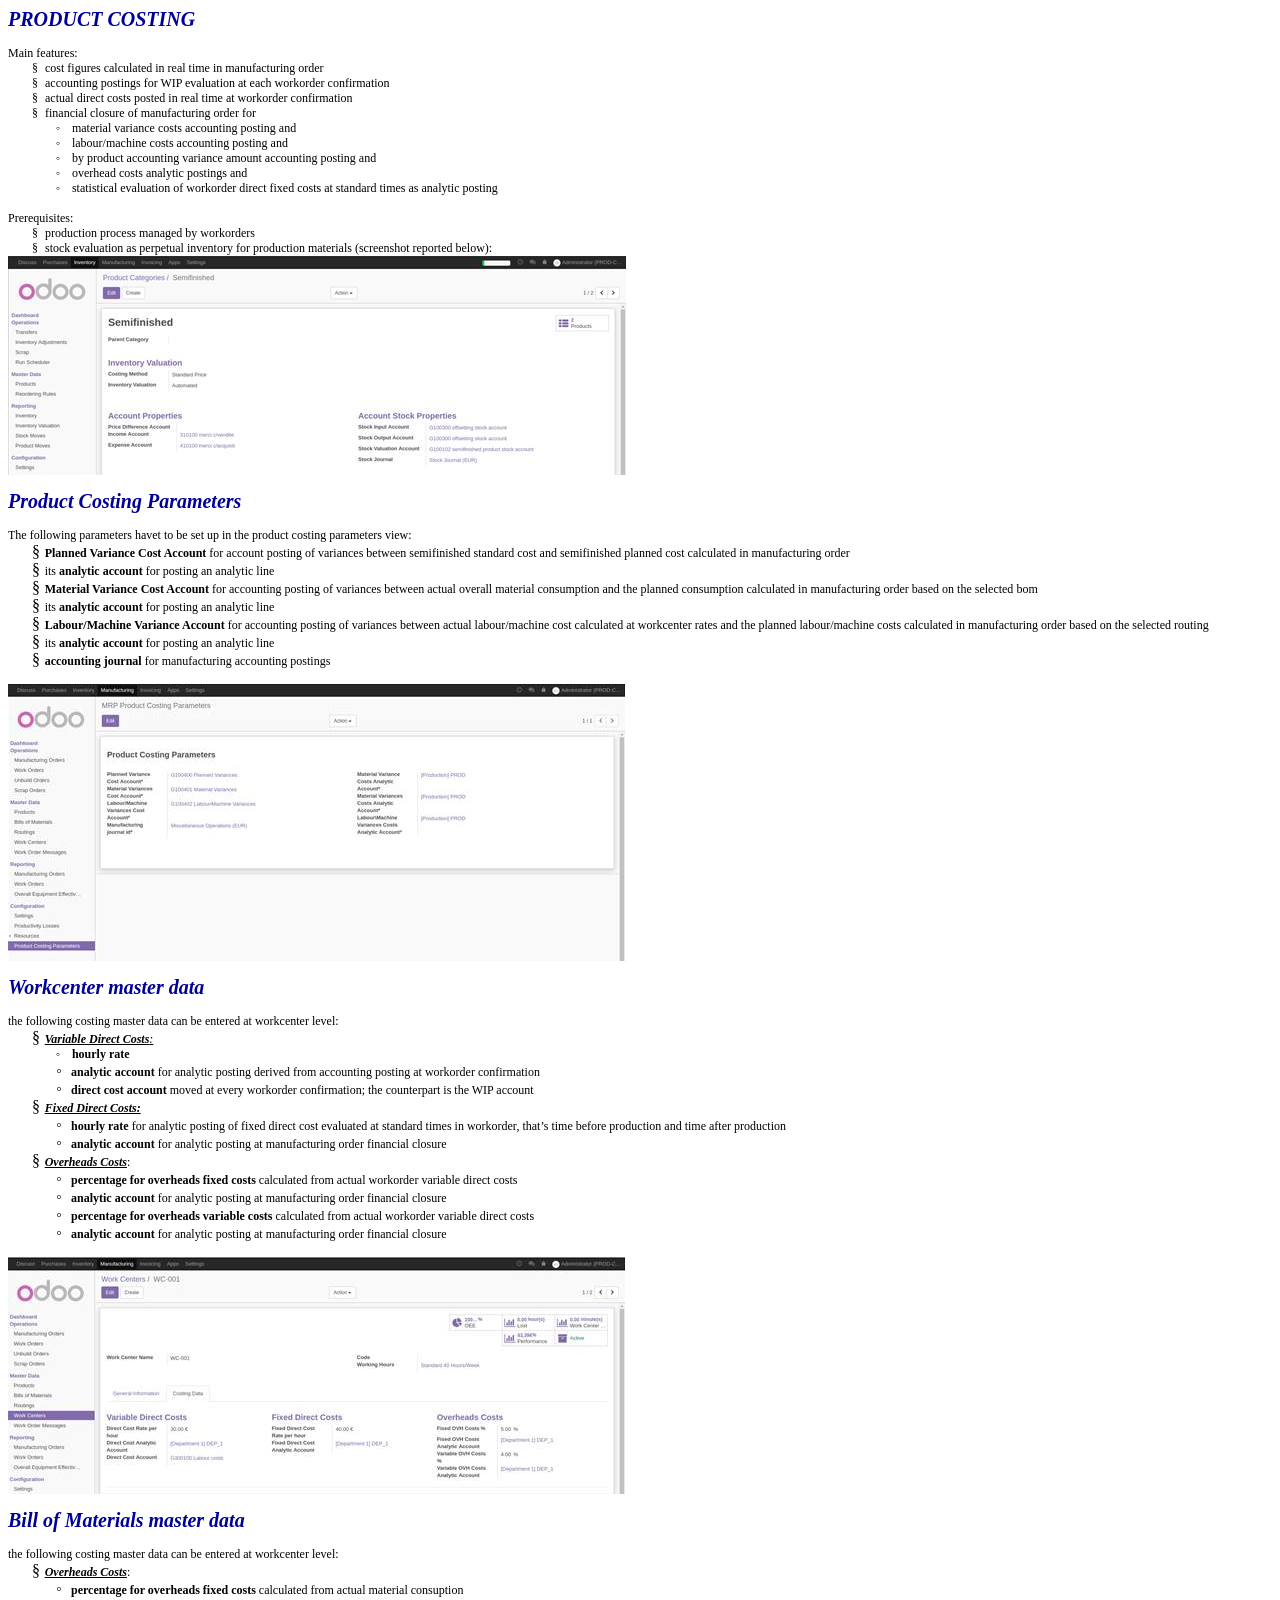
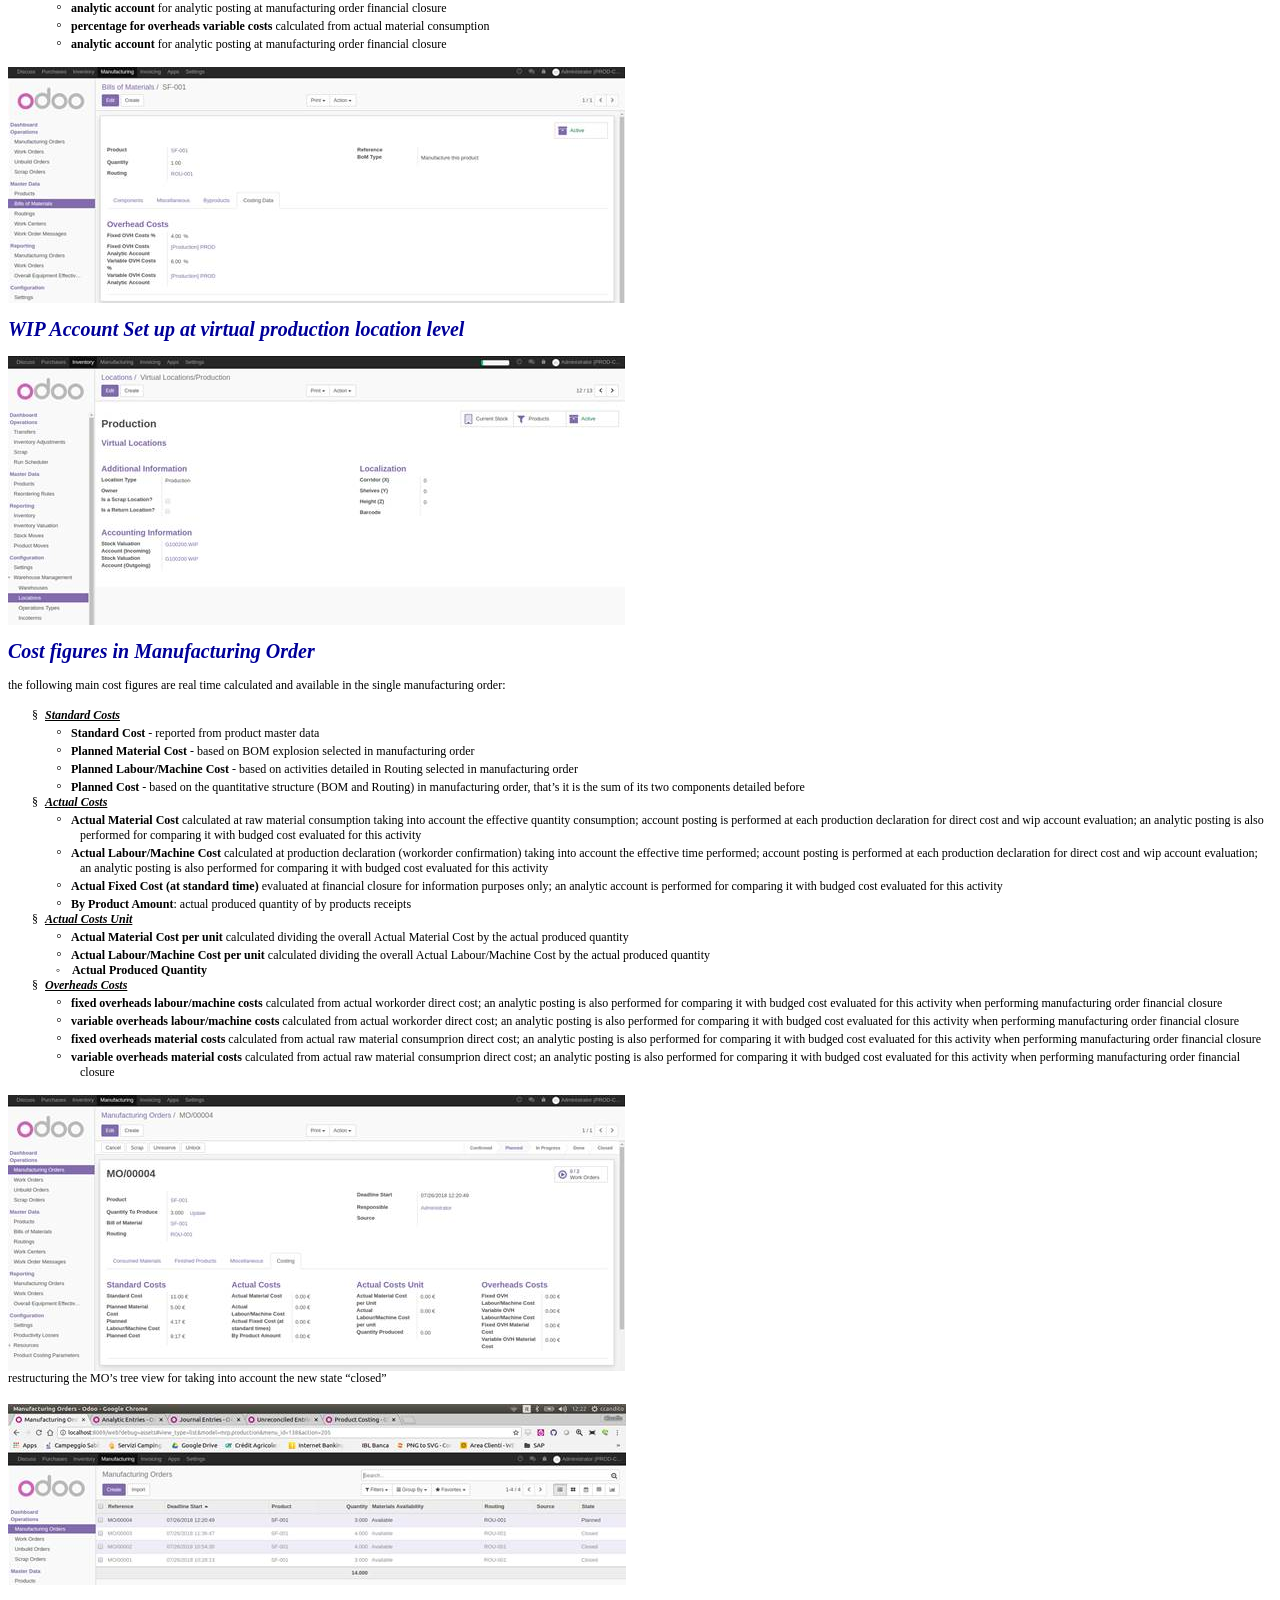
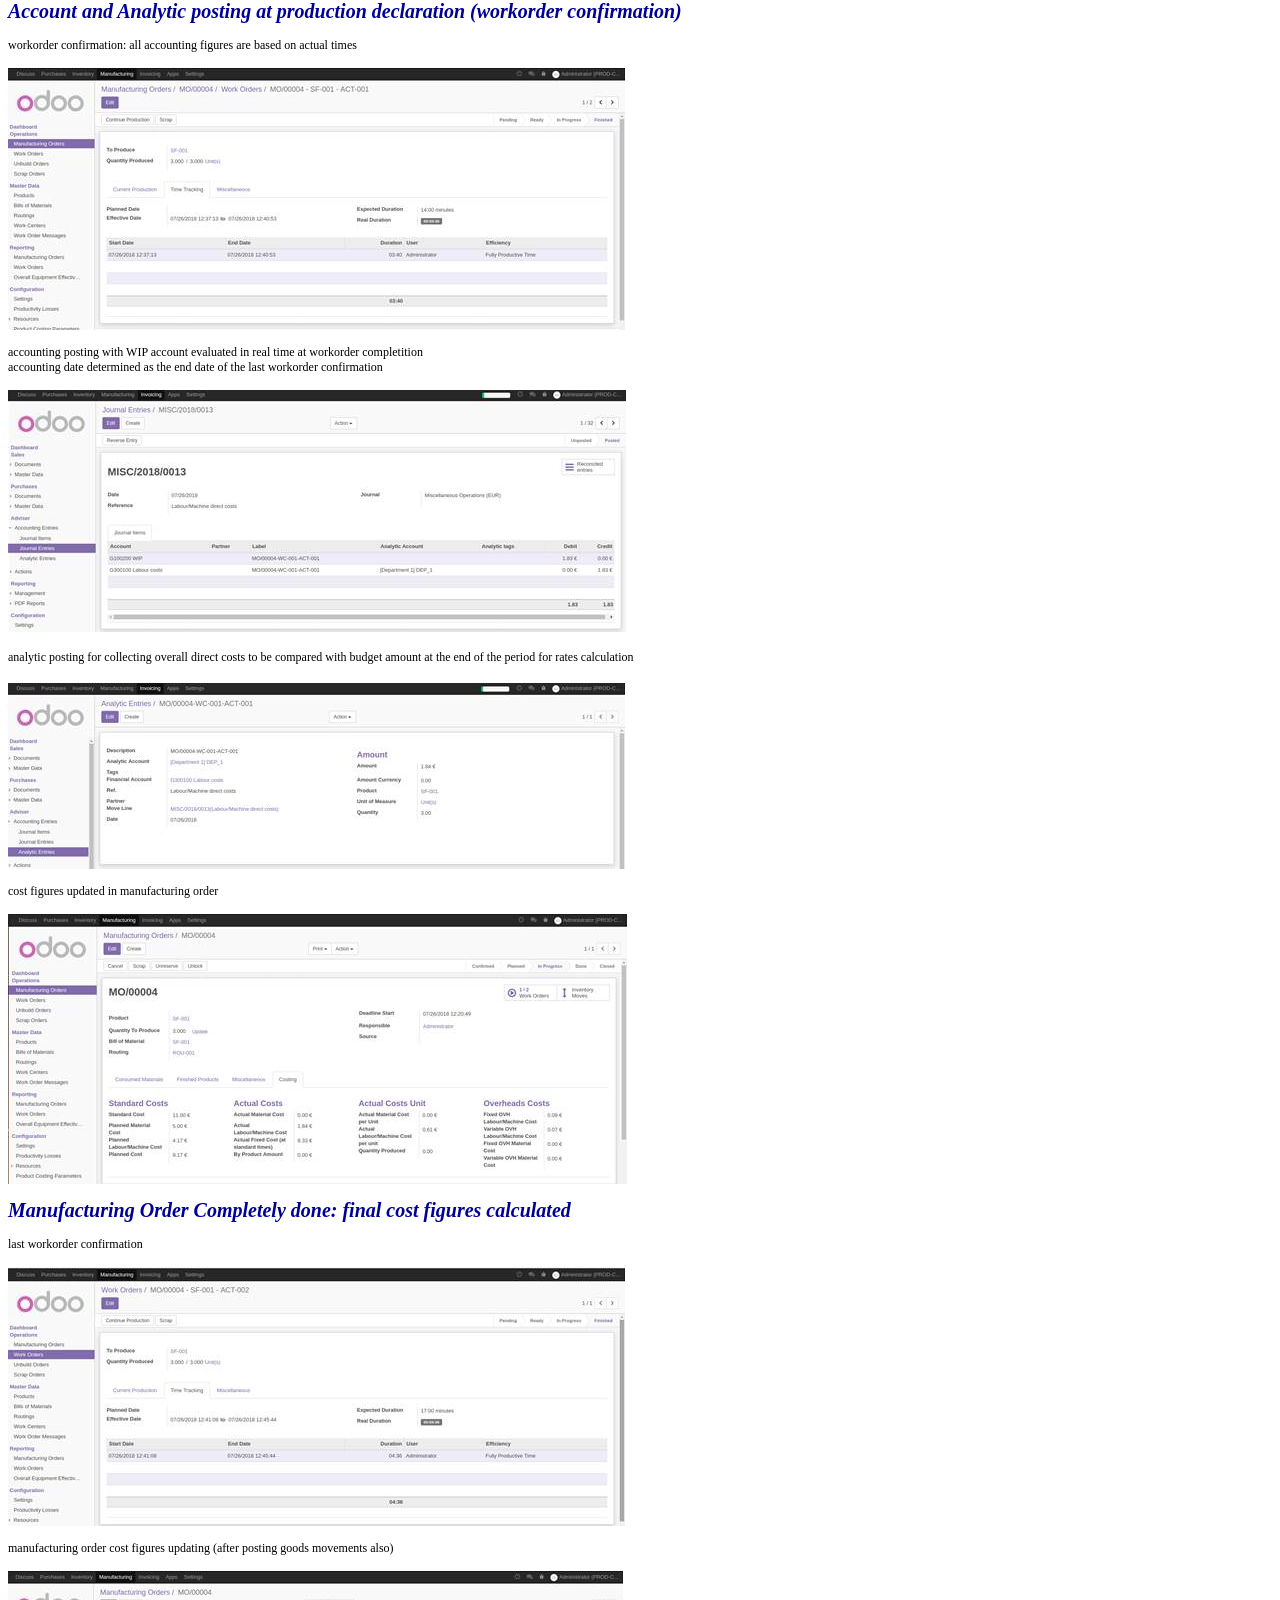
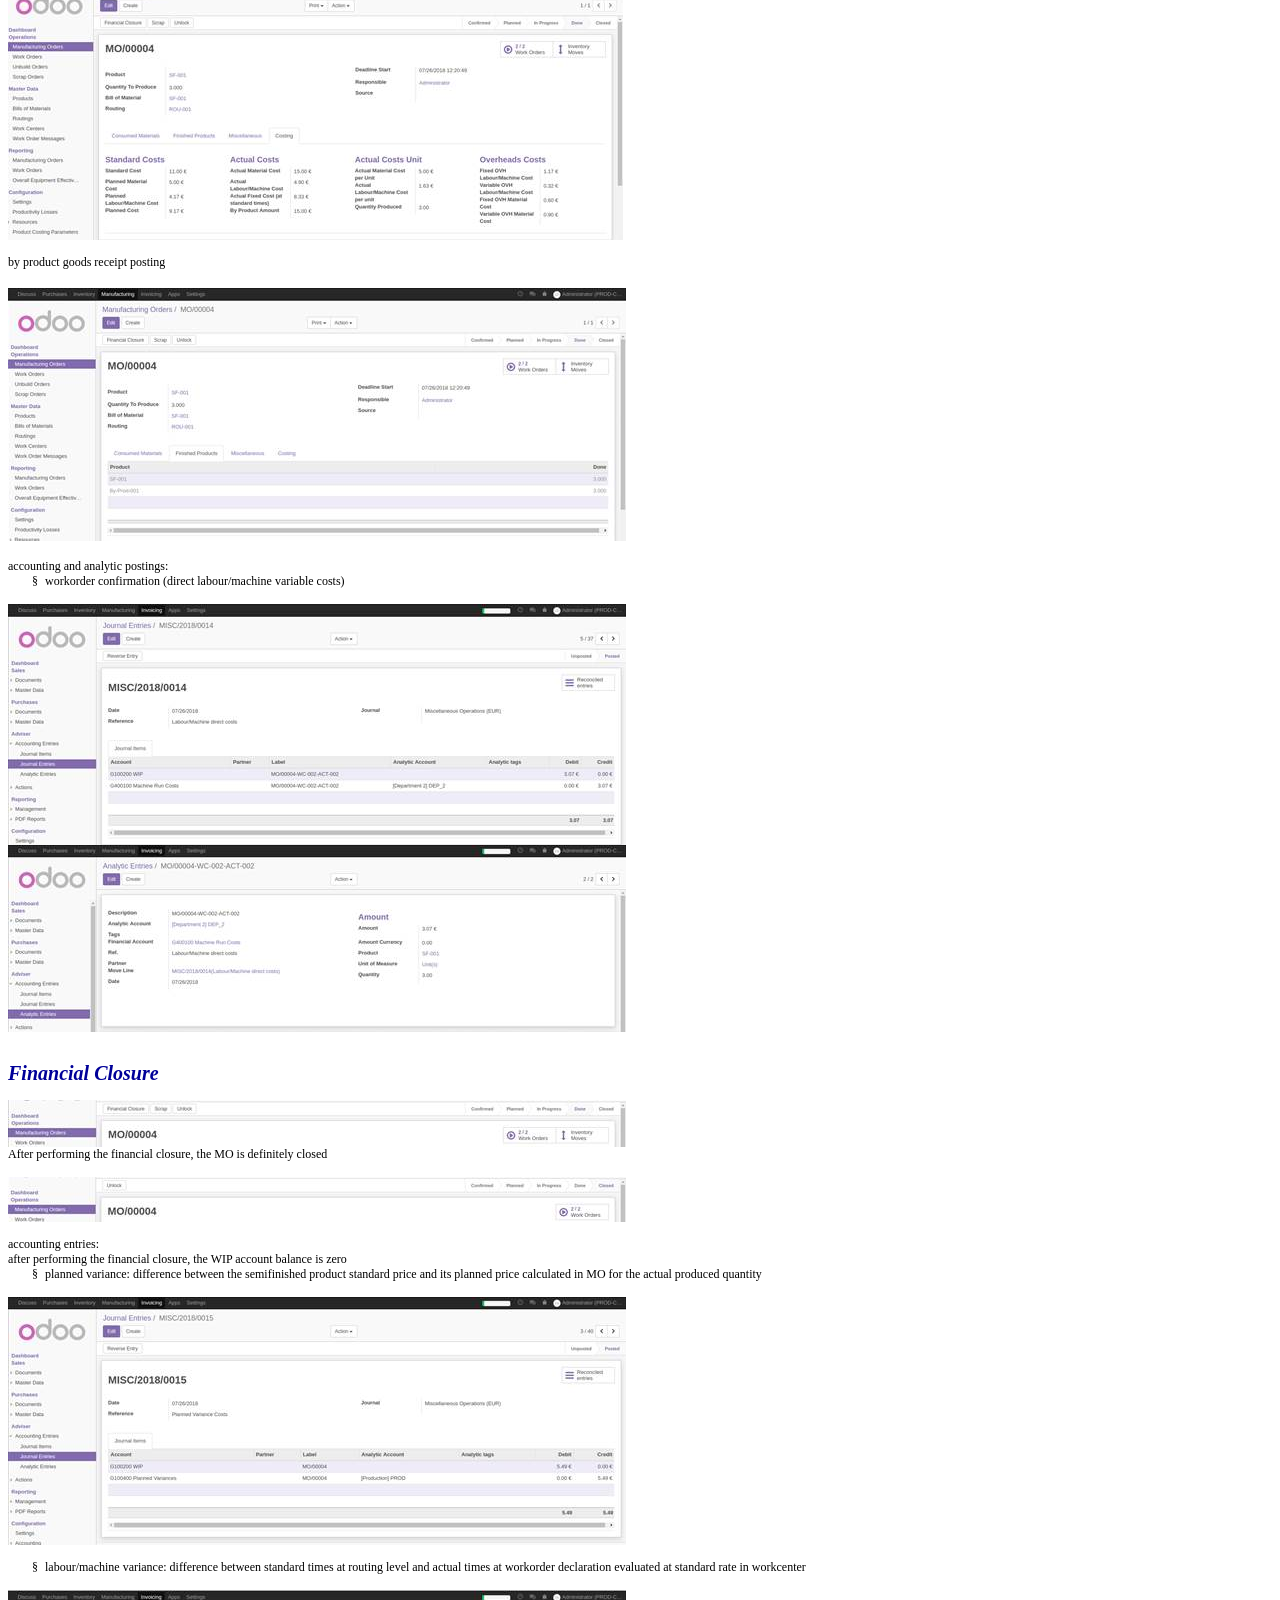
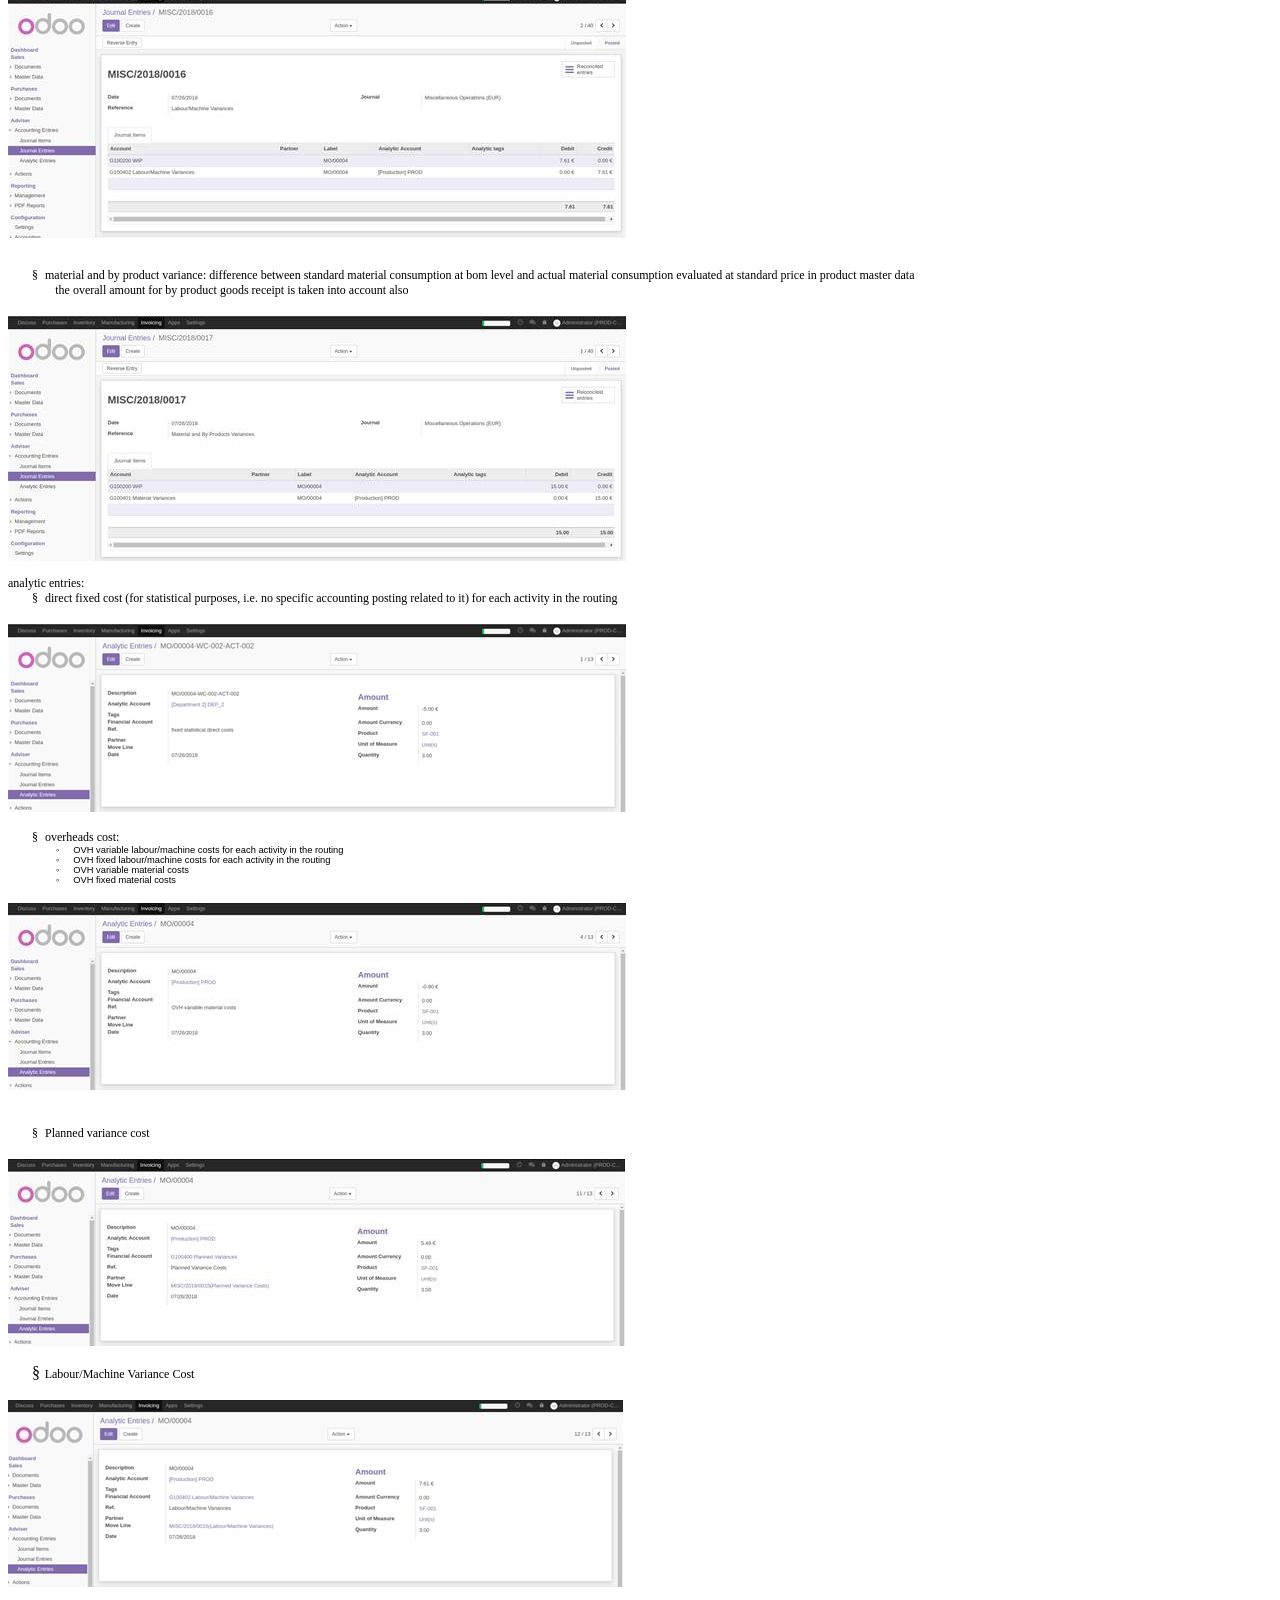
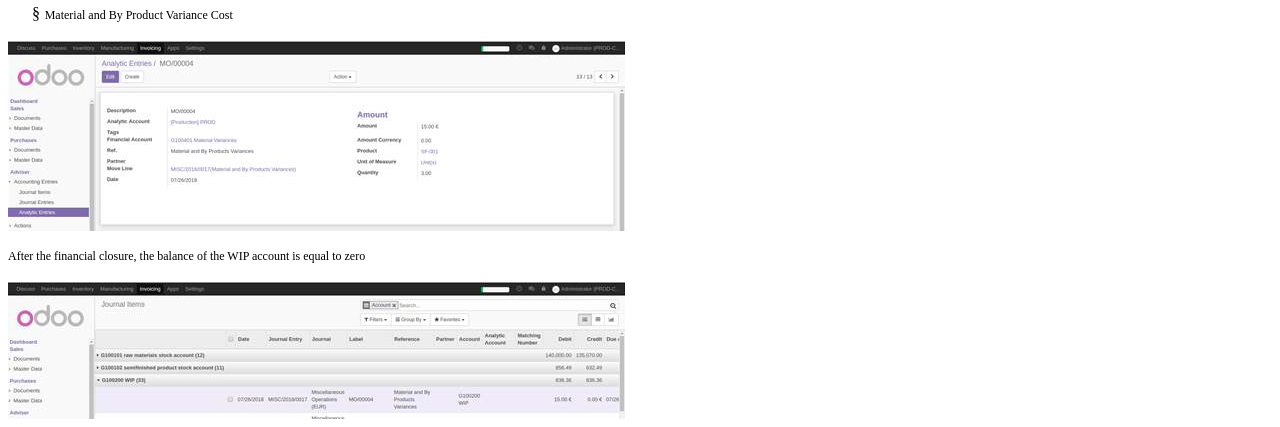
<file: mrp_product_costing/static/description/index.html>
<html xmlns:v="urn:schemas-microsoft-com:vml"
xmlns:o="urn:schemas-microsoft-com:office:office"
xmlns:w="urn:schemas-microsoft-com:office:word"
xmlns:m="http://schemas.microsoft.com/office/2004/12/omml"
xmlns="http://www.w3.org/TR/REC-html40">

<head>
<meta http-equiv=Content-Type content="text/html; charset=windows-1252">
<meta name=ProgId content=Word.Document>
<meta name=Generator content="Microsoft Word 15">
<meta name=Originator content="Microsoft Word 15">
<link rel=File-List href="filelist.xml">
<link rel=Preview href="preview.wmf">
<link rel=Edit-Time-Data href="editdata.mso">
<!--[if !mso]>
<style>
v\:* {behavior:url(#default#VML);}
o\:* {behavior:url(#default#VML);}
w\:* {behavior:url(#default#VML);}
.shape {behavior:url(#default#VML);}
</style>
<![endif]--><!--[if gte mso 9]><xml>
 <o:DocumentProperties>
  <o:LastAuthor>Claudio Candito</o:LastAuthor>
  <o:Revision>2</o:Revision>
  <o:TotalTime>1419</o:TotalTime>
  <o:Created>2018-07-26T11:12:00Z</o:Created>
  <o:LastSaved>2018-07-26T11:12:00Z</o:LastSaved>
  <o:Pages>1</o:Pages>
  <o:Words>1199</o:Words>
  <o:Characters>6840</o:Characters>
  <o:Lines>57</o:Lines>
  <o:Paragraphs>16</o:Paragraphs>
  <o:CharactersWithSpaces>8023</o:CharactersWithSpaces>
  <o:Version>16.00</o:Version>
 </o:DocumentProperties>
</xml><![endif]-->
<link rel=themeData href="themedata.thmx">
<link rel=colorSchemeMapping href="colorschememapping.xml">
<!--[if gte mso 9]><xml>
 <w:WordDocument>
  <w:SpellingState>Clean</w:SpellingState>
  <w:GrammarState>Clean</w:GrammarState>
  <w:TrackMoves>false</w:TrackMoves>
  <w:TrackFormatting/>
  <w:AutoHyphenation/>
  <w:HyphenationZone>14</w:HyphenationZone>
  <w:PunctuationKerning/>
  <w:ValidateAgainstSchemas/>
  <w:SaveIfXMLInvalid>false</w:SaveIfXMLInvalid>
  <w:IgnoreMixedContent>false</w:IgnoreMixedContent>
  <w:AlwaysShowPlaceholderText>false</w:AlwaysShowPlaceholderText>
  <w:DoNotPromoteQF/>
  <w:LidThemeOther>IT</w:LidThemeOther>
  <w:LidThemeAsian>X-NONE</w:LidThemeAsian>
  <w:LidThemeComplexScript>X-NONE</w:LidThemeComplexScript>
  <w:Compatibility>
   <w:BreakWrappedTables/>
   <w:SnapToGridInCell/>
   <w:WrapTextWithPunct/>
   <w:UseAsianBreakRules/>
   <w:UseWord2010TableStyleRules/>
   <w:DontGrowAutofit/>
   <w:SplitPgBreakAndParaMark/>
  </w:Compatibility>
  <w:DoNotOptimizeForBrowser/>
  <m:mathPr>
   <m:mathFont m:val="Cambria Math"/>
   <m:brkBin m:val="before"/>
   <m:brkBinSub m:val="&#45;-"/>
   <m:smallFrac m:val="off"/>
   <m:dispDef/>
   <m:lMargin m:val="0"/>
   <m:rMargin m:val="0"/>
   <m:defJc m:val="centerGroup"/>
   <m:wrapIndent m:val="1440"/>
   <m:intLim m:val="subSup"/>
   <m:naryLim m:val="undOvr"/>
  </m:mathPr></w:WordDocument>
</xml><![endif]--><!--[if gte mso 9]><xml>
 <w:LatentStyles DefLockedState="false" DefUnhideWhenUsed="false"
  DefSemiHidden="false" DefQFormat="false" DefPriority="99"
  LatentStyleCount="375">
  <w:LsdException Locked="false" Priority="0" QFormat="true" Name="Normal"/>
  <w:LsdException Locked="false" Priority="9" QFormat="true" Name="heading 1"/>
  <w:LsdException Locked="false" Priority="9" SemiHidden="true"
   UnhideWhenUsed="true" QFormat="true" Name="heading 2"/>
  <w:LsdException Locked="false" Priority="9" SemiHidden="true"
   UnhideWhenUsed="true" QFormat="true" Name="heading 3"/>
  <w:LsdException Locked="false" Priority="9" SemiHidden="true"
   UnhideWhenUsed="true" QFormat="true" Name="heading 4"/>
  <w:LsdException Locked="false" Priority="9" SemiHidden="true"
   UnhideWhenUsed="true" QFormat="true" Name="heading 5"/>
  <w:LsdException Locked="false" Priority="9" SemiHidden="true"
   UnhideWhenUsed="true" QFormat="true" Name="heading 6"/>
  <w:LsdException Locked="false" Priority="9" SemiHidden="true"
   UnhideWhenUsed="true" QFormat="true" Name="heading 7"/>
  <w:LsdException Locked="false" Priority="9" SemiHidden="true"
   UnhideWhenUsed="true" QFormat="true" Name="heading 8"/>
  <w:LsdException Locked="false" Priority="9" SemiHidden="true"
   UnhideWhenUsed="true" QFormat="true" Name="heading 9"/>
  <w:LsdException Locked="false" SemiHidden="true" UnhideWhenUsed="true"
   Name="index 1"/>
  <w:LsdException Locked="false" SemiHidden="true" UnhideWhenUsed="true"
   Name="index 2"/>
  <w:LsdException Locked="false" SemiHidden="true" UnhideWhenUsed="true"
   Name="index 3"/>
  <w:LsdException Locked="false" SemiHidden="true" UnhideWhenUsed="true"
   Name="index 4"/>
  <w:LsdException Locked="false" SemiHidden="true" UnhideWhenUsed="true"
   Name="index 5"/>
  <w:LsdException Locked="false" SemiHidden="true" UnhideWhenUsed="true"
   Name="index 6"/>
  <w:LsdException Locked="false" SemiHidden="true" UnhideWhenUsed="true"
   Name="index 7"/>
  <w:LsdException Locked="false" SemiHidden="true" UnhideWhenUsed="true"
   Name="index 8"/>
  <w:LsdException Locked="false" SemiHidden="true" UnhideWhenUsed="true"
   Name="index 9"/>
  <w:LsdException Locked="false" Priority="39" SemiHidden="true"
   UnhideWhenUsed="true" Name="toc 1"/>
  <w:LsdException Locked="false" Priority="39" SemiHidden="true"
   UnhideWhenUsed="true" Name="toc 2"/>
  <w:LsdException Locked="false" Priority="39" SemiHidden="true"
   UnhideWhenUsed="true" Name="toc 3"/>
  <w:LsdException Locked="false" Priority="39" SemiHidden="true"
   UnhideWhenUsed="true" Name="toc 4"/>
  <w:LsdException Locked="false" Priority="39" SemiHidden="true"
   UnhideWhenUsed="true" Name="toc 5"/>
  <w:LsdException Locked="false" Priority="39" SemiHidden="true"
   UnhideWhenUsed="true" Name="toc 6"/>
  <w:LsdException Locked="false" Priority="39" SemiHidden="true"
   UnhideWhenUsed="true" Name="toc 7"/>
  <w:LsdException Locked="false" Priority="39" SemiHidden="true"
   UnhideWhenUsed="true" Name="toc 8"/>
  <w:LsdException Locked="false" Priority="39" SemiHidden="true"
   UnhideWhenUsed="true" Name="toc 9"/>
  <w:LsdException Locked="false" SemiHidden="true" UnhideWhenUsed="true"
   Name="Normal Indent"/>
  <w:LsdException Locked="false" SemiHidden="true" UnhideWhenUsed="true"
   Name="footnote text"/>
  <w:LsdException Locked="false" SemiHidden="true" UnhideWhenUsed="true"
   Name="annotation text"/>
  <w:LsdException Locked="false" SemiHidden="true" UnhideWhenUsed="true"
   Name="header"/>
  <w:LsdException Locked="false" SemiHidden="true" UnhideWhenUsed="true"
   Name="footer"/>
  <w:LsdException Locked="false" SemiHidden="true" UnhideWhenUsed="true"
   Name="index heading"/>
  <w:LsdException Locked="false" Priority="35" SemiHidden="true"
   UnhideWhenUsed="true" QFormat="true" Name="caption"/>
  <w:LsdException Locked="false" SemiHidden="true" UnhideWhenUsed="true"
   Name="table of figures"/>
  <w:LsdException Locked="false" SemiHidden="true" UnhideWhenUsed="true"
   Name="envelope address"/>
  <w:LsdException Locked="false" SemiHidden="true" UnhideWhenUsed="true"
   Name="envelope return"/>
  <w:LsdException Locked="false" SemiHidden="true" UnhideWhenUsed="true"
   Name="footnote reference"/>
  <w:LsdException Locked="false" SemiHidden="true" UnhideWhenUsed="true"
   Name="annotation reference"/>
  <w:LsdException Locked="false" SemiHidden="true" UnhideWhenUsed="true"
   Name="line number"/>
  <w:LsdException Locked="false" SemiHidden="true" UnhideWhenUsed="true"
   Name="page number"/>
  <w:LsdException Locked="false" SemiHidden="true" UnhideWhenUsed="true"
   Name="endnote reference"/>
  <w:LsdException Locked="false" SemiHidden="true" UnhideWhenUsed="true"
   Name="endnote text"/>
  <w:LsdException Locked="false" SemiHidden="true" UnhideWhenUsed="true"
   Name="table of authorities"/>
  <w:LsdException Locked="false" SemiHidden="true" UnhideWhenUsed="true"
   Name="macro"/>
  <w:LsdException Locked="false" SemiHidden="true" UnhideWhenUsed="true"
   Name="toa heading"/>
  <w:LsdException Locked="false" SemiHidden="true" UnhideWhenUsed="true"
   Name="List"/>
  <w:LsdException Locked="false" SemiHidden="true" UnhideWhenUsed="true"
   Name="List Bullet"/>
  <w:LsdException Locked="false" SemiHidden="true" UnhideWhenUsed="true"
   Name="List Number"/>
  <w:LsdException Locked="false" SemiHidden="true" UnhideWhenUsed="true"
   Name="List 2"/>
  <w:LsdException Locked="false" SemiHidden="true" UnhideWhenUsed="true"
   Name="List 3"/>
  <w:LsdException Locked="false" SemiHidden="true" UnhideWhenUsed="true"
   Name="List 4"/>
  <w:LsdException Locked="false" SemiHidden="true" UnhideWhenUsed="true"
   Name="List 5"/>
  <w:LsdException Locked="false" SemiHidden="true" UnhideWhenUsed="true"
   Name="List Bullet 2"/>
  <w:LsdException Locked="false" SemiHidden="true" UnhideWhenUsed="true"
   Name="List Bullet 3"/>
  <w:LsdException Locked="false" SemiHidden="true" UnhideWhenUsed="true"
   Name="List Bullet 4"/>
  <w:LsdException Locked="false" SemiHidden="true" UnhideWhenUsed="true"
   Name="List Bullet 5"/>
  <w:LsdException Locked="false" SemiHidden="true" UnhideWhenUsed="true"
   Name="List Number 2"/>
  <w:LsdException Locked="false" SemiHidden="true" UnhideWhenUsed="true"
   Name="List Number 3"/>
  <w:LsdException Locked="false" SemiHidden="true" UnhideWhenUsed="true"
   Name="List Number 4"/>
  <w:LsdException Locked="false" SemiHidden="true" UnhideWhenUsed="true"
   Name="List Number 5"/>
  <w:LsdException Locked="false" Priority="10" QFormat="true" Name="Title"/>
  <w:LsdException Locked="false" SemiHidden="true" UnhideWhenUsed="true"
   Name="Closing"/>
  <w:LsdException Locked="false" SemiHidden="true" UnhideWhenUsed="true"
   Name="Signature"/>
  <w:LsdException Locked="false" Priority="1" SemiHidden="true"
   UnhideWhenUsed="true" Name="Default Paragraph Font"/>
  <w:LsdException Locked="false" SemiHidden="true" UnhideWhenUsed="true"
   Name="Body Text"/>
  <w:LsdException Locked="false" SemiHidden="true" UnhideWhenUsed="true"
   Name="Body Text Indent"/>
  <w:LsdException Locked="false" SemiHidden="true" UnhideWhenUsed="true"
   Name="List Continue"/>
  <w:LsdException Locked="false" SemiHidden="true" UnhideWhenUsed="true"
   Name="List Continue 2"/>
  <w:LsdException Locked="false" SemiHidden="true" UnhideWhenUsed="true"
   Name="List Continue 3"/>
  <w:LsdException Locked="false" SemiHidden="true" UnhideWhenUsed="true"
   Name="List Continue 4"/>
  <w:LsdException Locked="false" SemiHidden="true" UnhideWhenUsed="true"
   Name="List Continue 5"/>
  <w:LsdException Locked="false" SemiHidden="true" UnhideWhenUsed="true"
   Name="Message Header"/>
  <w:LsdException Locked="false" Priority="11" QFormat="true" Name="Subtitle"/>
  <w:LsdException Locked="false" SemiHidden="true" UnhideWhenUsed="true"
   Name="Salutation"/>
  <w:LsdException Locked="false" SemiHidden="true" UnhideWhenUsed="true"
   Name="Date"/>
  <w:LsdException Locked="false" SemiHidden="true" UnhideWhenUsed="true"
   Name="Body Text First Indent"/>
  <w:LsdException Locked="false" SemiHidden="true" UnhideWhenUsed="true"
   Name="Body Text First Indent 2"/>
  <w:LsdException Locked="false" SemiHidden="true" UnhideWhenUsed="true"
   Name="Note Heading"/>
  <w:LsdException Locked="false" SemiHidden="true" UnhideWhenUsed="true"
   Name="Body Text 2"/>
  <w:LsdException Locked="false" SemiHidden="true" UnhideWhenUsed="true"
   Name="Body Text 3"/>
  <w:LsdException Locked="false" SemiHidden="true" UnhideWhenUsed="true"
   Name="Body Text Indent 2"/>
  <w:LsdException Locked="false" SemiHidden="true" UnhideWhenUsed="true"
   Name="Body Text Indent 3"/>
  <w:LsdException Locked="false" SemiHidden="true" UnhideWhenUsed="true"
   Name="Block Text"/>
  <w:LsdException Locked="false" SemiHidden="true" UnhideWhenUsed="true"
   Name="Hyperlink"/>
  <w:LsdException Locked="false" SemiHidden="true" UnhideWhenUsed="true"
   Name="FollowedHyperlink"/>
  <w:LsdException Locked="false" Priority="22" QFormat="true" Name="Strong"/>
  <w:LsdException Locked="false" Priority="20" QFormat="true" Name="Emphasis"/>
  <w:LsdException Locked="false" SemiHidden="true" UnhideWhenUsed="true"
   Name="Document Map"/>
  <w:LsdException Locked="false" SemiHidden="true" UnhideWhenUsed="true"
   Name="Plain Text"/>
  <w:LsdException Locked="false" SemiHidden="true" UnhideWhenUsed="true"
   Name="E-mail Signature"/>
  <w:LsdException Locked="false" SemiHidden="true" UnhideWhenUsed="true"
   Name="HTML Top of Form"/>
  <w:LsdException Locked="false" SemiHidden="true" UnhideWhenUsed="true"
   Name="HTML Bottom of Form"/>
  <w:LsdException Locked="false" SemiHidden="true" UnhideWhenUsed="true"
   Name="Normal (Web)"/>
  <w:LsdException Locked="false" SemiHidden="true" UnhideWhenUsed="true"
   Name="HTML Acronym"/>
  <w:LsdException Locked="false" SemiHidden="true" UnhideWhenUsed="true"
   Name="HTML Address"/>
  <w:LsdException Locked="false" SemiHidden="true" UnhideWhenUsed="true"
   Name="HTML Cite"/>
  <w:LsdException Locked="false" SemiHidden="true" UnhideWhenUsed="true"
   Name="HTML Code"/>
  <w:LsdException Locked="false" SemiHidden="true" UnhideWhenUsed="true"
   Name="HTML Definition"/>
  <w:LsdException Locked="false" SemiHidden="true" UnhideWhenUsed="true"
   Name="HTML Keyboard"/>
  <w:LsdException Locked="false" SemiHidden="true" UnhideWhenUsed="true"
   Name="HTML Preformatted"/>
  <w:LsdException Locked="false" SemiHidden="true" UnhideWhenUsed="true"
   Name="HTML Sample"/>
  <w:LsdException Locked="false" SemiHidden="true" UnhideWhenUsed="true"
   Name="HTML Typewriter"/>
  <w:LsdException Locked="false" SemiHidden="true" UnhideWhenUsed="true"
   Name="HTML Variable"/>
  <w:LsdException Locked="false" SemiHidden="true" UnhideWhenUsed="true"
   Name="Normal Table"/>
  <w:LsdException Locked="false" SemiHidden="true" UnhideWhenUsed="true"
   Name="annotation subject"/>
  <w:LsdException Locked="false" SemiHidden="true" UnhideWhenUsed="true"
   Name="No List"/>
  <w:LsdException Locked="false" SemiHidden="true" UnhideWhenUsed="true"
   Name="Outline List 1"/>
  <w:LsdException Locked="false" SemiHidden="true" UnhideWhenUsed="true"
   Name="Outline List 2"/>
  <w:LsdException Locked="false" SemiHidden="true" UnhideWhenUsed="true"
   Name="Outline List 3"/>
  <w:LsdException Locked="false" SemiHidden="true" UnhideWhenUsed="true"
   Name="Table Simple 1"/>
  <w:LsdException Locked="false" SemiHidden="true" UnhideWhenUsed="true"
   Name="Table Simple 2"/>
  <w:LsdException Locked="false" SemiHidden="true" UnhideWhenUsed="true"
   Name="Table Simple 3"/>
  <w:LsdException Locked="false" SemiHidden="true" UnhideWhenUsed="true"
   Name="Table Classic 1"/>
  <w:LsdException Locked="false" SemiHidden="true" UnhideWhenUsed="true"
   Name="Table Classic 2"/>
  <w:LsdException Locked="false" SemiHidden="true" UnhideWhenUsed="true"
   Name="Table Classic 3"/>
  <w:LsdException Locked="false" SemiHidden="true" UnhideWhenUsed="true"
   Name="Table Classic 4"/>
  <w:LsdException Locked="false" SemiHidden="true" UnhideWhenUsed="true"
   Name="Table Colorful 1"/>
  <w:LsdException Locked="false" SemiHidden="true" UnhideWhenUsed="true"
   Name="Table Colorful 2"/>
  <w:LsdException Locked="false" SemiHidden="true" UnhideWhenUsed="true"
   Name="Table Colorful 3"/>
  <w:LsdException Locked="false" SemiHidden="true" UnhideWhenUsed="true"
   Name="Table Columns 1"/>
  <w:LsdException Locked="false" SemiHidden="true" UnhideWhenUsed="true"
   Name="Table Columns 2"/>
  <w:LsdException Locked="false" SemiHidden="true" UnhideWhenUsed="true"
   Name="Table Columns 3"/>
  <w:LsdException Locked="false" SemiHidden="true" UnhideWhenUsed="true"
   Name="Table Columns 4"/>
  <w:LsdException Locked="false" SemiHidden="true" UnhideWhenUsed="true"
   Name="Table Columns 5"/>
  <w:LsdException Locked="false" SemiHidden="true" UnhideWhenUsed="true"
   Name="Table Grid 1"/>
  <w:LsdException Locked="false" SemiHidden="true" UnhideWhenUsed="true"
   Name="Table Grid 2"/>
  <w:LsdException Locked="false" SemiHidden="true" UnhideWhenUsed="true"
   Name="Table Grid 3"/>
  <w:LsdException Locked="false" SemiHidden="true" UnhideWhenUsed="true"
   Name="Table Grid 4"/>
  <w:LsdException Locked="false" SemiHidden="true" UnhideWhenUsed="true"
   Name="Table Grid 5"/>
  <w:LsdException Locked="false" SemiHidden="true" UnhideWhenUsed="true"
   Name="Table Grid 6"/>
  <w:LsdException Locked="false" SemiHidden="true" UnhideWhenUsed="true"
   Name="Table Grid 7"/>
  <w:LsdException Locked="false" SemiHidden="true" UnhideWhenUsed="true"
   Name="Table Grid 8"/>
  <w:LsdException Locked="false" SemiHidden="true" UnhideWhenUsed="true"
   Name="Table List 1"/>
  <w:LsdException Locked="false" SemiHidden="true" UnhideWhenUsed="true"
   Name="Table List 2"/>
  <w:LsdException Locked="false" SemiHidden="true" UnhideWhenUsed="true"
   Name="Table List 3"/>
  <w:LsdException Locked="false" SemiHidden="true" UnhideWhenUsed="true"
   Name="Table List 4"/>
  <w:LsdException Locked="false" SemiHidden="true" UnhideWhenUsed="true"
   Name="Table List 5"/>
  <w:LsdException Locked="false" SemiHidden="true" UnhideWhenUsed="true"
   Name="Table List 6"/>
  <w:LsdException Locked="false" SemiHidden="true" UnhideWhenUsed="true"
   Name="Table List 7"/>
  <w:LsdException Locked="false" SemiHidden="true" UnhideWhenUsed="true"
   Name="Table List 8"/>
  <w:LsdException Locked="false" SemiHidden="true" UnhideWhenUsed="true"
   Name="Table 3D effects 1"/>
  <w:LsdException Locked="false" SemiHidden="true" UnhideWhenUsed="true"
   Name="Table 3D effects 2"/>
  <w:LsdException Locked="false" SemiHidden="true" UnhideWhenUsed="true"
   Name="Table 3D effects 3"/>
  <w:LsdException Locked="false" SemiHidden="true" UnhideWhenUsed="true"
   Name="Table Contemporary"/>
  <w:LsdException Locked="false" SemiHidden="true" UnhideWhenUsed="true"
   Name="Table Elegant"/>
  <w:LsdException Locked="false" SemiHidden="true" UnhideWhenUsed="true"
   Name="Table Professional"/>
  <w:LsdException Locked="false" SemiHidden="true" UnhideWhenUsed="true"
   Name="Table Subtle 1"/>
  <w:LsdException Locked="false" SemiHidden="true" UnhideWhenUsed="true"
   Name="Table Subtle 2"/>
  <w:LsdException Locked="false" SemiHidden="true" UnhideWhenUsed="true"
   Name="Table Web 1"/>
  <w:LsdException Locked="false" SemiHidden="true" UnhideWhenUsed="true"
   Name="Table Web 2"/>
  <w:LsdException Locked="false" SemiHidden="true" UnhideWhenUsed="true"
   Name="Table Web 3"/>
  <w:LsdException Locked="false" SemiHidden="true" UnhideWhenUsed="true"
   Name="Balloon Text"/>
  <w:LsdException Locked="false" Priority="39" Name="Table Grid"/>
  <w:LsdException Locked="false" SemiHidden="true" UnhideWhenUsed="true"
   Name="Table Theme"/>
  <w:LsdException Locked="false" SemiHidden="true" Name="Placeholder Text"/>
  <w:LsdException Locked="false" Priority="1" QFormat="true" Name="No Spacing"/>
  <w:LsdException Locked="false" Priority="60" Name="Light Shading"/>
  <w:LsdException Locked="false" Priority="61" Name="Light List"/>
  <w:LsdException Locked="false" Priority="62" Name="Light Grid"/>
  <w:LsdException Locked="false" Priority="63" Name="Medium Shading 1"/>
  <w:LsdException Locked="false" Priority="64" Name="Medium Shading 2"/>
  <w:LsdException Locked="false" Priority="65" Name="Medium List 1"/>
  <w:LsdException Locked="false" Priority="66" Name="Medium List 2"/>
  <w:LsdException Locked="false" Priority="67" Name="Medium Grid 1"/>
  <w:LsdException Locked="false" Priority="68" Name="Medium Grid 2"/>
  <w:LsdException Locked="false" Priority="69" Name="Medium Grid 3"/>
  <w:LsdException Locked="false" Priority="70" Name="Dark List"/>
  <w:LsdException Locked="false" Priority="71" Name="Colorful Shading"/>
  <w:LsdException Locked="false" Priority="72" Name="Colorful List"/>
  <w:LsdException Locked="false" Priority="73" Name="Colorful Grid"/>
  <w:LsdException Locked="false" Priority="60" Name="Light Shading Accent 1"/>
  <w:LsdException Locked="false" Priority="61" Name="Light List Accent 1"/>
  <w:LsdException Locked="false" Priority="62" Name="Light Grid Accent 1"/>
  <w:LsdException Locked="false" Priority="63" Name="Medium Shading 1 Accent 1"/>
  <w:LsdException Locked="false" Priority="64" Name="Medium Shading 2 Accent 1"/>
  <w:LsdException Locked="false" Priority="65" Name="Medium List 1 Accent 1"/>
  <w:LsdException Locked="false" SemiHidden="true" Name="Revision"/>
  <w:LsdException Locked="false" Priority="34" QFormat="true"
   Name="List Paragraph"/>
  <w:LsdException Locked="false" Priority="29" QFormat="true" Name="Quote"/>
  <w:LsdException Locked="false" Priority="30" QFormat="true"
   Name="Intense Quote"/>
  <w:LsdException Locked="false" Priority="66" Name="Medium List 2 Accent 1"/>
  <w:LsdException Locked="false" Priority="67" Name="Medium Grid 1 Accent 1"/>
  <w:LsdException Locked="false" Priority="68" Name="Medium Grid 2 Accent 1"/>
  <w:LsdException Locked="false" Priority="69" Name="Medium Grid 3 Accent 1"/>
  <w:LsdException Locked="false" Priority="70" Name="Dark List Accent 1"/>
  <w:LsdException Locked="false" Priority="71" Name="Colorful Shading Accent 1"/>
  <w:LsdException Locked="false" Priority="72" Name="Colorful List Accent 1"/>
  <w:LsdException Locked="false" Priority="73" Name="Colorful Grid Accent 1"/>
  <w:LsdException Locked="false" Priority="60" Name="Light Shading Accent 2"/>
  <w:LsdException Locked="false" Priority="61" Name="Light List Accent 2"/>
  <w:LsdException Locked="false" Priority="62" Name="Light Grid Accent 2"/>
  <w:LsdException Locked="false" Priority="63" Name="Medium Shading 1 Accent 2"/>
  <w:LsdException Locked="false" Priority="64" Name="Medium Shading 2 Accent 2"/>
  <w:LsdException Locked="false" Priority="65" Name="Medium List 1 Accent 2"/>
  <w:LsdException Locked="false" Priority="66" Name="Medium List 2 Accent 2"/>
  <w:LsdException Locked="false" Priority="67" Name="Medium Grid 1 Accent 2"/>
  <w:LsdException Locked="false" Priority="68" Name="Medium Grid 2 Accent 2"/>
  <w:LsdException Locked="false" Priority="69" Name="Medium Grid 3 Accent 2"/>
  <w:LsdException Locked="false" Priority="70" Name="Dark List Accent 2"/>
  <w:LsdException Locked="false" Priority="71" Name="Colorful Shading Accent 2"/>
  <w:LsdException Locked="false" Priority="72" Name="Colorful List Accent 2"/>
  <w:LsdException Locked="false" Priority="73" Name="Colorful Grid Accent 2"/>
  <w:LsdException Locked="false" Priority="60" Name="Light Shading Accent 3"/>
  <w:LsdException Locked="false" Priority="61" Name="Light List Accent 3"/>
  <w:LsdException Locked="false" Priority="62" Name="Light Grid Accent 3"/>
  <w:LsdException Locked="false" Priority="63" Name="Medium Shading 1 Accent 3"/>
  <w:LsdException Locked="false" Priority="64" Name="Medium Shading 2 Accent 3"/>
  <w:LsdException Locked="false" Priority="65" Name="Medium List 1 Accent 3"/>
  <w:LsdException Locked="false" Priority="66" Name="Medium List 2 Accent 3"/>
  <w:LsdException Locked="false" Priority="67" Name="Medium Grid 1 Accent 3"/>
  <w:LsdException Locked="false" Priority="68" Name="Medium Grid 2 Accent 3"/>
  <w:LsdException Locked="false" Priority="69" Name="Medium Grid 3 Accent 3"/>
  <w:LsdException Locked="false" Priority="70" Name="Dark List Accent 3"/>
  <w:LsdException Locked="false" Priority="71" Name="Colorful Shading Accent 3"/>
  <w:LsdException Locked="false" Priority="72" Name="Colorful List Accent 3"/>
  <w:LsdException Locked="false" Priority="73" Name="Colorful Grid Accent 3"/>
  <w:LsdException Locked="false" Priority="60" Name="Light Shading Accent 4"/>
  <w:LsdException Locked="false" Priority="61" Name="Light List Accent 4"/>
  <w:LsdException Locked="false" Priority="62" Name="Light Grid Accent 4"/>
  <w:LsdException Locked="false" Priority="63" Name="Medium Shading 1 Accent 4"/>
  <w:LsdException Locked="false" Priority="64" Name="Medium Shading 2 Accent 4"/>
  <w:LsdException Locked="false" Priority="65" Name="Medium List 1 Accent 4"/>
  <w:LsdException Locked="false" Priority="66" Name="Medium List 2 Accent 4"/>
  <w:LsdException Locked="false" Priority="67" Name="Medium Grid 1 Accent 4"/>
  <w:LsdException Locked="false" Priority="68" Name="Medium Grid 2 Accent 4"/>
  <w:LsdException Locked="false" Priority="69" Name="Medium Grid 3 Accent 4"/>
  <w:LsdException Locked="false" Priority="70" Name="Dark List Accent 4"/>
  <w:LsdException Locked="false" Priority="71" Name="Colorful Shading Accent 4"/>
  <w:LsdException Locked="false" Priority="72" Name="Colorful List Accent 4"/>
  <w:LsdException Locked="false" Priority="73" Name="Colorful Grid Accent 4"/>
  <w:LsdException Locked="false" Priority="60" Name="Light Shading Accent 5"/>
  <w:LsdException Locked="false" Priority="61" Name="Light List Accent 5"/>
  <w:LsdException Locked="false" Priority="62" Name="Light Grid Accent 5"/>
  <w:LsdException Locked="false" Priority="63" Name="Medium Shading 1 Accent 5"/>
  <w:LsdException Locked="false" Priority="64" Name="Medium Shading 2 Accent 5"/>
  <w:LsdException Locked="false" Priority="65" Name="Medium List 1 Accent 5"/>
  <w:LsdException Locked="false" Priority="66" Name="Medium List 2 Accent 5"/>
  <w:LsdException Locked="false" Priority="67" Name="Medium Grid 1 Accent 5"/>
  <w:LsdException Locked="false" Priority="68" Name="Medium Grid 2 Accent 5"/>
  <w:LsdException Locked="false" Priority="69" Name="Medium Grid 3 Accent 5"/>
  <w:LsdException Locked="false" Priority="70" Name="Dark List Accent 5"/>
  <w:LsdException Locked="false" Priority="71" Name="Colorful Shading Accent 5"/>
  <w:LsdException Locked="false" Priority="72" Name="Colorful List Accent 5"/>
  <w:LsdException Locked="false" Priority="73" Name="Colorful Grid Accent 5"/>
  <w:LsdException Locked="false" Priority="60" Name="Light Shading Accent 6"/>
  <w:LsdException Locked="false" Priority="61" Name="Light List Accent 6"/>
  <w:LsdException Locked="false" Priority="62" Name="Light Grid Accent 6"/>
  <w:LsdException Locked="false" Priority="63" Name="Medium Shading 1 Accent 6"/>
  <w:LsdException Locked="false" Priority="64" Name="Medium Shading 2 Accent 6"/>
  <w:LsdException Locked="false" Priority="65" Name="Medium List 1 Accent 6"/>
  <w:LsdException Locked="false" Priority="66" Name="Medium List 2 Accent 6"/>
  <w:LsdException Locked="false" Priority="67" Name="Medium Grid 1 Accent 6"/>
  <w:LsdException Locked="false" Priority="68" Name="Medium Grid 2 Accent 6"/>
  <w:LsdException Locked="false" Priority="69" Name="Medium Grid 3 Accent 6"/>
  <w:LsdException Locked="false" Priority="70" Name="Dark List Accent 6"/>
  <w:LsdException Locked="false" Priority="71" Name="Colorful Shading Accent 6"/>
  <w:LsdException Locked="false" Priority="72" Name="Colorful List Accent 6"/>
  <w:LsdException Locked="false" Priority="73" Name="Colorful Grid Accent 6"/>
  <w:LsdException Locked="false" Priority="19" QFormat="true"
   Name="Subtle Emphasis"/>
  <w:LsdException Locked="false" Priority="21" QFormat="true"
   Name="Intense Emphasis"/>
  <w:LsdException Locked="false" Priority="31" QFormat="true"
   Name="Subtle Reference"/>
  <w:LsdException Locked="false" Priority="32" QFormat="true"
   Name="Intense Reference"/>
  <w:LsdException Locked="false" Priority="33" QFormat="true" Name="Book Title"/>
  <w:LsdException Locked="false" Priority="37" SemiHidden="true"
   UnhideWhenUsed="true" Name="Bibliography"/>
  <w:LsdException Locked="false" Priority="39" SemiHidden="true"
   UnhideWhenUsed="true" QFormat="true" Name="TOC Heading"/>
  <w:LsdException Locked="false" Priority="41" Name="Plain Table 1"/>
  <w:LsdException Locked="false" Priority="42" Name="Plain Table 2"/>
  <w:LsdException Locked="false" Priority="43" Name="Plain Table 3"/>
  <w:LsdException Locked="false" Priority="44" Name="Plain Table 4"/>
  <w:LsdException Locked="false" Priority="45" Name="Plain Table 5"/>
  <w:LsdException Locked="false" Priority="40" Name="Grid Table Light"/>
  <w:LsdException Locked="false" Priority="46" Name="Grid Table 1 Light"/>
  <w:LsdException Locked="false" Priority="47" Name="Grid Table 2"/>
  <w:LsdException Locked="false" Priority="48" Name="Grid Table 3"/>
  <w:LsdException Locked="false" Priority="49" Name="Grid Table 4"/>
  <w:LsdException Locked="false" Priority="50" Name="Grid Table 5 Dark"/>
  <w:LsdException Locked="false" Priority="51" Name="Grid Table 6 Colorful"/>
  <w:LsdException Locked="false" Priority="52" Name="Grid Table 7 Colorful"/>
  <w:LsdException Locked="false" Priority="46"
   Name="Grid Table 1 Light Accent 1"/>
  <w:LsdException Locked="false" Priority="47" Name="Grid Table 2 Accent 1"/>
  <w:LsdException Locked="false" Priority="48" Name="Grid Table 3 Accent 1"/>
  <w:LsdException Locked="false" Priority="49" Name="Grid Table 4 Accent 1"/>
  <w:LsdException Locked="false" Priority="50" Name="Grid Table 5 Dark Accent 1"/>
  <w:LsdException Locked="false" Priority="51"
   Name="Grid Table 6 Colorful Accent 1"/>
  <w:LsdException Locked="false" Priority="52"
   Name="Grid Table 7 Colorful Accent 1"/>
  <w:LsdException Locked="false" Priority="46"
   Name="Grid Table 1 Light Accent 2"/>
  <w:LsdException Locked="false" Priority="47" Name="Grid Table 2 Accent 2"/>
  <w:LsdException Locked="false" Priority="48" Name="Grid Table 3 Accent 2"/>
  <w:LsdException Locked="false" Priority="49" Name="Grid Table 4 Accent 2"/>
  <w:LsdException Locked="false" Priority="50" Name="Grid Table 5 Dark Accent 2"/>
  <w:LsdException Locked="false" Priority="51"
   Name="Grid Table 6 Colorful Accent 2"/>
  <w:LsdException Locked="false" Priority="52"
   Name="Grid Table 7 Colorful Accent 2"/>
  <w:LsdException Locked="false" Priority="46"
   Name="Grid Table 1 Light Accent 3"/>
  <w:LsdException Locked="false" Priority="47" Name="Grid Table 2 Accent 3"/>
  <w:LsdException Locked="false" Priority="48" Name="Grid Table 3 Accent 3"/>
  <w:LsdException Locked="false" Priority="49" Name="Grid Table 4 Accent 3"/>
  <w:LsdException Locked="false" Priority="50" Name="Grid Table 5 Dark Accent 3"/>
  <w:LsdException Locked="false" Priority="51"
   Name="Grid Table 6 Colorful Accent 3"/>
  <w:LsdException Locked="false" Priority="52"
   Name="Grid Table 7 Colorful Accent 3"/>
  <w:LsdException Locked="false" Priority="46"
   Name="Grid Table 1 Light Accent 4"/>
  <w:LsdException Locked="false" Priority="47" Name="Grid Table 2 Accent 4"/>
  <w:LsdException Locked="false" Priority="48" Name="Grid Table 3 Accent 4"/>
  <w:LsdException Locked="false" Priority="49" Name="Grid Table 4 Accent 4"/>
  <w:LsdException Locked="false" Priority="50" Name="Grid Table 5 Dark Accent 4"/>
  <w:LsdException Locked="false" Priority="51"
   Name="Grid Table 6 Colorful Accent 4"/>
  <w:LsdException Locked="false" Priority="52"
   Name="Grid Table 7 Colorful Accent 4"/>
  <w:LsdException Locked="false" Priority="46"
   Name="Grid Table 1 Light Accent 5"/>
  <w:LsdException Locked="false" Priority="47" Name="Grid Table 2 Accent 5"/>
  <w:LsdException Locked="false" Priority="48" Name="Grid Table 3 Accent 5"/>
  <w:LsdException Locked="false" Priority="49" Name="Grid Table 4 Accent 5"/>
  <w:LsdException Locked="false" Priority="50" Name="Grid Table 5 Dark Accent 5"/>
  <w:LsdException Locked="false" Priority="51"
   Name="Grid Table 6 Colorful Accent 5"/>
  <w:LsdException Locked="false" Priority="52"
   Name="Grid Table 7 Colorful Accent 5"/>
  <w:LsdException Locked="false" Priority="46"
   Name="Grid Table 1 Light Accent 6"/>
  <w:LsdException Locked="false" Priority="47" Name="Grid Table 2 Accent 6"/>
  <w:LsdException Locked="false" Priority="48" Name="Grid Table 3 Accent 6"/>
  <w:LsdException Locked="false" Priority="49" Name="Grid Table 4 Accent 6"/>
  <w:LsdException Locked="false" Priority="50" Name="Grid Table 5 Dark Accent 6"/>
  <w:LsdException Locked="false" Priority="51"
   Name="Grid Table 6 Colorful Accent 6"/>
  <w:LsdException Locked="false" Priority="52"
   Name="Grid Table 7 Colorful Accent 6"/>
  <w:LsdException Locked="false" Priority="46" Name="List Table 1 Light"/>
  <w:LsdException Locked="false" Priority="47" Name="List Table 2"/>
  <w:LsdException Locked="false" Priority="48" Name="List Table 3"/>
  <w:LsdException Locked="false" Priority="49" Name="List Table 4"/>
  <w:LsdException Locked="false" Priority="50" Name="List Table 5 Dark"/>
  <w:LsdException Locked="false" Priority="51" Name="List Table 6 Colorful"/>
  <w:LsdException Locked="false" Priority="52" Name="List Table 7 Colorful"/>
  <w:LsdException Locked="false" Priority="46"
   Name="List Table 1 Light Accent 1"/>
  <w:LsdException Locked="false" Priority="47" Name="List Table 2 Accent 1"/>
  <w:LsdException Locked="false" Priority="48" Name="List Table 3 Accent 1"/>
  <w:LsdException Locked="false" Priority="49" Name="List Table 4 Accent 1"/>
  <w:LsdException Locked="false" Priority="50" Name="List Table 5 Dark Accent 1"/>
  <w:LsdException Locked="false" Priority="51"
   Name="List Table 6 Colorful Accent 1"/>
  <w:LsdException Locked="false" Priority="52"
   Name="List Table 7 Colorful Accent 1"/>
  <w:LsdException Locked="false" Priority="46"
   Name="List Table 1 Light Accent 2"/>
  <w:LsdException Locked="false" Priority="47" Name="List Table 2 Accent 2"/>
  <w:LsdException Locked="false" Priority="48" Name="List Table 3 Accent 2"/>
  <w:LsdException Locked="false" Priority="49" Name="List Table 4 Accent 2"/>
  <w:LsdException Locked="false" Priority="50" Name="List Table 5 Dark Accent 2"/>
  <w:LsdException Locked="false" Priority="51"
   Name="List Table 6 Colorful Accent 2"/>
  <w:LsdException Locked="false" Priority="52"
   Name="List Table 7 Colorful Accent 2"/>
  <w:LsdException Locked="false" Priority="46"
   Name="List Table 1 Light Accent 3"/>
  <w:LsdException Locked="false" Priority="47" Name="List Table 2 Accent 3"/>
  <w:LsdException Locked="false" Priority="48" Name="List Table 3 Accent 3"/>
  <w:LsdException Locked="false" Priority="49" Name="List Table 4 Accent 3"/>
  <w:LsdException Locked="false" Priority="50" Name="List Table 5 Dark Accent 3"/>
  <w:LsdException Locked="false" Priority="51"
   Name="List Table 6 Colorful Accent 3"/>
  <w:LsdException Locked="false" Priority="52"
   Name="List Table 7 Colorful Accent 3"/>
  <w:LsdException Locked="false" Priority="46"
   Name="List Table 1 Light Accent 4"/>
  <w:LsdException Locked="false" Priority="47" Name="List Table 2 Accent 4"/>
  <w:LsdException Locked="false" Priority="48" Name="List Table 3 Accent 4"/>
  <w:LsdException Locked="false" Priority="49" Name="List Table 4 Accent 4"/>
  <w:LsdException Locked="false" Priority="50" Name="List Table 5 Dark Accent 4"/>
  <w:LsdException Locked="false" Priority="51"
   Name="List Table 6 Colorful Accent 4"/>
  <w:LsdException Locked="false" Priority="52"
   Name="List Table 7 Colorful Accent 4"/>
  <w:LsdException Locked="false" Priority="46"
   Name="List Table 1 Light Accent 5"/>
  <w:LsdException Locked="false" Priority="47" Name="List Table 2 Accent 5"/>
  <w:LsdException Locked="false" Priority="48" Name="List Table 3 Accent 5"/>
  <w:LsdException Locked="false" Priority="49" Name="List Table 4 Accent 5"/>
  <w:LsdException Locked="false" Priority="50" Name="List Table 5 Dark Accent 5"/>
  <w:LsdException Locked="false" Priority="51"
   Name="List Table 6 Colorful Accent 5"/>
  <w:LsdException Locked="false" Priority="52"
   Name="List Table 7 Colorful Accent 5"/>
  <w:LsdException Locked="false" Priority="46"
   Name="List Table 1 Light Accent 6"/>
  <w:LsdException Locked="false" Priority="47" Name="List Table 2 Accent 6"/>
  <w:LsdException Locked="false" Priority="48" Name="List Table 3 Accent 6"/>
  <w:LsdException Locked="false" Priority="49" Name="List Table 4 Accent 6"/>
  <w:LsdException Locked="false" Priority="50" Name="List Table 5 Dark Accent 6"/>
  <w:LsdException Locked="false" Priority="51"
   Name="List Table 6 Colorful Accent 6"/>
  <w:LsdException Locked="false" Priority="52"
   Name="List Table 7 Colorful Accent 6"/>
  <w:LsdException Locked="false" SemiHidden="true" UnhideWhenUsed="true"
   Name="Mention"/>
  <w:LsdException Locked="false" SemiHidden="true" UnhideWhenUsed="true"
   Name="Smart Hyperlink"/>
  <w:LsdException Locked="false" SemiHidden="true" UnhideWhenUsed="true"
   Name="Hashtag"/>
  <w:LsdException Locked="false" SemiHidden="true" UnhideWhenUsed="true"
   Name="Unresolved Mention"/>
 </w:LatentStyles>
</xml><![endif]-->
<style>
<!--
 /* Font Definitions */
 @font-face
	{font-family:Wingdings;
	panose-1:5 0 0 0 0 0 0 0 0 0;
	mso-font-charset:2;
	mso-generic-font-family:auto;
	mso-font-pitch:variable;
	mso-font-signature:0 268435456 0 0 -2147483648 0;}
@font-face
	{font-family:Mangal;
	panose-1:2 4 5 3 5 2 3 3 2 2;
	mso-font-charset:0;
	mso-generic-font-family:roman;
	mso-font-pitch:variable;
	mso-font-signature:32771 0 0 0 1 0;}
@font-face
	{font-family:"Cambria Math";
	panose-1:2 4 5 3 5 4 6 3 2 4;
	mso-font-charset:0;
	mso-generic-font-family:roman;
	mso-font-pitch:variable;
	mso-font-signature:-536870145 1107305727 0 0 415 0;}
@font-face
	{font-family:OpenSymbol;
	mso-font-alt:"Segoe UI Symbol";
	mso-font-charset:2;
	mso-generic-font-family:auto;
	mso-font-pitch:auto;
	mso-font-signature:0 0 0 0 0 0;}
@font-face
	{font-family:"Lucida Grande";
	mso-font-alt:"Segoe UI";
	mso-font-charset:0;
	mso-generic-font-family:auto;
	mso-font-pitch:auto;
	mso-font-signature:0 0 0 0 0 0;}
@font-face
	{font-family:"Liberation Serif";
	mso-font-alt:"Times New Roman";
	mso-font-charset:0;
	mso-generic-font-family:roman;
	mso-font-pitch:variable;
	mso-font-signature:0 0 0 0 0 0;}
@font-face
	{font-family:"Liberation Sans";
	mso-font-alt:Arial;
	mso-font-charset:0;
	mso-generic-font-family:swiss;
	mso-font-pitch:variable;
	mso-font-signature:0 0 0 0 0 0;}
@font-face
	{font-family:FreeSans;
	mso-font-alt:Calibri;
	mso-font-charset:0;
	mso-generic-font-family:auto;
	mso-font-pitch:variable;
	mso-font-signature:0 0 0 0 0 0;}
@font-face
	{font-family:"Noto Sans CJK SC Regular";
	mso-font-charset:0;
	mso-generic-font-family:auto;
	mso-font-pitch:variable;
	mso-font-signature:0 0 0 0 0 0;}
 /* Style Definitions */
 p.MsoNormal, li.MsoNormal, div.MsoNormal
	{mso-style-unhide:no;
	mso-style-parent:"";
	margin:0cm;
	margin-bottom:.0001pt;
	mso-pagination:widow-orphan;
	mso-hyphenate:none;
	text-autospace:ideograph-other;
	font-size:12.0pt;
	font-family:"Liberation Serif",serif;
	mso-fareast-font-family:"Noto Sans CJK SC Regular";
	mso-bidi-font-family:FreeSans;
	mso-font-kerning:1.5pt;
	mso-ansi-language:EN-US;
	mso-fareast-language:ZH-CN;
	mso-bidi-language:HI;}
p.MsoCaption, li.MsoCaption, div.MsoCaption
	{mso-style-unhide:no;
	mso-style-parent:Standard;
	margin-top:6.0pt;
	margin-right:0cm;
	margin-bottom:6.0pt;
	margin-left:0cm;
	mso-pagination:widow-orphan no-line-numbers;
	mso-hyphenate:none;
	text-autospace:ideograph-other;
	font-size:12.0pt;
	font-family:"Liberation Serif",serif;
	mso-fareast-font-family:"Noto Sans CJK SC Regular";
	mso-bidi-font-family:FreeSans;
	mso-font-kerning:1.5pt;
	mso-ansi-language:EN-US;
	mso-fareast-language:ZH-CN;
	mso-bidi-language:HI;
	font-style:italic;}
p.MsoList, li.MsoList, div.MsoList
	{mso-style-unhide:no;
	mso-style-parent:"Text body";
	margin-top:0cm;
	margin-right:0cm;
	margin-bottom:7.0pt;
	margin-left:0cm;
	line-height:120%;
	mso-pagination:widow-orphan;
	mso-hyphenate:none;
	text-autospace:ideograph-other;
	font-size:12.0pt;
	font-family:"Liberation Serif",serif;
	mso-fareast-font-family:"Noto Sans CJK SC Regular";
	mso-bidi-font-family:FreeSans;
	mso-font-kerning:1.5pt;
	mso-ansi-language:EN-US;
	mso-fareast-language:ZH-CN;
	mso-bidi-language:HI;}
p.MsoListParagraph, li.MsoListParagraph, div.MsoListParagraph
	{mso-style-unhide:no;
	margin-top:0cm;
	margin-right:0cm;
	margin-bottom:0cm;
	margin-left:36.0pt;
	margin-bottom:.0001pt;
	mso-pagination:widow-orphan;
	mso-hyphenate:none;
	text-autospace:ideograph-other;
	font-size:12.0pt;
	mso-bidi-font-size:10.5pt;
	font-family:"Liberation Serif",serif;
	mso-fareast-font-family:"Noto Sans CJK SC Regular";
	mso-bidi-font-family:Mangal;
	mso-font-kerning:1.5pt;
	mso-ansi-language:EN-US;
	mso-fareast-language:ZH-CN;
	mso-bidi-language:HI;}
p.Standard, li.Standard, div.Standard
	{mso-style-name:Standard;
	mso-style-unhide:no;
	mso-style-parent:"";
	margin:0cm;
	margin-bottom:.0001pt;
	mso-pagination:widow-orphan;
	mso-hyphenate:none;
	text-autospace:ideograph-other;
	font-size:12.0pt;
	font-family:"Liberation Serif",serif;
	mso-fareast-font-family:"Noto Sans CJK SC Regular";
	mso-bidi-font-family:FreeSans;
	mso-font-kerning:1.5pt;
	mso-ansi-language:EN-US;
	mso-fareast-language:ZH-CN;
	mso-bidi-language:HI;}
p.Heading, li.Heading, div.Heading
	{mso-style-name:Heading;
	mso-style-unhide:no;
	mso-style-parent:Standard;
	mso-style-next:"Text body";
	margin-top:12.0pt;
	margin-right:0cm;
	margin-bottom:6.0pt;
	margin-left:0cm;
	mso-pagination:widow-orphan;
	page-break-after:avoid;
	mso-hyphenate:none;
	text-autospace:ideograph-other;
	font-size:14.0pt;
	font-family:"Liberation Sans",sans-serif;
	mso-fareast-font-family:"Liberation Sans";
	mso-bidi-font-family:"Liberation Sans";
	mso-font-kerning:1.5pt;
	mso-ansi-language:EN-US;
	mso-fareast-language:ZH-CN;
	mso-bidi-language:HI;}
p.Textbody, li.Textbody, div.Textbody
	{mso-style-name:"Text body";
	mso-style-unhide:no;
	mso-style-parent:Standard;
	margin-top:0cm;
	margin-right:0cm;
	margin-bottom:7.0pt;
	margin-left:0cm;
	line-height:120%;
	mso-pagination:widow-orphan;
	mso-hyphenate:none;
	text-autospace:ideograph-other;
	font-size:12.0pt;
	font-family:"Liberation Serif",serif;
	mso-fareast-font-family:"Noto Sans CJK SC Regular";
	mso-bidi-font-family:FreeSans;
	mso-font-kerning:1.5pt;
	mso-ansi-language:EN-US;
	mso-fareast-language:ZH-CN;
	mso-bidi-language:HI;}
p.Index, li.Index, div.Index
	{mso-style-name:Index;
	mso-style-unhide:no;
	mso-style-parent:Standard;
	margin:0cm;
	margin-bottom:.0001pt;
	mso-pagination:widow-orphan no-line-numbers;
	mso-hyphenate:none;
	text-autospace:ideograph-other;
	font-size:12.0pt;
	font-family:"Liberation Serif",serif;
	mso-fareast-font-family:"Noto Sans CJK SC Regular";
	mso-bidi-font-family:FreeSans;
	mso-font-kerning:1.5pt;
	mso-ansi-language:EN-US;
	mso-fareast-language:ZH-CN;
	mso-bidi-language:HI;}
span.BulletSymbols
	{mso-style-name:"Bullet Symbols";
	mso-style-unhide:no;
	mso-style-parent:"";
	font-family:OpenSymbol;
	mso-ascii-font-family:OpenSymbol;
	mso-fareast-font-family:OpenSymbol;
	mso-hansi-font-family:OpenSymbol;
	mso-bidi-font-family:OpenSymbol;}
span.SpellE
	{mso-style-name:"";
	mso-spl-e:yes;}
span.GramE
	{mso-style-name:"";
	mso-gram-e:yes;}
.MsoChpDefault
	{mso-style-type:export-only;
	mso-default-props:yes;
	font-size:12.0pt;
	mso-ansi-font-size:12.0pt;
	mso-bidi-font-size:12.0pt;
	font-family:"Liberation Serif",serif;
	mso-ascii-font-family:"Liberation Serif";
	mso-fareast-font-family:"Noto Sans CJK SC Regular";
	mso-hansi-font-family:"Liberation Serif";
	mso-bidi-font-family:FreeSans;
	mso-font-kerning:1.5pt;
	mso-ansi-language:EN-US;
	mso-fareast-language:ZH-CN;
	mso-bidi-language:HI;}
.MsoPapDefault
	{mso-style-type:export-only;
	text-autospace:ideograph-other;}
 /* Page Definitions */
 @page
	{mso-footnote-separator:url("header.htm") fs;
	mso-footnote-continuation-separator:url("header.htm") fcs;
	mso-endnote-separator:url("header.htm") es;
	mso-endnote-continuation-separator:url("header.htm") ecs;}
@page WordSection1
	{size:595.3pt 841.9pt;
	margin:2.0cm 2.0cm 2.0cm 2.0cm;
	mso-header-margin:36.0pt;
	mso-footer-margin:36.0pt;
	mso-paper-source:0;}
div.WordSection1
	{page:WordSection1;}
 /* List Definitions */
 @list l0
	{mso-list-id:195388366;
	mso-list-template-ids:1688795016;}
@list l0:level1
	{mso-level-start-at:0;
	mso-level-number-format:bullet;
	mso-level-text:\F0A7;
	mso-level-tab-stop:none;
	mso-level-number-position:left;
	text-indent:-18.0pt;
	mso-ascii-font-family:Wingdings;
	mso-hansi-font-family:Wingdings;}
@list l0:level2
	{mso-level-start-at:0;
	mso-level-number-format:bullet;
	mso-level-text:\25E6;
	mso-level-tab-stop:none;
	mso-level-number-position:left;
	margin-left:54.0pt;
	text-indent:-18.0pt;
	mso-ascii-font-family:OpenSymbol;
	mso-fareast-font-family:OpenSymbol;
	mso-hansi-font-family:OpenSymbol;
	mso-bidi-font-family:OpenSymbol;}
@list l0:level3
	{mso-level-start-at:0;
	mso-level-number-format:bullet;
	mso-level-text:\25AA;
	mso-level-tab-stop:none;
	mso-level-number-position:left;
	margin-left:72.0pt;
	text-indent:-18.0pt;
	mso-ascii-font-family:OpenSymbol;
	mso-fareast-font-family:OpenSymbol;
	mso-hansi-font-family:OpenSymbol;
	mso-bidi-font-family:OpenSymbol;}
@list l0:level4
	{mso-level-start-at:0;
	mso-level-number-format:bullet;
	mso-level-text:�;
	mso-level-tab-stop:none;
	mso-level-number-position:left;
	margin-left:90.0pt;
	text-indent:-18.0pt;
	mso-ascii-font-family:OpenSymbol;
	mso-fareast-font-family:OpenSymbol;
	mso-hansi-font-family:OpenSymbol;
	mso-bidi-font-family:OpenSymbol;}
@list l0:level5
	{mso-level-start-at:0;
	mso-level-number-format:bullet;
	mso-level-text:\25E6;
	mso-level-tab-stop:none;
	mso-level-number-position:left;
	margin-left:108.0pt;
	text-indent:-18.0pt;
	mso-ascii-font-family:OpenSymbol;
	mso-fareast-font-family:OpenSymbol;
	mso-hansi-font-family:OpenSymbol;
	mso-bidi-font-family:OpenSymbol;}
@list l0:level6
	{mso-level-start-at:0;
	mso-level-number-format:bullet;
	mso-level-text:\25AA;
	mso-level-tab-stop:none;
	mso-level-number-position:left;
	margin-left:126.0pt;
	text-indent:-18.0pt;
	mso-ascii-font-family:OpenSymbol;
	mso-fareast-font-family:OpenSymbol;
	mso-hansi-font-family:OpenSymbol;
	mso-bidi-font-family:OpenSymbol;}
@list l0:level7
	{mso-level-start-at:0;
	mso-level-number-format:bullet;
	mso-level-text:�;
	mso-level-tab-stop:none;
	mso-level-number-position:left;
	margin-left:144.0pt;
	text-indent:-18.0pt;
	mso-ascii-font-family:OpenSymbol;
	mso-fareast-font-family:OpenSymbol;
	mso-hansi-font-family:OpenSymbol;
	mso-bidi-font-family:OpenSymbol;}
@list l0:level8
	{mso-level-start-at:0;
	mso-level-number-format:bullet;
	mso-level-text:\25E6;
	mso-level-tab-stop:none;
	mso-level-number-position:left;
	margin-left:162.0pt;
	text-indent:-18.0pt;
	mso-ascii-font-family:OpenSymbol;
	mso-fareast-font-family:OpenSymbol;
	mso-hansi-font-family:OpenSymbol;
	mso-bidi-font-family:OpenSymbol;}
@list l0:level9
	{mso-level-start-at:0;
	mso-level-number-format:bullet;
	mso-level-text:\25AA;
	mso-level-tab-stop:none;
	mso-level-number-position:left;
	margin-left:180.0pt;
	text-indent:-18.0pt;
	mso-ascii-font-family:OpenSymbol;
	mso-fareast-font-family:OpenSymbol;
	mso-hansi-font-family:OpenSymbol;
	mso-bidi-font-family:OpenSymbol;}
@list l1
	{mso-list-id:727532412;
	mso-list-template-ids:1326483930;}
@list l1:level1
	{mso-level-start-at:0;
	mso-level-number-format:bullet;
	mso-level-text:\F0A7;
	mso-level-tab-stop:none;
	mso-level-number-position:left;
	text-indent:-18.0pt;
	mso-ascii-font-family:Wingdings;
	mso-hansi-font-family:Wingdings;}
@list l1:level2
	{mso-level-start-at:0;
	mso-level-number-format:bullet;
	mso-level-text:\25E6;
	mso-level-tab-stop:none;
	mso-level-number-position:left;
	margin-left:54.0pt;
	text-indent:-18.0pt;
	mso-ascii-font-family:OpenSymbol;
	mso-fareast-font-family:OpenSymbol;
	mso-hansi-font-family:OpenSymbol;
	mso-bidi-font-family:OpenSymbol;}
@list l1:level3
	{mso-level-start-at:0;
	mso-level-number-format:bullet;
	mso-level-text:\25AA;
	mso-level-tab-stop:none;
	mso-level-number-position:left;
	margin-left:72.0pt;
	text-indent:-18.0pt;
	mso-ascii-font-family:OpenSymbol;
	mso-fareast-font-family:OpenSymbol;
	mso-hansi-font-family:OpenSymbol;
	mso-bidi-font-family:OpenSymbol;}
@list l1:level4
	{mso-level-start-at:0;
	mso-level-number-format:bullet;
	mso-level-text:�;
	mso-level-tab-stop:none;
	mso-level-number-position:left;
	margin-left:90.0pt;
	text-indent:-18.0pt;
	mso-ascii-font-family:OpenSymbol;
	mso-fareast-font-family:OpenSymbol;
	mso-hansi-font-family:OpenSymbol;
	mso-bidi-font-family:OpenSymbol;}
@list l1:level5
	{mso-level-start-at:0;
	mso-level-number-format:bullet;
	mso-level-text:\25E6;
	mso-level-tab-stop:none;
	mso-level-number-position:left;
	margin-left:108.0pt;
	text-indent:-18.0pt;
	mso-ascii-font-family:OpenSymbol;
	mso-fareast-font-family:OpenSymbol;
	mso-hansi-font-family:OpenSymbol;
	mso-bidi-font-family:OpenSymbol;}
@list l1:level6
	{mso-level-start-at:0;
	mso-level-number-format:bullet;
	mso-level-text:\25AA;
	mso-level-tab-stop:none;
	mso-level-number-position:left;
	margin-left:126.0pt;
	text-indent:-18.0pt;
	mso-ascii-font-family:OpenSymbol;
	mso-fareast-font-family:OpenSymbol;
	mso-hansi-font-family:OpenSymbol;
	mso-bidi-font-family:OpenSymbol;}
@list l1:level7
	{mso-level-start-at:0;
	mso-level-number-format:bullet;
	mso-level-text:�;
	mso-level-tab-stop:none;
	mso-level-number-position:left;
	margin-left:144.0pt;
	text-indent:-18.0pt;
	mso-ascii-font-family:OpenSymbol;
	mso-fareast-font-family:OpenSymbol;
	mso-hansi-font-family:OpenSymbol;
	mso-bidi-font-family:OpenSymbol;}
@list l1:level8
	{mso-level-start-at:0;
	mso-level-number-format:bullet;
	mso-level-text:\25E6;
	mso-level-tab-stop:none;
	mso-level-number-position:left;
	margin-left:162.0pt;
	text-indent:-18.0pt;
	mso-ascii-font-family:OpenSymbol;
	mso-fareast-font-family:OpenSymbol;
	mso-hansi-font-family:OpenSymbol;
	mso-bidi-font-family:OpenSymbol;}
@list l1:level9
	{mso-level-start-at:0;
	mso-level-number-format:bullet;
	mso-level-text:\25AA;
	mso-level-tab-stop:none;
	mso-level-number-position:left;
	margin-left:180.0pt;
	text-indent:-18.0pt;
	mso-ascii-font-family:OpenSymbol;
	mso-fareast-font-family:OpenSymbol;
	mso-hansi-font-family:OpenSymbol;
	mso-bidi-font-family:OpenSymbol;}
@list l2
	{mso-list-id:974140338;
	mso-list-template-ids:-170634476;}
@list l2:level1
	{mso-level-start-at:0;
	mso-level-number-format:bullet;
	mso-level-text:\F0A7;
	mso-level-tab-stop:none;
	mso-level-number-position:left;
	text-indent:-18.0pt;
	mso-ascii-font-family:Wingdings;
	mso-hansi-font-family:Wingdings;}
@list l2:level2
	{mso-level-start-at:0;
	mso-level-number-format:bullet;
	mso-level-text:\25E6;
	mso-level-tab-stop:none;
	mso-level-number-position:left;
	margin-left:54.0pt;
	text-indent:-18.0pt;
	mso-ascii-font-family:OpenSymbol;
	mso-fareast-font-family:OpenSymbol;
	mso-hansi-font-family:OpenSymbol;
	mso-bidi-font-family:OpenSymbol;}
@list l2:level3
	{mso-level-start-at:0;
	mso-level-number-format:bullet;
	mso-level-text:\25AA;
	mso-level-tab-stop:none;
	mso-level-number-position:left;
	margin-left:72.0pt;
	text-indent:-18.0pt;
	mso-ascii-font-family:OpenSymbol;
	mso-fareast-font-family:OpenSymbol;
	mso-hansi-font-family:OpenSymbol;
	mso-bidi-font-family:OpenSymbol;}
@list l2:level4
	{mso-level-start-at:0;
	mso-level-number-format:bullet;
	mso-level-text:�;
	mso-level-tab-stop:none;
	mso-level-number-position:left;
	margin-left:90.0pt;
	text-indent:-18.0pt;
	mso-ascii-font-family:OpenSymbol;
	mso-fareast-font-family:OpenSymbol;
	mso-hansi-font-family:OpenSymbol;
	mso-bidi-font-family:OpenSymbol;}
@list l2:level5
	{mso-level-start-at:0;
	mso-level-number-format:bullet;
	mso-level-text:\25E6;
	mso-level-tab-stop:none;
	mso-level-number-position:left;
	margin-left:108.0pt;
	text-indent:-18.0pt;
	mso-ascii-font-family:OpenSymbol;
	mso-fareast-font-family:OpenSymbol;
	mso-hansi-font-family:OpenSymbol;
	mso-bidi-font-family:OpenSymbol;}
@list l2:level6
	{mso-level-start-at:0;
	mso-level-number-format:bullet;
	mso-level-text:\25AA;
	mso-level-tab-stop:none;
	mso-level-number-position:left;
	margin-left:126.0pt;
	text-indent:-18.0pt;
	mso-ascii-font-family:OpenSymbol;
	mso-fareast-font-family:OpenSymbol;
	mso-hansi-font-family:OpenSymbol;
	mso-bidi-font-family:OpenSymbol;}
@list l2:level7
	{mso-level-start-at:0;
	mso-level-number-format:bullet;
	mso-level-text:�;
	mso-level-tab-stop:none;
	mso-level-number-position:left;
	margin-left:144.0pt;
	text-indent:-18.0pt;
	mso-ascii-font-family:OpenSymbol;
	mso-fareast-font-family:OpenSymbol;
	mso-hansi-font-family:OpenSymbol;
	mso-bidi-font-family:OpenSymbol;}
@list l2:level8
	{mso-level-start-at:0;
	mso-level-number-format:bullet;
	mso-level-text:\25E6;
	mso-level-tab-stop:none;
	mso-level-number-position:left;
	margin-left:162.0pt;
	text-indent:-18.0pt;
	mso-ascii-font-family:OpenSymbol;
	mso-fareast-font-family:OpenSymbol;
	mso-hansi-font-family:OpenSymbol;
	mso-bidi-font-family:OpenSymbol;}
@list l2:level9
	{mso-level-start-at:0;
	mso-level-number-format:bullet;
	mso-level-text:\25AA;
	mso-level-tab-stop:none;
	mso-level-number-position:left;
	margin-left:180.0pt;
	text-indent:-18.0pt;
	mso-ascii-font-family:OpenSymbol;
	mso-fareast-font-family:OpenSymbol;
	mso-hansi-font-family:OpenSymbol;
	mso-bidi-font-family:OpenSymbol;}
@list l3
	{mso-list-id:976836969;
	mso-list-template-ids:-1426166660;}
@list l3:level1
	{mso-level-start-at:0;
	mso-level-number-format:bullet;
	mso-level-text:�;
	mso-level-tab-stop:none;
	mso-level-number-position:left;
	text-indent:-18.0pt;
	mso-ascii-font-family:OpenSymbol;
	mso-fareast-font-family:OpenSymbol;
	mso-hansi-font-family:OpenSymbol;
	mso-bidi-font-family:OpenSymbol;}
@list l3:level2
	{mso-level-start-at:0;
	mso-level-number-format:bullet;
	mso-level-text:\25E6;
	mso-level-tab-stop:none;
	mso-level-number-position:left;
	margin-left:54.0pt;
	text-indent:-18.0pt;
	mso-ascii-font-family:OpenSymbol;
	mso-fareast-font-family:OpenSymbol;
	mso-hansi-font-family:OpenSymbol;
	mso-bidi-font-family:OpenSymbol;}
@list l3:level3
	{mso-level-start-at:0;
	mso-level-number-format:bullet;
	mso-level-text:\25AA;
	mso-level-tab-stop:none;
	mso-level-number-position:left;
	margin-left:72.0pt;
	text-indent:-18.0pt;
	mso-ascii-font-family:OpenSymbol;
	mso-fareast-font-family:OpenSymbol;
	mso-hansi-font-family:OpenSymbol;
	mso-bidi-font-family:OpenSymbol;}
@list l3:level4
	{mso-level-start-at:0;
	mso-level-number-format:bullet;
	mso-level-text:�;
	mso-level-tab-stop:none;
	mso-level-number-position:left;
	margin-left:90.0pt;
	text-indent:-18.0pt;
	mso-ascii-font-family:OpenSymbol;
	mso-fareast-font-family:OpenSymbol;
	mso-hansi-font-family:OpenSymbol;
	mso-bidi-font-family:OpenSymbol;}
@list l3:level5
	{mso-level-start-at:0;
	mso-level-number-format:bullet;
	mso-level-text:\25E6;
	mso-level-tab-stop:none;
	mso-level-number-position:left;
	margin-left:108.0pt;
	text-indent:-18.0pt;
	mso-ascii-font-family:OpenSymbol;
	mso-fareast-font-family:OpenSymbol;
	mso-hansi-font-family:OpenSymbol;
	mso-bidi-font-family:OpenSymbol;}
@list l3:level6
	{mso-level-start-at:0;
	mso-level-number-format:bullet;
	mso-level-text:\25AA;
	mso-level-tab-stop:none;
	mso-level-number-position:left;
	margin-left:126.0pt;
	text-indent:-18.0pt;
	mso-ascii-font-family:OpenSymbol;
	mso-fareast-font-family:OpenSymbol;
	mso-hansi-font-family:OpenSymbol;
	mso-bidi-font-family:OpenSymbol;}
@list l3:level7
	{mso-level-start-at:0;
	mso-level-number-format:bullet;
	mso-level-text:�;
	mso-level-tab-stop:none;
	mso-level-number-position:left;
	margin-left:144.0pt;
	text-indent:-18.0pt;
	mso-ascii-font-family:OpenSymbol;
	mso-fareast-font-family:OpenSymbol;
	mso-hansi-font-family:OpenSymbol;
	mso-bidi-font-family:OpenSymbol;}
@list l3:level8
	{mso-level-start-at:0;
	mso-level-number-format:bullet;
	mso-level-text:\25E6;
	mso-level-tab-stop:none;
	mso-level-number-position:left;
	margin-left:162.0pt;
	text-indent:-18.0pt;
	mso-ascii-font-family:OpenSymbol;
	mso-fareast-font-family:OpenSymbol;
	mso-hansi-font-family:OpenSymbol;
	mso-bidi-font-family:OpenSymbol;}
@list l3:level9
	{mso-level-start-at:0;
	mso-level-number-format:bullet;
	mso-level-text:\25AA;
	mso-level-tab-stop:none;
	mso-level-number-position:left;
	margin-left:180.0pt;
	text-indent:-18.0pt;
	mso-ascii-font-family:OpenSymbol;
	mso-fareast-font-family:OpenSymbol;
	mso-hansi-font-family:OpenSymbol;
	mso-bidi-font-family:OpenSymbol;}
@list l4
	{mso-list-id:1086531965;
	mso-list-template-ids:-1732750498;}
@list l4:level1
	{mso-level-start-at:0;
	mso-level-number-format:bullet;
	mso-level-text:\F0A7;
	mso-level-tab-stop:none;
	mso-level-number-position:left;
	text-indent:-18.0pt;
	mso-ascii-font-family:Wingdings;
	mso-hansi-font-family:Wingdings;}
@list l4:level2
	{mso-level-start-at:0;
	mso-level-number-format:bullet;
	mso-level-text:\25E6;
	mso-level-tab-stop:none;
	mso-level-number-position:left;
	margin-left:54.0pt;
	text-indent:-18.0pt;
	mso-ascii-font-family:OpenSymbol;
	mso-fareast-font-family:OpenSymbol;
	mso-hansi-font-family:OpenSymbol;
	mso-bidi-font-family:OpenSymbol;}
@list l4:level3
	{mso-level-start-at:0;
	mso-level-number-format:bullet;
	mso-level-text:\25AA;
	mso-level-tab-stop:none;
	mso-level-number-position:left;
	margin-left:72.0pt;
	text-indent:-18.0pt;
	mso-ascii-font-family:OpenSymbol;
	mso-fareast-font-family:OpenSymbol;
	mso-hansi-font-family:OpenSymbol;
	mso-bidi-font-family:OpenSymbol;}
@list l4:level4
	{mso-level-start-at:0;
	mso-level-number-format:bullet;
	mso-level-text:�;
	mso-level-tab-stop:none;
	mso-level-number-position:left;
	margin-left:90.0pt;
	text-indent:-18.0pt;
	mso-ascii-font-family:OpenSymbol;
	mso-fareast-font-family:OpenSymbol;
	mso-hansi-font-family:OpenSymbol;
	mso-bidi-font-family:OpenSymbol;}
@list l4:level5
	{mso-level-start-at:0;
	mso-level-number-format:bullet;
	mso-level-text:\25E6;
	mso-level-tab-stop:none;
	mso-level-number-position:left;
	margin-left:108.0pt;
	text-indent:-18.0pt;
	mso-ascii-font-family:OpenSymbol;
	mso-fareast-font-family:OpenSymbol;
	mso-hansi-font-family:OpenSymbol;
	mso-bidi-font-family:OpenSymbol;}
@list l4:level6
	{mso-level-start-at:0;
	mso-level-number-format:bullet;
	mso-level-text:\25AA;
	mso-level-tab-stop:none;
	mso-level-number-position:left;
	margin-left:126.0pt;
	text-indent:-18.0pt;
	mso-ascii-font-family:OpenSymbol;
	mso-fareast-font-family:OpenSymbol;
	mso-hansi-font-family:OpenSymbol;
	mso-bidi-font-family:OpenSymbol;}
@list l4:level7
	{mso-level-start-at:0;
	mso-level-number-format:bullet;
	mso-level-text:�;
	mso-level-tab-stop:none;
	mso-level-number-position:left;
	margin-left:144.0pt;
	text-indent:-18.0pt;
	mso-ascii-font-family:OpenSymbol;
	mso-fareast-font-family:OpenSymbol;
	mso-hansi-font-family:OpenSymbol;
	mso-bidi-font-family:OpenSymbol;}
@list l4:level8
	{mso-level-start-at:0;
	mso-level-number-format:bullet;
	mso-level-text:\25E6;
	mso-level-tab-stop:none;
	mso-level-number-position:left;
	margin-left:162.0pt;
	text-indent:-18.0pt;
	mso-ascii-font-family:OpenSymbol;
	mso-fareast-font-family:OpenSymbol;
	mso-hansi-font-family:OpenSymbol;
	mso-bidi-font-family:OpenSymbol;}
@list l4:level9
	{mso-level-start-at:0;
	mso-level-number-format:bullet;
	mso-level-text:\25AA;
	mso-level-tab-stop:none;
	mso-level-number-position:left;
	margin-left:180.0pt;
	text-indent:-18.0pt;
	mso-ascii-font-family:OpenSymbol;
	mso-fareast-font-family:OpenSymbol;
	mso-hansi-font-family:OpenSymbol;
	mso-bidi-font-family:OpenSymbol;}
@list l5
	{mso-list-id:1128934988;
	mso-list-template-ids:-1768373214;}
@list l5:level1
	{mso-level-start-at:0;
	mso-level-number-format:bullet;
	mso-level-text:�;
	mso-level-tab-stop:none;
	mso-level-number-position:left;
	text-indent:-18.0pt;
	mso-ascii-font-family:OpenSymbol;
	mso-fareast-font-family:OpenSymbol;
	mso-hansi-font-family:OpenSymbol;
	mso-bidi-font-family:OpenSymbol;}
@list l5:level2
	{mso-level-start-at:0;
	mso-level-number-format:bullet;
	mso-level-text:\25E6;
	mso-level-tab-stop:none;
	mso-level-number-position:left;
	margin-left:54.0pt;
	text-indent:-18.0pt;
	mso-ascii-font-family:OpenSymbol;
	mso-fareast-font-family:OpenSymbol;
	mso-hansi-font-family:OpenSymbol;
	mso-bidi-font-family:OpenSymbol;}
@list l5:level3
	{mso-level-start-at:0;
	mso-level-number-format:bullet;
	mso-level-text:\25AA;
	mso-level-tab-stop:none;
	mso-level-number-position:left;
	margin-left:72.0pt;
	text-indent:-18.0pt;
	mso-ascii-font-family:OpenSymbol;
	mso-fareast-font-family:OpenSymbol;
	mso-hansi-font-family:OpenSymbol;
	mso-bidi-font-family:OpenSymbol;}
@list l5:level4
	{mso-level-start-at:0;
	mso-level-number-format:bullet;
	mso-level-text:�;
	mso-level-tab-stop:none;
	mso-level-number-position:left;
	margin-left:90.0pt;
	text-indent:-18.0pt;
	mso-ascii-font-family:OpenSymbol;
	mso-fareast-font-family:OpenSymbol;
	mso-hansi-font-family:OpenSymbol;
	mso-bidi-font-family:OpenSymbol;}
@list l5:level5
	{mso-level-start-at:0;
	mso-level-number-format:bullet;
	mso-level-text:\25E6;
	mso-level-tab-stop:none;
	mso-level-number-position:left;
	margin-left:108.0pt;
	text-indent:-18.0pt;
	mso-ascii-font-family:OpenSymbol;
	mso-fareast-font-family:OpenSymbol;
	mso-hansi-font-family:OpenSymbol;
	mso-bidi-font-family:OpenSymbol;}
@list l5:level6
	{mso-level-start-at:0;
	mso-level-number-format:bullet;
	mso-level-text:\25AA;
	mso-level-tab-stop:none;
	mso-level-number-position:left;
	margin-left:126.0pt;
	text-indent:-18.0pt;
	mso-ascii-font-family:OpenSymbol;
	mso-fareast-font-family:OpenSymbol;
	mso-hansi-font-family:OpenSymbol;
	mso-bidi-font-family:OpenSymbol;}
@list l5:level7
	{mso-level-start-at:0;
	mso-level-number-format:bullet;
	mso-level-text:�;
	mso-level-tab-stop:none;
	mso-level-number-position:left;
	margin-left:144.0pt;
	text-indent:-18.0pt;
	mso-ascii-font-family:OpenSymbol;
	mso-fareast-font-family:OpenSymbol;
	mso-hansi-font-family:OpenSymbol;
	mso-bidi-font-family:OpenSymbol;}
@list l5:level8
	{mso-level-start-at:0;
	mso-level-number-format:bullet;
	mso-level-text:\25E6;
	mso-level-tab-stop:none;
	mso-level-number-position:left;
	margin-left:162.0pt;
	text-indent:-18.0pt;
	mso-ascii-font-family:OpenSymbol;
	mso-fareast-font-family:OpenSymbol;
	mso-hansi-font-family:OpenSymbol;
	mso-bidi-font-family:OpenSymbol;}
@list l5:level9
	{mso-level-start-at:0;
	mso-level-number-format:bullet;
	mso-level-text:\25AA;
	mso-level-tab-stop:none;
	mso-level-number-position:left;
	margin-left:180.0pt;
	text-indent:-18.0pt;
	mso-ascii-font-family:OpenSymbol;
	mso-fareast-font-family:OpenSymbol;
	mso-hansi-font-family:OpenSymbol;
	mso-bidi-font-family:OpenSymbol;}
@list l6
	{mso-list-id:1179540447;
	mso-list-template-ids:-1831575824;}
@list l6:level1
	{mso-level-start-at:0;
	mso-level-number-format:bullet;
	mso-level-text:\F0A7;
	mso-level-tab-stop:none;
	mso-level-number-position:left;
	text-indent:-18.0pt;
	mso-ascii-font-family:Wingdings;
	mso-hansi-font-family:Wingdings;}
@list l6:level2
	{mso-level-start-at:0;
	mso-level-number-format:bullet;
	mso-level-text:\25E6;
	mso-level-tab-stop:none;
	mso-level-number-position:left;
	margin-left:54.0pt;
	text-indent:-18.0pt;
	mso-ascii-font-family:OpenSymbol;
	mso-fareast-font-family:OpenSymbol;
	mso-hansi-font-family:OpenSymbol;
	mso-bidi-font-family:OpenSymbol;}
@list l6:level3
	{mso-level-start-at:0;
	mso-level-number-format:bullet;
	mso-level-text:\25AA;
	mso-level-tab-stop:none;
	mso-level-number-position:left;
	margin-left:72.0pt;
	text-indent:-18.0pt;
	mso-ascii-font-family:OpenSymbol;
	mso-fareast-font-family:OpenSymbol;
	mso-hansi-font-family:OpenSymbol;
	mso-bidi-font-family:OpenSymbol;}
@list l6:level4
	{mso-level-start-at:0;
	mso-level-number-format:bullet;
	mso-level-text:�;
	mso-level-tab-stop:none;
	mso-level-number-position:left;
	margin-left:90.0pt;
	text-indent:-18.0pt;
	mso-ascii-font-family:OpenSymbol;
	mso-fareast-font-family:OpenSymbol;
	mso-hansi-font-family:OpenSymbol;
	mso-bidi-font-family:OpenSymbol;}
@list l6:level5
	{mso-level-start-at:0;
	mso-level-number-format:bullet;
	mso-level-text:\25E6;
	mso-level-tab-stop:none;
	mso-level-number-position:left;
	margin-left:108.0pt;
	text-indent:-18.0pt;
	mso-ascii-font-family:OpenSymbol;
	mso-fareast-font-family:OpenSymbol;
	mso-hansi-font-family:OpenSymbol;
	mso-bidi-font-family:OpenSymbol;}
@list l6:level6
	{mso-level-start-at:0;
	mso-level-number-format:bullet;
	mso-level-text:\25AA;
	mso-level-tab-stop:none;
	mso-level-number-position:left;
	margin-left:126.0pt;
	text-indent:-18.0pt;
	mso-ascii-font-family:OpenSymbol;
	mso-fareast-font-family:OpenSymbol;
	mso-hansi-font-family:OpenSymbol;
	mso-bidi-font-family:OpenSymbol;}
@list l6:level7
	{mso-level-start-at:0;
	mso-level-number-format:bullet;
	mso-level-text:�;
	mso-level-tab-stop:none;
	mso-level-number-position:left;
	margin-left:144.0pt;
	text-indent:-18.0pt;
	mso-ascii-font-family:OpenSymbol;
	mso-fareast-font-family:OpenSymbol;
	mso-hansi-font-family:OpenSymbol;
	mso-bidi-font-family:OpenSymbol;}
@list l6:level8
	{mso-level-start-at:0;
	mso-level-number-format:bullet;
	mso-level-text:\25E6;
	mso-level-tab-stop:none;
	mso-level-number-position:left;
	margin-left:162.0pt;
	text-indent:-18.0pt;
	mso-ascii-font-family:OpenSymbol;
	mso-fareast-font-family:OpenSymbol;
	mso-hansi-font-family:OpenSymbol;
	mso-bidi-font-family:OpenSymbol;}
@list l6:level9
	{mso-level-start-at:0;
	mso-level-number-format:bullet;
	mso-level-text:\25AA;
	mso-level-tab-stop:none;
	mso-level-number-position:left;
	margin-left:180.0pt;
	text-indent:-18.0pt;
	mso-ascii-font-family:OpenSymbol;
	mso-fareast-font-family:OpenSymbol;
	mso-hansi-font-family:OpenSymbol;
	mso-bidi-font-family:OpenSymbol;}
@list l7
	{mso-list-id:1366633117;
	mso-list-template-ids:94770840;}
@list l7:level1
	{mso-level-start-at:0;
	mso-level-number-format:bullet;
	mso-level-text:\F0A7;
	mso-level-tab-stop:none;
	mso-level-number-position:left;
	text-indent:-18.0pt;
	mso-ascii-font-family:Wingdings;
	mso-hansi-font-family:Wingdings;}
@list l7:level2
	{mso-level-start-at:0;
	mso-level-number-format:bullet;
	mso-level-text:\25E6;
	mso-level-tab-stop:none;
	mso-level-number-position:left;
	margin-left:54.0pt;
	text-indent:-18.0pt;
	mso-ascii-font-family:OpenSymbol;
	mso-fareast-font-family:OpenSymbol;
	mso-hansi-font-family:OpenSymbol;
	mso-bidi-font-family:OpenSymbol;}
@list l7:level3
	{mso-level-start-at:0;
	mso-level-number-format:bullet;
	mso-level-text:\25AA;
	mso-level-tab-stop:none;
	mso-level-number-position:left;
	margin-left:72.0pt;
	text-indent:-18.0pt;
	mso-ascii-font-family:OpenSymbol;
	mso-fareast-font-family:OpenSymbol;
	mso-hansi-font-family:OpenSymbol;
	mso-bidi-font-family:OpenSymbol;}
@list l7:level4
	{mso-level-start-at:0;
	mso-level-number-format:bullet;
	mso-level-text:�;
	mso-level-tab-stop:none;
	mso-level-number-position:left;
	margin-left:90.0pt;
	text-indent:-18.0pt;
	mso-ascii-font-family:OpenSymbol;
	mso-fareast-font-family:OpenSymbol;
	mso-hansi-font-family:OpenSymbol;
	mso-bidi-font-family:OpenSymbol;}
@list l7:level5
	{mso-level-start-at:0;
	mso-level-number-format:bullet;
	mso-level-text:\25E6;
	mso-level-tab-stop:none;
	mso-level-number-position:left;
	margin-left:108.0pt;
	text-indent:-18.0pt;
	mso-ascii-font-family:OpenSymbol;
	mso-fareast-font-family:OpenSymbol;
	mso-hansi-font-family:OpenSymbol;
	mso-bidi-font-family:OpenSymbol;}
@list l7:level6
	{mso-level-start-at:0;
	mso-level-number-format:bullet;
	mso-level-text:\25AA;
	mso-level-tab-stop:none;
	mso-level-number-position:left;
	margin-left:126.0pt;
	text-indent:-18.0pt;
	mso-ascii-font-family:OpenSymbol;
	mso-fareast-font-family:OpenSymbol;
	mso-hansi-font-family:OpenSymbol;
	mso-bidi-font-family:OpenSymbol;}
@list l7:level7
	{mso-level-start-at:0;
	mso-level-number-format:bullet;
	mso-level-text:�;
	mso-level-tab-stop:none;
	mso-level-number-position:left;
	margin-left:144.0pt;
	text-indent:-18.0pt;
	mso-ascii-font-family:OpenSymbol;
	mso-fareast-font-family:OpenSymbol;
	mso-hansi-font-family:OpenSymbol;
	mso-bidi-font-family:OpenSymbol;}
@list l7:level8
	{mso-level-start-at:0;
	mso-level-number-format:bullet;
	mso-level-text:\25E6;
	mso-level-tab-stop:none;
	mso-level-number-position:left;
	margin-left:162.0pt;
	text-indent:-18.0pt;
	mso-ascii-font-family:OpenSymbol;
	mso-fareast-font-family:OpenSymbol;
	mso-hansi-font-family:OpenSymbol;
	mso-bidi-font-family:OpenSymbol;}
@list l7:level9
	{mso-level-start-at:0;
	mso-level-number-format:bullet;
	mso-level-text:\25AA;
	mso-level-tab-stop:none;
	mso-level-number-position:left;
	margin-left:180.0pt;
	text-indent:-18.0pt;
	mso-ascii-font-family:OpenSymbol;
	mso-fareast-font-family:OpenSymbol;
	mso-hansi-font-family:OpenSymbol;
	mso-bidi-font-family:OpenSymbol;}
@list l8
	{mso-list-id:1457674968;
	mso-list-template-ids:-1508049804;}
@list l8:level1
	{mso-level-start-at:0;
	mso-level-number-format:bullet;
	mso-level-text:\F0A7;
	mso-level-tab-stop:none;
	mso-level-number-position:left;
	text-indent:-18.0pt;
	mso-ascii-font-family:Wingdings;
	mso-hansi-font-family:Wingdings;}
@list l8:level2
	{mso-level-start-at:0;
	mso-level-number-format:bullet;
	mso-level-text:\25E6;
	mso-level-tab-stop:none;
	mso-level-number-position:left;
	margin-left:54.0pt;
	text-indent:-18.0pt;
	mso-ascii-font-family:OpenSymbol;
	mso-fareast-font-family:OpenSymbol;
	mso-hansi-font-family:OpenSymbol;
	mso-bidi-font-family:OpenSymbol;}
@list l8:level3
	{mso-level-start-at:0;
	mso-level-number-format:bullet;
	mso-level-text:\25AA;
	mso-level-tab-stop:none;
	mso-level-number-position:left;
	margin-left:72.0pt;
	text-indent:-18.0pt;
	mso-ascii-font-family:OpenSymbol;
	mso-fareast-font-family:OpenSymbol;
	mso-hansi-font-family:OpenSymbol;
	mso-bidi-font-family:OpenSymbol;}
@list l8:level4
	{mso-level-start-at:0;
	mso-level-number-format:bullet;
	mso-level-text:�;
	mso-level-tab-stop:none;
	mso-level-number-position:left;
	margin-left:90.0pt;
	text-indent:-18.0pt;
	mso-ascii-font-family:OpenSymbol;
	mso-fareast-font-family:OpenSymbol;
	mso-hansi-font-family:OpenSymbol;
	mso-bidi-font-family:OpenSymbol;}
@list l8:level5
	{mso-level-start-at:0;
	mso-level-number-format:bullet;
	mso-level-text:\25E6;
	mso-level-tab-stop:none;
	mso-level-number-position:left;
	margin-left:108.0pt;
	text-indent:-18.0pt;
	mso-ascii-font-family:OpenSymbol;
	mso-fareast-font-family:OpenSymbol;
	mso-hansi-font-family:OpenSymbol;
	mso-bidi-font-family:OpenSymbol;}
@list l8:level6
	{mso-level-start-at:0;
	mso-level-number-format:bullet;
	mso-level-text:\25AA;
	mso-level-tab-stop:none;
	mso-level-number-position:left;
	margin-left:126.0pt;
	text-indent:-18.0pt;
	mso-ascii-font-family:OpenSymbol;
	mso-fareast-font-family:OpenSymbol;
	mso-hansi-font-family:OpenSymbol;
	mso-bidi-font-family:OpenSymbol;}
@list l8:level7
	{mso-level-start-at:0;
	mso-level-number-format:bullet;
	mso-level-text:�;
	mso-level-tab-stop:none;
	mso-level-number-position:left;
	margin-left:144.0pt;
	text-indent:-18.0pt;
	mso-ascii-font-family:OpenSymbol;
	mso-fareast-font-family:OpenSymbol;
	mso-hansi-font-family:OpenSymbol;
	mso-bidi-font-family:OpenSymbol;}
@list l8:level8
	{mso-level-start-at:0;
	mso-level-number-format:bullet;
	mso-level-text:\25E6;
	mso-level-tab-stop:none;
	mso-level-number-position:left;
	margin-left:162.0pt;
	text-indent:-18.0pt;
	mso-ascii-font-family:OpenSymbol;
	mso-fareast-font-family:OpenSymbol;
	mso-hansi-font-family:OpenSymbol;
	mso-bidi-font-family:OpenSymbol;}
@list l8:level9
	{mso-level-start-at:0;
	mso-level-number-format:bullet;
	mso-level-text:\25AA;
	mso-level-tab-stop:none;
	mso-level-number-position:left;
	margin-left:180.0pt;
	text-indent:-18.0pt;
	mso-ascii-font-family:OpenSymbol;
	mso-fareast-font-family:OpenSymbol;
	mso-hansi-font-family:OpenSymbol;
	mso-bidi-font-family:OpenSymbol;}
@list l9
	{mso-list-id:1464157278;
	mso-list-template-ids:1026837194;}
@list l9:level1
	{mso-level-start-at:0;
	mso-level-number-format:bullet;
	mso-level-text:\F0A7;
	mso-level-tab-stop:none;
	mso-level-number-position:left;
	text-indent:-18.0pt;
	mso-ascii-font-family:Wingdings;
	mso-hansi-font-family:Wingdings;}
@list l9:level2
	{mso-level-start-at:0;
	mso-level-number-format:bullet;
	mso-level-text:\25E6;
	mso-level-tab-stop:none;
	mso-level-number-position:left;
	margin-left:54.0pt;
	text-indent:-18.0pt;
	mso-ascii-font-family:OpenSymbol;
	mso-fareast-font-family:OpenSymbol;
	mso-hansi-font-family:OpenSymbol;
	mso-bidi-font-family:OpenSymbol;}
@list l9:level3
	{mso-level-start-at:0;
	mso-level-number-format:bullet;
	mso-level-text:\25AA;
	mso-level-tab-stop:none;
	mso-level-number-position:left;
	margin-left:72.0pt;
	text-indent:-18.0pt;
	mso-ascii-font-family:OpenSymbol;
	mso-fareast-font-family:OpenSymbol;
	mso-hansi-font-family:OpenSymbol;
	mso-bidi-font-family:OpenSymbol;}
@list l9:level4
	{mso-level-start-at:0;
	mso-level-number-format:bullet;
	mso-level-text:�;
	mso-level-tab-stop:none;
	mso-level-number-position:left;
	margin-left:90.0pt;
	text-indent:-18.0pt;
	mso-ascii-font-family:OpenSymbol;
	mso-fareast-font-family:OpenSymbol;
	mso-hansi-font-family:OpenSymbol;
	mso-bidi-font-family:OpenSymbol;}
@list l9:level5
	{mso-level-start-at:0;
	mso-level-number-format:bullet;
	mso-level-text:\25E6;
	mso-level-tab-stop:none;
	mso-level-number-position:left;
	margin-left:108.0pt;
	text-indent:-18.0pt;
	mso-ascii-font-family:OpenSymbol;
	mso-fareast-font-family:OpenSymbol;
	mso-hansi-font-family:OpenSymbol;
	mso-bidi-font-family:OpenSymbol;}
@list l9:level6
	{mso-level-start-at:0;
	mso-level-number-format:bullet;
	mso-level-text:\25AA;
	mso-level-tab-stop:none;
	mso-level-number-position:left;
	margin-left:126.0pt;
	text-indent:-18.0pt;
	mso-ascii-font-family:OpenSymbol;
	mso-fareast-font-family:OpenSymbol;
	mso-hansi-font-family:OpenSymbol;
	mso-bidi-font-family:OpenSymbol;}
@list l9:level7
	{mso-level-start-at:0;
	mso-level-number-format:bullet;
	mso-level-text:�;
	mso-level-tab-stop:none;
	mso-level-number-position:left;
	margin-left:144.0pt;
	text-indent:-18.0pt;
	mso-ascii-font-family:OpenSymbol;
	mso-fareast-font-family:OpenSymbol;
	mso-hansi-font-family:OpenSymbol;
	mso-bidi-font-family:OpenSymbol;}
@list l9:level8
	{mso-level-start-at:0;
	mso-level-number-format:bullet;
	mso-level-text:\25E6;
	mso-level-tab-stop:none;
	mso-level-number-position:left;
	margin-left:162.0pt;
	text-indent:-18.0pt;
	mso-ascii-font-family:OpenSymbol;
	mso-fareast-font-family:OpenSymbol;
	mso-hansi-font-family:OpenSymbol;
	mso-bidi-font-family:OpenSymbol;}
@list l9:level9
	{mso-level-start-at:0;
	mso-level-number-format:bullet;
	mso-level-text:\25AA;
	mso-level-tab-stop:none;
	mso-level-number-position:left;
	margin-left:180.0pt;
	text-indent:-18.0pt;
	mso-ascii-font-family:OpenSymbol;
	mso-fareast-font-family:OpenSymbol;
	mso-hansi-font-family:OpenSymbol;
	mso-bidi-font-family:OpenSymbol;}
@list l10
	{mso-list-id:1511405833;
	mso-list-template-ids:1981203190;}
@list l10:level1
	{mso-level-start-at:0;
	mso-level-number-format:bullet;
	mso-level-text:\F0A7;
	mso-level-tab-stop:none;
	mso-level-number-position:left;
	text-indent:-18.0pt;
	mso-ascii-font-family:Wingdings;
	mso-hansi-font-family:Wingdings;}
@list l10:level2
	{mso-level-start-at:0;
	mso-level-number-format:bullet;
	mso-level-text:\25E6;
	mso-level-tab-stop:none;
	mso-level-number-position:left;
	margin-left:54.0pt;
	text-indent:-18.0pt;
	mso-ascii-font-family:OpenSymbol;
	mso-fareast-font-family:OpenSymbol;
	mso-hansi-font-family:OpenSymbol;
	mso-bidi-font-family:OpenSymbol;}
@list l10:level3
	{mso-level-start-at:0;
	mso-level-number-format:bullet;
	mso-level-text:\25AA;
	mso-level-tab-stop:none;
	mso-level-number-position:left;
	margin-left:72.0pt;
	text-indent:-18.0pt;
	mso-ascii-font-family:OpenSymbol;
	mso-fareast-font-family:OpenSymbol;
	mso-hansi-font-family:OpenSymbol;
	mso-bidi-font-family:OpenSymbol;}
@list l10:level4
	{mso-level-start-at:0;
	mso-level-number-format:bullet;
	mso-level-text:�;
	mso-level-tab-stop:none;
	mso-level-number-position:left;
	margin-left:90.0pt;
	text-indent:-18.0pt;
	mso-ascii-font-family:OpenSymbol;
	mso-fareast-font-family:OpenSymbol;
	mso-hansi-font-family:OpenSymbol;
	mso-bidi-font-family:OpenSymbol;}
@list l10:level5
	{mso-level-start-at:0;
	mso-level-number-format:bullet;
	mso-level-text:\25E6;
	mso-level-tab-stop:none;
	mso-level-number-position:left;
	margin-left:108.0pt;
	text-indent:-18.0pt;
	mso-ascii-font-family:OpenSymbol;
	mso-fareast-font-family:OpenSymbol;
	mso-hansi-font-family:OpenSymbol;
	mso-bidi-font-family:OpenSymbol;}
@list l10:level6
	{mso-level-start-at:0;
	mso-level-number-format:bullet;
	mso-level-text:\25AA;
	mso-level-tab-stop:none;
	mso-level-number-position:left;
	margin-left:126.0pt;
	text-indent:-18.0pt;
	mso-ascii-font-family:OpenSymbol;
	mso-fareast-font-family:OpenSymbol;
	mso-hansi-font-family:OpenSymbol;
	mso-bidi-font-family:OpenSymbol;}
@list l10:level7
	{mso-level-start-at:0;
	mso-level-number-format:bullet;
	mso-level-text:�;
	mso-level-tab-stop:none;
	mso-level-number-position:left;
	margin-left:144.0pt;
	text-indent:-18.0pt;
	mso-ascii-font-family:OpenSymbol;
	mso-fareast-font-family:OpenSymbol;
	mso-hansi-font-family:OpenSymbol;
	mso-bidi-font-family:OpenSymbol;}
@list l10:level8
	{mso-level-start-at:0;
	mso-level-number-format:bullet;
	mso-level-text:\25E6;
	mso-level-tab-stop:none;
	mso-level-number-position:left;
	margin-left:162.0pt;
	text-indent:-18.0pt;
	mso-ascii-font-family:OpenSymbol;
	mso-fareast-font-family:OpenSymbol;
	mso-hansi-font-family:OpenSymbol;
	mso-bidi-font-family:OpenSymbol;}
@list l10:level9
	{mso-level-start-at:0;
	mso-level-number-format:bullet;
	mso-level-text:\25AA;
	mso-level-tab-stop:none;
	mso-level-number-position:left;
	margin-left:180.0pt;
	text-indent:-18.0pt;
	mso-ascii-font-family:OpenSymbol;
	mso-fareast-font-family:OpenSymbol;
	mso-hansi-font-family:OpenSymbol;
	mso-bidi-font-family:OpenSymbol;}
@list l11
	{mso-list-id:1596094115;
	mso-list-template-ids:862254442;}
@list l11:level1
	{mso-level-start-at:0;
	mso-level-number-format:bullet;
	mso-level-text:\F0A7;
	mso-level-tab-stop:none;
	mso-level-number-position:left;
	text-indent:-18.0pt;
	mso-ascii-font-family:Wingdings;
	mso-hansi-font-family:Wingdings;}
@list l11:level2
	{mso-level-start-at:0;
	mso-level-number-format:bullet;
	mso-level-text:\25E6;
	mso-level-tab-stop:none;
	mso-level-number-position:left;
	margin-left:54.0pt;
	text-indent:-18.0pt;
	mso-ascii-font-family:OpenSymbol;
	mso-fareast-font-family:OpenSymbol;
	mso-hansi-font-family:OpenSymbol;
	mso-bidi-font-family:OpenSymbol;}
@list l11:level3
	{mso-level-start-at:0;
	mso-level-number-format:bullet;
	mso-level-text:\25AA;
	mso-level-tab-stop:none;
	mso-level-number-position:left;
	margin-left:72.0pt;
	text-indent:-18.0pt;
	mso-ascii-font-family:OpenSymbol;
	mso-fareast-font-family:OpenSymbol;
	mso-hansi-font-family:OpenSymbol;
	mso-bidi-font-family:OpenSymbol;}
@list l11:level4
	{mso-level-start-at:0;
	mso-level-number-format:bullet;
	mso-level-text:�;
	mso-level-tab-stop:none;
	mso-level-number-position:left;
	margin-left:90.0pt;
	text-indent:-18.0pt;
	mso-ascii-font-family:OpenSymbol;
	mso-fareast-font-family:OpenSymbol;
	mso-hansi-font-family:OpenSymbol;
	mso-bidi-font-family:OpenSymbol;}
@list l11:level5
	{mso-level-start-at:0;
	mso-level-number-format:bullet;
	mso-level-text:\25E6;
	mso-level-tab-stop:none;
	mso-level-number-position:left;
	margin-left:108.0pt;
	text-indent:-18.0pt;
	mso-ascii-font-family:OpenSymbol;
	mso-fareast-font-family:OpenSymbol;
	mso-hansi-font-family:OpenSymbol;
	mso-bidi-font-family:OpenSymbol;}
@list l11:level6
	{mso-level-start-at:0;
	mso-level-number-format:bullet;
	mso-level-text:\25AA;
	mso-level-tab-stop:none;
	mso-level-number-position:left;
	margin-left:126.0pt;
	text-indent:-18.0pt;
	mso-ascii-font-family:OpenSymbol;
	mso-fareast-font-family:OpenSymbol;
	mso-hansi-font-family:OpenSymbol;
	mso-bidi-font-family:OpenSymbol;}
@list l11:level7
	{mso-level-start-at:0;
	mso-level-number-format:bullet;
	mso-level-text:�;
	mso-level-tab-stop:none;
	mso-level-number-position:left;
	margin-left:144.0pt;
	text-indent:-18.0pt;
	mso-ascii-font-family:OpenSymbol;
	mso-fareast-font-family:OpenSymbol;
	mso-hansi-font-family:OpenSymbol;
	mso-bidi-font-family:OpenSymbol;}
@list l11:level8
	{mso-level-start-at:0;
	mso-level-number-format:bullet;
	mso-level-text:\25E6;
	mso-level-tab-stop:none;
	mso-level-number-position:left;
	margin-left:162.0pt;
	text-indent:-18.0pt;
	mso-ascii-font-family:OpenSymbol;
	mso-fareast-font-family:OpenSymbol;
	mso-hansi-font-family:OpenSymbol;
	mso-bidi-font-family:OpenSymbol;}
@list l11:level9
	{mso-level-start-at:0;
	mso-level-number-format:bullet;
	mso-level-text:\25AA;
	mso-level-tab-stop:none;
	mso-level-number-position:left;
	margin-left:180.0pt;
	text-indent:-18.0pt;
	mso-ascii-font-family:OpenSymbol;
	mso-fareast-font-family:OpenSymbol;
	mso-hansi-font-family:OpenSymbol;
	mso-bidi-font-family:OpenSymbol;}
@list l12
	{mso-list-id:1861120885;
	mso-list-template-ids:1666596122;}
@list l12:level1
	{mso-level-start-at:0;
	mso-level-number-format:bullet;
	mso-level-text:\F0A7;
	mso-level-tab-stop:none;
	mso-level-number-position:left;
	text-indent:-18.0pt;
	mso-ascii-font-family:Wingdings;
	mso-hansi-font-family:Wingdings;}
@list l12:level2
	{mso-level-start-at:0;
	mso-level-number-format:bullet;
	mso-level-text:\25E6;
	mso-level-tab-stop:none;
	mso-level-number-position:left;
	margin-left:54.0pt;
	text-indent:-18.0pt;
	mso-ascii-font-family:OpenSymbol;
	mso-fareast-font-family:OpenSymbol;
	mso-hansi-font-family:OpenSymbol;
	mso-bidi-font-family:OpenSymbol;}
@list l12:level3
	{mso-level-start-at:0;
	mso-level-number-format:bullet;
	mso-level-text:\25AA;
	mso-level-tab-stop:none;
	mso-level-number-position:left;
	margin-left:72.0pt;
	text-indent:-18.0pt;
	mso-ascii-font-family:OpenSymbol;
	mso-fareast-font-family:OpenSymbol;
	mso-hansi-font-family:OpenSymbol;
	mso-bidi-font-family:OpenSymbol;}
@list l12:level4
	{mso-level-start-at:0;
	mso-level-number-format:bullet;
	mso-level-text:�;
	mso-level-tab-stop:none;
	mso-level-number-position:left;
	margin-left:90.0pt;
	text-indent:-18.0pt;
	mso-ascii-font-family:OpenSymbol;
	mso-fareast-font-family:OpenSymbol;
	mso-hansi-font-family:OpenSymbol;
	mso-bidi-font-family:OpenSymbol;}
@list l12:level5
	{mso-level-start-at:0;
	mso-level-number-format:bullet;
	mso-level-text:\25E6;
	mso-level-tab-stop:none;
	mso-level-number-position:left;
	margin-left:108.0pt;
	text-indent:-18.0pt;
	mso-ascii-font-family:OpenSymbol;
	mso-fareast-font-family:OpenSymbol;
	mso-hansi-font-family:OpenSymbol;
	mso-bidi-font-family:OpenSymbol;}
@list l12:level6
	{mso-level-start-at:0;
	mso-level-number-format:bullet;
	mso-level-text:\25AA;
	mso-level-tab-stop:none;
	mso-level-number-position:left;
	margin-left:126.0pt;
	text-indent:-18.0pt;
	mso-ascii-font-family:OpenSymbol;
	mso-fareast-font-family:OpenSymbol;
	mso-hansi-font-family:OpenSymbol;
	mso-bidi-font-family:OpenSymbol;}
@list l12:level7
	{mso-level-start-at:0;
	mso-level-number-format:bullet;
	mso-level-text:�;
	mso-level-tab-stop:none;
	mso-level-number-position:left;
	margin-left:144.0pt;
	text-indent:-18.0pt;
	mso-ascii-font-family:OpenSymbol;
	mso-fareast-font-family:OpenSymbol;
	mso-hansi-font-family:OpenSymbol;
	mso-bidi-font-family:OpenSymbol;}
@list l12:level8
	{mso-level-start-at:0;
	mso-level-number-format:bullet;
	mso-level-text:\25E6;
	mso-level-tab-stop:none;
	mso-level-number-position:left;
	margin-left:162.0pt;
	text-indent:-18.0pt;
	mso-ascii-font-family:OpenSymbol;
	mso-fareast-font-family:OpenSymbol;
	mso-hansi-font-family:OpenSymbol;
	mso-bidi-font-family:OpenSymbol;}
@list l12:level9
	{mso-level-start-at:0;
	mso-level-number-format:bullet;
	mso-level-text:\25AA;
	mso-level-tab-stop:none;
	mso-level-number-position:left;
	margin-left:180.0pt;
	text-indent:-18.0pt;
	mso-ascii-font-family:OpenSymbol;
	mso-fareast-font-family:OpenSymbol;
	mso-hansi-font-family:OpenSymbol;
	mso-bidi-font-family:OpenSymbol;}
ol
	{margin-bottom:0cm;}
ul
	{margin-bottom:0cm;}
-->
</style>
<!--[if gte mso 10]>
<style>
 /* Style Definitions */
 table.MsoNormalTable
	{mso-style-name:"Table Normal";
	mso-tstyle-rowband-size:0;
	mso-tstyle-colband-size:0;
	mso-style-noshow:yes;
	mso-style-priority:99;
	mso-style-parent:"";
	mso-padding-alt:0cm 5.4pt 0cm 5.4pt;
	mso-para-margin:0cm;
	mso-para-margin-bottom:.0001pt;
	mso-pagination:widow-orphan;
	text-autospace:ideograph-other;
	font-size:12.0pt;
	font-family:"Liberation Serif",serif;
	mso-font-kerning:1.5pt;
	mso-ansi-language:EN-US;
	mso-fareast-language:ZH-CN;
	mso-bidi-language:HI;}
</style>
<![endif]--><!--[if gte mso 9]><xml>
 <o:shapedefaults v:ext="edit" spidmax="1053"/>
</xml><![endif]--><!--[if gte mso 9]><xml>
 <o:shapelayout v:ext="edit">
  <o:idmap v:ext="edit" data="1"/>
 </o:shapelayout></xml><![endif]-->
</head>

<body lang=IT style='tab-interval:35.45pt'>

<div class=WordSection1>

<p class=Standard><b><i><span lang=EN-US style='font-size:15.0pt;color:#000099'>PRODUCT
COSTING</span></i></b></p>

<p class=Standard><span lang=EN-US style='font-size:9.0pt'><o:p>&nbsp;</o:p></span></p>

<p class=Standard><span class=GramE><span lang=EN-US style='font-size:9.0pt'>Main
features</span></span><span lang=EN-US style='font-size:9.0pt'>:<o:p></o:p></span></p>

<p class=Standard style='margin-left:36.0pt;text-indent:-18.0pt;mso-list:l7 level1 lfo1'><![if !supportLists]><span
lang=EN-US style='font-size:9.0pt;font-family:Wingdings;mso-fareast-font-family:
Wingdings;mso-bidi-font-family:Wingdings'><span style='mso-list:Ignore'>�<span
style='font:7.0pt "Times New Roman"'>&nbsp;&nbsp; </span></span></span><![endif]><span
lang=EN-US style='font-size:9.0pt'>cost figures calculated in real time in
manufacturing order<o:p></o:p></span></p>

<p class=Standard style='margin-left:36.0pt;text-indent:-18.0pt;mso-list:l7 level1 lfo1'><![if !supportLists]><span
lang=EN-US style='font-size:9.0pt;font-family:Wingdings;mso-fareast-font-family:
Wingdings;mso-bidi-font-family:Wingdings'><span style='mso-list:Ignore'>�<span
style='font:7.0pt "Times New Roman"'>&nbsp;&nbsp; </span></span></span><![endif]><span
lang=EN-US style='font-size:9.0pt'>accounting postings for WIP evaluation at
each workorder confirmation<o:p></o:p></span></p>

<p class=Standard style='margin-left:36.0pt;text-indent:-18.0pt;mso-list:l7 level1 lfo1'><![if !supportLists]><span
lang=EN-US style='font-size:9.0pt;font-family:Wingdings;mso-fareast-font-family:
Wingdings;mso-bidi-font-family:Wingdings'><span style='mso-list:Ignore'>�<span
style='font:7.0pt "Times New Roman"'>&nbsp;&nbsp; </span></span></span><![endif]><span
lang=EN-US style='font-size:9.0pt'>actual direct costs posted in real time at
workorder confirmation<o:p></o:p></span></p>

<p class=Standard style='margin-left:36.0pt;text-indent:-18.0pt;mso-list:l7 level1 lfo1'><![if !supportLists]><span
lang=EN-US style='font-size:9.0pt;font-family:Wingdings;mso-fareast-font-family:
Wingdings;mso-bidi-font-family:Wingdings'><span style='mso-list:Ignore'>�<span
style='font:7.0pt "Times New Roman"'>&nbsp;&nbsp; </span></span></span><![endif]><span
lang=EN-US style='font-size:9.0pt'>financial closure of manufacturing order for<o:p></o:p></span></p>

<p class=Standard style='margin-left:54.0pt;text-indent:-18.0pt;mso-list:l5 level2 lfo2'><![if !supportLists]><span
lang=EN-US style='font-size:9.0pt;font-family:OpenSymbol;mso-fareast-font-family:
OpenSymbol;mso-bidi-font-family:OpenSymbol'><span style='mso-list:Ignore'>&#9702;<span
style='font:7.0pt "Times New Roman"'>&nbsp;&nbsp;&nbsp;&nbsp; </span></span></span><![endif]><span
lang=EN-US style='font-size:9.0pt'>material variance costs accounting posting
and<o:p></o:p></span></p>

<p class=Standard style='margin-left:54.0pt;text-indent:-18.0pt;mso-list:l5 level2 lfo2'><![if !supportLists]><span
lang=EN-US style='font-size:9.0pt;font-family:OpenSymbol;mso-fareast-font-family:
OpenSymbol;mso-bidi-font-family:OpenSymbol'><span style='mso-list:Ignore'>&#9702;<span
style='font:7.0pt "Times New Roman"'>&nbsp;&nbsp;&nbsp;&nbsp; </span></span></span><![endif]><span
class=SpellE><span lang=EN-US style='font-size:9.0pt'>labour</span></span><span
lang=EN-US style='font-size:9.0pt'>/machine costs accounting posting and<o:p></o:p></span></p>

<p class=Standard style='margin-left:54.0pt;text-indent:-18.0pt;mso-list:l5 level2 lfo2'><![if !supportLists]><span
lang=EN-US style='font-size:9.0pt;font-family:OpenSymbol;mso-fareast-font-family:
OpenSymbol;mso-bidi-font-family:OpenSymbol'><span style='mso-list:Ignore'>&#9702;<span
style='font:7.0pt "Times New Roman"'>&nbsp;&nbsp;&nbsp;&nbsp; </span></span></span><![endif]><span
lang=EN-US style='font-size:9.0pt'>by product accounting variance amount
accounting posting and<o:p></o:p></span></p>

<p class=Standard style='margin-left:54.0pt;text-indent:-18.0pt;mso-list:l5 level2 lfo2'><![if !supportLists]><span
lang=EN-US style='font-size:9.0pt;font-family:OpenSymbol;mso-fareast-font-family:
OpenSymbol;mso-bidi-font-family:OpenSymbol'><span style='mso-list:Ignore'>&#9702;<span
style='font:7.0pt "Times New Roman"'>&nbsp;&nbsp;&nbsp;&nbsp; </span></span></span><![endif]><span
lang=EN-US style='font-size:9.0pt'>overhead costs analytic postings and<o:p></o:p></span></p>

<p class=Standard style='margin-left:54.0pt;text-indent:-18.0pt;mso-list:l5 level2 lfo2'><![if !supportLists]><span
lang=EN-US style='font-size:9.0pt;font-family:OpenSymbol;mso-fareast-font-family:
OpenSymbol;mso-bidi-font-family:OpenSymbol'><span style='mso-list:Ignore'>&#9702;<span
style='font:7.0pt "Times New Roman"'>&nbsp;&nbsp;&nbsp;&nbsp; </span></span></span><![endif]><span
lang=EN-US style='font-size:9.0pt'>statistical evaluation of workorder direct
fixed costs at standard times as analytic posting<o:p></o:p></span></p>

<p class=Standard><span lang=EN-US style='font-size:9.0pt'><o:p>&nbsp;</o:p></span></p>

<p class=Standard><span lang=EN-US style='font-size:9.0pt'>Prerequisites:<o:p></o:p></span></p>

<p class=Standard style='margin-left:36.0pt;text-indent:-18.0pt;mso-list:l9 level1 lfo3'><![if !supportLists]><span
lang=EN-US style='font-size:9.0pt;font-family:Wingdings;mso-fareast-font-family:
Wingdings;mso-bidi-font-family:Wingdings'><span style='mso-list:Ignore'>�<span
style='font:7.0pt "Times New Roman"'>&nbsp;&nbsp; </span></span></span><![endif]><span
lang=EN-US style='font-size:9.0pt'>production process managed by workorders<o:p></o:p></span></p>

<p class=Standard style='margin-left:36.0pt;text-indent:-18.0pt;mso-list:l9 level1 lfo3'><![if !supportLists]><span
lang=EN-US style='font-size:9.0pt;font-family:Wingdings;mso-fareast-font-family:
Wingdings;mso-bidi-font-family:Wingdings'><span style='mso-list:Ignore'>�<span
style='font:7.0pt "Times New Roman"'>&nbsp;&nbsp; </span></span></span><![endif]><span
lang=EN-US style='font-size:9.0pt'>stock evaluation as perpetual inventory for
production materials (screenshot reported below):<o:p></o:p></span></p>

<p class=Standard><!--[if gte vml 1]><o:wrapblock><v:shapetype id="_x0000_t75"
  coordsize="21600,21600" o:spt="75" o:preferrelative="t" path="m@4@5l@4@11@9@11@9@5xe"
  filled="f" stroked="f">
  <v:stroke joinstyle="miter"/>
  <v:formulas>
   <v:f eqn="if lineDrawn pixelLineWidth 0"/>
   <v:f eqn="sum @0 1 0"/>
   <v:f eqn="sum 0 0 @1"/>
   <v:f eqn="prod @2 1 2"/>
   <v:f eqn="prod @3 21600 pixelWidth"/>
   <v:f eqn="prod @3 21600 pixelHeight"/>
   <v:f eqn="sum @0 0 1"/>
   <v:f eqn="prod @6 1 2"/>
   <v:f eqn="prod @7 21600 pixelWidth"/>
   <v:f eqn="sum @8 21600 0"/>
   <v:f eqn="prod @7 21600 pixelHeight"/>
   <v:f eqn="sum @10 21600 0"/>
  </v:formulas>
  <v:path o:extrusionok="f" gradientshapeok="t" o:connecttype="rect"/>
  <o:lock v:ext="edit" aspectratio="t"/>
 </v:shapetype><v:shape id="Image17" o:spid="_x0000_s1052" type="#_x0000_t75"
  style='position:absolute;margin-left:0;margin-top:0;width:463.65pt;height:164.35pt;
  z-index:251658240;visibility:visible;mso-wrap-style:square;
  mso-wrap-distance-left:9pt;mso-wrap-distance-top:0;mso-wrap-distance-right:9pt;
  mso-wrap-distance-bottom:0;mso-position-horizontal:absolute;
  mso-position-horizontal-relative:text;mso-position-vertical:absolute;
  mso-position-vertical-relative:margin'>
  <v:imagedata src="image001.png" o:title="" croptop="8796f"
   cropbottom="16995f" cropleft="2482f"/>
  <w:wrap type="topAndBottom" anchory="margin"/>
 </v:shape><![endif]--><![if !vml]><img width=618 height=219
 src="image002.jpg" v:shapes="Image17"><![endif]><!--[if gte vml 1]></o:wrapblock><![endif]--><br
style='mso-ignore:vglayout' clear=ALL>
<span lang=EN-US style='font-size:9.0pt'><o:p></o:p></span></p>

<p class=Standard><span lang=EN-US style='font-size:9.0pt'><o:p>&nbsp;</o:p></span></p>

<p class=Standard><b><i><span lang=EN-US style='font-size:15.0pt;color:#000099'>Product
Costing Parameters<o:p></o:p></span></i></b></p>

<p class=Standard><span lang=EN-US style='font-size:9.0pt;color:black'><o:p>&nbsp;</o:p></span></p>

<p class=Standard><span lang=EN-US style='font-size:9.0pt;color:black'>The
following parameters <span class=SpellE>havet</span> to be set up in the
product costing parameters view:<o:p></o:p></span></p>

<p class=Standard style='margin-left:36.0pt;text-indent:-18.0pt;mso-list:l4 level1 lfo4'><![if !supportLists]><span
lang=EN-US style='font-family:Wingdings;mso-fareast-font-family:Wingdings;
mso-bidi-font-family:Wingdings'><span style='mso-list:Ignore'>�<span
style='font:7.0pt "Times New Roman"'>&nbsp; </span></span></span><![endif]><b><span
lang=EN-US style='font-size:9.0pt;color:black'>Planned Variance Cost Account</span></b><span
lang=EN-US style='font-size:9.0pt;color:black'> for account posting of
variances between <span class=SpellE>semifinished</span> standard cost and <span
class=SpellE>semifinished</span> planned cost calculated in manufacturing order</span></p>

<p class=Standard style='margin-left:36.0pt;text-indent:-18.0pt;mso-list:l4 level1 lfo4'><![if !supportLists]><span
lang=EN-US style='font-family:Wingdings;mso-fareast-font-family:Wingdings;
mso-bidi-font-family:Wingdings'><span style='mso-list:Ignore'>�<span
style='font:7.0pt "Times New Roman"'>&nbsp; </span></span></span><![endif]><span
lang=EN-US style='font-size:9.0pt;color:black'>its <b>analytic account</b> for
posting an analytic line</span></p>

<p class=Standard style='margin-left:36.0pt;text-indent:-18.0pt;mso-list:l4 level1 lfo4'><![if !supportLists]><span
lang=EN-US style='font-family:Wingdings;mso-fareast-font-family:Wingdings;
mso-bidi-font-family:Wingdings'><span style='mso-list:Ignore'>�<span
style='font:7.0pt "Times New Roman"'>&nbsp; </span></span></span><![endif]><b><span
lang=EN-US style='font-size:9.0pt;color:black'>Material Variance Cost Account</span></b><span
lang=EN-US style='font-size:9.0pt;color:black'> for accounting posting of
variances between actual overall material consumption and the planned
consumption calculated in manufacturing order based on the selected <span
class=SpellE>bom</span></span></p>

<p class=Standard style='margin-left:36.0pt;text-indent:-18.0pt;mso-list:l4 level1 lfo4'><![if !supportLists]><span
lang=EN-US style='font-family:Wingdings;mso-fareast-font-family:Wingdings;
mso-bidi-font-family:Wingdings'><span style='mso-list:Ignore'>�<span
style='font:7.0pt "Times New Roman"'>&nbsp; </span></span></span><![endif]><span
lang=EN-US style='font-size:9.0pt;color:black'>its <b>analytic account </b>for
posting an analytic line</span></p>

<p class=Standard style='margin-left:36.0pt;text-indent:-18.0pt;mso-list:l4 level1 lfo4'><![if !supportLists]><span
lang=EN-US style='font-family:Wingdings;mso-fareast-font-family:Wingdings;
mso-bidi-font-family:Wingdings'><span style='mso-list:Ignore'>�<span
style='font:7.0pt "Times New Roman"'>&nbsp; </span></span></span><![endif]><span
class=SpellE><b><span lang=EN-US style='font-size:9.0pt;color:black'>Labour</span></b></span><b><span
lang=EN-US style='font-size:9.0pt;color:black'>/Machine Variance Account</span></b><span
lang=EN-US style='font-size:9.0pt;color:black'> for accounting posting of
variances between actual <span class=SpellE>labour</span>/machine cost
calculated at <span class=SpellE>workcenter</span> rates and the planned <span
class=SpellE>labour</span>/machine costs calculated in manufacturing order
based on the selected routing</span></p>

<p class=Standard style='margin-left:36.0pt;text-indent:-18.0pt;mso-list:l4 level1 lfo4'><![if !supportLists]><span
lang=EN-US style='font-family:Wingdings;mso-fareast-font-family:Wingdings;
mso-bidi-font-family:Wingdings'><span style='mso-list:Ignore'>�<span
style='font:7.0pt "Times New Roman"'>&nbsp; </span></span></span><![endif]><span
lang=EN-US style='font-size:9.0pt;color:black'>its <b>analytic account</b> for
posting an analytic line</span></p>

<p class=Standard style='margin-left:36.0pt;text-indent:-18.0pt;mso-list:l4 level1 lfo4'><![if !supportLists]><span
lang=EN-US style='font-family:Wingdings;mso-fareast-font-family:Wingdings;
mso-bidi-font-family:Wingdings'><span style='mso-list:Ignore'>�<span
style='font:7.0pt "Times New Roman"'>&nbsp; </span></span></span><![endif]><b><span
lang=EN-US style='font-size:9.0pt;color:black'>accounting journal</span></b><span
lang=EN-US style='font-size:9.0pt;color:black'> for manufacturing accounting
postings</span></p>

<p class=Standard><span lang=EN-US style='font-size:9.0pt;color:black'><o:p>&nbsp;</o:p></span></p>

<p class=Standard><!--[if gte vml 1]><o:wrapblock><v:shape id="Image2" o:spid="_x0000_s1051"
  type="#_x0000_t75" style='position:absolute;margin-left:0;margin-top:0;
  width:462.8pt;height:207.4pt;z-index:251659264;visibility:visible;
  mso-wrap-style:square;mso-wrap-distance-left:9pt;mso-wrap-distance-top:0;
  mso-wrap-distance-right:9pt;mso-wrap-distance-bottom:0;
  mso-position-horizontal:absolute;mso-position-horizontal-relative:text;
  mso-position-vertical:absolute;mso-position-vertical-relative:margin'>
  <v:imagedata src="image003.png" o:title="" croptop="8835f"
   cropbottom="6547f" cropleft="2596f"/>
  <w:wrap type="topAndBottom" anchory="margin"/>
 </v:shape><![endif]--><![if !vml]><img width=617 height=277
 src="image004.jpg" v:shapes="Image2"><![endif]><!--[if gte vml 1]></o:wrapblock><![endif]--><br
style='mso-ignore:vglayout' clear=ALL>
<span lang=EN-US style='font-size:9.0pt'><o:p></o:p></span></p>

<p class=Standard><span lang=EN-US style='font-size:9.0pt'><o:p>&nbsp;</o:p></span></p>

<p class=Standard><span class=SpellE><b><i><span lang=EN-US style='font-size:
15.0pt;color:#000099'>Workcenter</span></i></b></span><b><i><span lang=EN-US
style='font-size:15.0pt;color:#000099'> master data<o:p></o:p></span></i></b></p>

<p class=Standard><span lang=EN-US style='font-size:9.0pt;font-family:"Lucida Grande";
color:black'><o:p>&nbsp;</o:p></span></p>

<p class=Standard><span lang=EN-US style='font-size:9.0pt'>the following
costing master data can be entered at <span class=SpellE>workcenter</span>
level:<o:p></o:p></span></p>

<p class=Standard style='margin-left:36.0pt;text-indent:-18.0pt;mso-list:l11 level1 lfo5'><![if !supportLists]><span
lang=EN-US style='font-family:Wingdings;mso-fareast-font-family:Wingdings;
mso-bidi-font-family:Wingdings'><span style='mso-list:Ignore'>�<span
style='font:7.0pt "Times New Roman"'>&nbsp; </span></span></span><![endif]><b><i><u><span
lang=EN-US style='font-size:9.0pt'>Variable Direct Costs</span></u></i></b><i><u><span
lang=EN-US style='font-size:9.0pt'>:</span></u></i></p>

<p class=Standard style='margin-left:54.0pt;text-indent:-18.0pt;mso-list:l3 level2 lfo6'><![if !supportLists]><span
lang=EN-US style='font-size:9.0pt;font-family:OpenSymbol;mso-fareast-font-family:
OpenSymbol;mso-bidi-font-family:OpenSymbol;mso-bidi-font-weight:bold'><span
style='mso-list:Ignore'>&#9702;<span style='font:7.0pt "Times New Roman"'>&nbsp;&nbsp;&nbsp;&nbsp;
</span></span></span><![endif]><b><span lang=EN-US style='font-size:9.0pt'>hourly
rate<o:p></o:p></span></b></p>

<p class=Standard style='margin-left:54.0pt;text-indent:-18.0pt;mso-list:l3 level2 lfo6'><![if !supportLists]><span
lang=EN-US style='font-family:OpenSymbol;mso-fareast-font-family:OpenSymbol;
mso-bidi-font-family:OpenSymbol'><span style='mso-list:Ignore'>&#9702;<span
style='font:7.0pt "Times New Roman"'>&nbsp;&nbsp;&nbsp; </span></span></span><![endif]><b><span
lang=EN-US style='font-size:9.0pt'>analytic account</span></b><span lang=EN-US
style='font-size:9.0pt'> for analytic posting derived from accounting posting
at workorder confirmation</span></p>

<p class=Standard style='margin-left:54.0pt;text-indent:-18.0pt;mso-list:l3 level2 lfo6'><![if !supportLists]><span
lang=EN-US style='font-family:OpenSymbol;mso-fareast-font-family:OpenSymbol;
mso-bidi-font-family:OpenSymbol'><span style='mso-list:Ignore'>&#9702;<span
style='font:7.0pt "Times New Roman"'>&nbsp;&nbsp;&nbsp; </span></span></span><![endif]><b><span
lang=EN-US style='font-size:9.0pt'>direct cost account </span></b><span
lang=EN-US style='font-size:9.0pt'>moved at every workorder confirmation; the
counterpart is the WIP account</span></p>

<p class=Standard style='margin-left:36.0pt;text-indent:-18.0pt;mso-list:l1 level1 lfo7'><![if !supportLists]><span
lang=EN-US style='font-family:Wingdings;mso-fareast-font-family:Wingdings;
mso-bidi-font-family:Wingdings'><span style='mso-list:Ignore'>�<span
style='font:7.0pt "Times New Roman"'>&nbsp; </span></span></span><![endif]><b><i><u><span
lang=EN-US style='font-size:9.0pt'>Fixed Direct Costs:</span></u></i></b></p>

<p class=Standard style='margin-left:54.0pt;text-indent:-18.0pt;mso-list:l3 level2 lfo6'><![if !supportLists]><span
lang=EN-US style='font-family:OpenSymbol;mso-fareast-font-family:OpenSymbol;
mso-bidi-font-family:OpenSymbol'><span style='mso-list:Ignore'>&#9702;<span
style='font:7.0pt "Times New Roman"'>&nbsp;&nbsp;&nbsp; </span></span></span><![endif]><b><span
lang=EN-US style='font-size:9.0pt'>hourly rate</span></b><span lang=EN-US
style='font-size:9.0pt'> for analytic posting of fixed direct cost evaluated at
standard times in workorder, that�s time before production and time after
production</span></p>

<p class=Standard style='margin-left:54.0pt;text-indent:-18.0pt;mso-list:l3 level2 lfo6'><![if !supportLists]><span
lang=EN-US style='font-family:OpenSymbol;mso-fareast-font-family:OpenSymbol;
mso-bidi-font-family:OpenSymbol'><span style='mso-list:Ignore'>&#9702;<span
style='font:7.0pt "Times New Roman"'>&nbsp;&nbsp;&nbsp; </span></span></span><![endif]><b><span
lang=EN-US style='font-size:9.0pt'>analytic account </span></b><span
lang=EN-US style='font-size:9.0pt'>for analytic posting at manufacturing order
financial closure</span></p>

<p class=Standard style='margin-left:36.0pt;text-indent:-18.0pt;mso-list:l0 level1 lfo8'><![if !supportLists]><span
lang=EN-US style='font-family:Wingdings;mso-fareast-font-family:Wingdings;
mso-bidi-font-family:Wingdings'><span style='mso-list:Ignore'>�<span
style='font:7.0pt "Times New Roman"'>&nbsp; </span></span></span><![endif]><b><i><u><span
lang=EN-US style='font-size:9.0pt'>Overheads Costs</span></u></i></b><span
lang=EN-US style='font-size:9.0pt'>:</span></p>

<p class=Standard style='margin-left:54.0pt;text-indent:-18.0pt;mso-list:l3 level2 lfo6'><![if !supportLists]><span
lang=EN-US style='font-family:OpenSymbol;mso-fareast-font-family:OpenSymbol;
mso-bidi-font-family:OpenSymbol'><span style='mso-list:Ignore'>&#9702;<span
style='font:7.0pt "Times New Roman"'>&nbsp;&nbsp;&nbsp; </span></span></span><![endif]><b><span
lang=EN-US style='font-size:9.0pt'>percentage for overheads fixed costs</span></b><span
lang=EN-US style='font-size:9.0pt'> calculated from actual workorder variable
direct costs</span></p>

<p class=Standard style='margin-left:54.0pt;text-indent:-18.0pt;mso-list:l3 level2 lfo6'><![if !supportLists]><span
lang=EN-US style='font-family:OpenSymbol;mso-fareast-font-family:OpenSymbol;
mso-bidi-font-family:OpenSymbol'><span style='mso-list:Ignore'>&#9702;<span
style='font:7.0pt "Times New Roman"'>&nbsp;&nbsp;&nbsp; </span></span></span><![endif]><b><span
lang=EN-US style='font-size:9.0pt'>analytic account</span></b><span lang=EN-US
style='font-size:9.0pt'> for analytic posting at manufacturing order financial
closure</span></p>

<p class=Standard style='margin-left:54.0pt;text-indent:-18.0pt;mso-list:l3 level2 lfo6'><![if !supportLists]><span
lang=EN-US style='font-family:OpenSymbol;mso-fareast-font-family:OpenSymbol;
mso-bidi-font-family:OpenSymbol'><span style='mso-list:Ignore'>&#9702;<span
style='font:7.0pt "Times New Roman"'>&nbsp;&nbsp;&nbsp; </span></span></span><![endif]><b><span
lang=EN-US style='font-size:9.0pt'>percentage for overheads variable costs </span></b><span
lang=EN-US style='font-size:9.0pt'>calculated from actual workorder variable
direct costs</span></p>

<p class=Standard style='margin-left:54.0pt;text-indent:-18.0pt;mso-list:l3 level2 lfo6'><![if !supportLists]><span
lang=EN-US style='font-family:OpenSymbol;mso-fareast-font-family:OpenSymbol;
mso-bidi-font-family:OpenSymbol'><span style='mso-list:Ignore'>&#9702;<span
style='font:7.0pt "Times New Roman"'>&nbsp;&nbsp;&nbsp; </span></span></span><![endif]><b><span
lang=EN-US style='font-size:9.0pt'>analytic account</span></b><span lang=EN-US
style='font-size:9.0pt'> for analytic posting at manufacturing order financial
closure</span></p>

<p class=Standard><span lang=EN-US style='font-size:9.0pt'><o:p>&nbsp;</o:p></span></p>

<p class=Standard><!--[if gte vml 1]><o:wrapblock><v:shape id="Image1" o:spid="_x0000_s1050"
  type="#_x0000_t75" style='position:absolute;margin-left:0;margin-top:0;
  width:462.4pt;height:177.9pt;z-index:2;visibility:visible;mso-wrap-style:square;
  mso-wrap-distance-left:9pt;mso-wrap-distance-top:0;mso-wrap-distance-right:9pt;
  mso-wrap-distance-bottom:0;mso-position-horizontal:absolute;
  mso-position-horizontal-relative:text;mso-position-vertical:absolute;
  mso-position-vertical-relative:margin'>
  <v:imagedata src="image005.png" o:title="" croptop="8705f"
   cropbottom="13816f" cropleft="2652f"/>
  <w:wrap type="topAndBottom" anchory="margin"/>
 </v:shape><![endif]--><![if !vml]><img width=617 height=237
 src="image006.jpg" v:shapes="Image1"><![endif]><!--[if gte vml 1]></o:wrapblock><![endif]--><br
style='mso-ignore:vglayout' clear=ALL>
<span lang=EN-US style='font-size:9.0pt'><o:p></o:p></span></p>

<p class=Standard><span lang=EN-US style='font-size:9.0pt'><o:p>&nbsp;</o:p></span></p>

<p class=Standard><b><i><span lang=EN-US style='font-size:15.0pt;color:#000099'>Bill
of Materials master data<o:p></o:p></span></i></b></p>

<p class=Standard><span lang=EN-US style='font-size:9.0pt'><o:p>&nbsp;</o:p></span></p>

<p class=Standard><span lang=EN-US style='font-size:9.0pt'>the following
costing master data can be entered at <span class=SpellE>workcenter</span>
level:<o:p></o:p></span></p>

<p class=Standard style='margin-left:36.0pt;text-indent:-18.0pt;mso-list:l8 level1 lfo9'><![if !supportLists]><span
lang=EN-US style='font-family:Wingdings;mso-fareast-font-family:Wingdings;
mso-bidi-font-family:Wingdings'><span style='mso-list:Ignore'>�<span
style='font:7.0pt "Times New Roman"'>&nbsp; </span></span></span><![endif]><b><i><u><span
lang=EN-US style='font-size:9.0pt'>Overheads Costs</span></u></i></b><span
lang=EN-US style='font-size:9.0pt'>:</span></p>

<p class=Standard style='margin-left:54.0pt;text-indent:-18.0pt;mso-list:l3 level2 lfo6'><![if !supportLists]><span
lang=EN-US style='font-family:OpenSymbol;mso-fareast-font-family:OpenSymbol;
mso-bidi-font-family:OpenSymbol'><span style='mso-list:Ignore'>&#9702;<span
style='font:7.0pt "Times New Roman"'>&nbsp;&nbsp;&nbsp; </span></span></span><![endif]><b><span
lang=EN-US style='font-size:9.0pt'>percentage for overheads fixed costs</span></b><span
lang=EN-US style='font-size:9.0pt'> calculated from actual material <span
class=SpellE>consuption</span></span></p>

<p class=Standard style='margin-left:54.0pt;text-indent:-18.0pt;mso-list:l3 level2 lfo6'><![if !supportLists]><span
lang=EN-US style='font-family:OpenSymbol;mso-fareast-font-family:OpenSymbol;
mso-bidi-font-family:OpenSymbol'><span style='mso-list:Ignore'>&#9702;<span
style='font:7.0pt "Times New Roman"'>&nbsp;&nbsp;&nbsp; </span></span></span><![endif]><b><span
lang=EN-US style='font-size:9.0pt'>analytic account</span></b><span lang=EN-US
style='font-size:9.0pt'> for analytic posting at manufacturing order financial
closure</span></p>

<p class=Standard style='margin-left:54.0pt;text-indent:-18.0pt;mso-list:l3 level2 lfo6'><![if !supportLists]><span
lang=EN-US style='font-family:OpenSymbol;mso-fareast-font-family:OpenSymbol;
mso-bidi-font-family:OpenSymbol'><span style='mso-list:Ignore'>&#9702;<span
style='font:7.0pt "Times New Roman"'>&nbsp;&nbsp;&nbsp; </span></span></span><![endif]><b><span
lang=EN-US style='font-size:9.0pt'>percentage for overheads variable costs </span></b><span
lang=EN-US style='font-size:9.0pt'>calculated from actual material consumption</span></p>

<p class=Standard style='margin-left:54.0pt;text-indent:-18.0pt;mso-list:l3 level2 lfo6'><![if !supportLists]><span
lang=EN-US style='font-family:OpenSymbol;mso-fareast-font-family:OpenSymbol;
mso-bidi-font-family:OpenSymbol'><span style='mso-list:Ignore'>&#9702;<span
style='font:7.0pt "Times New Roman"'>&nbsp;&nbsp;&nbsp; </span></span></span><![endif]><b><span
lang=EN-US style='font-size:9.0pt'>analytic account</span></b><span lang=EN-US
style='font-size:9.0pt'> for analytic posting at manufacturing order financial
closure</span></p>

<p class=Standard><span lang=EN-US style='font-size:9.0pt'><o:p>&nbsp;</o:p></span></p>

<p class=Standard><!--[if gte vml 1]><o:wrapblock><v:shape id="Image3" o:spid="_x0000_s1049"
  type="#_x0000_t75" style='position:absolute;margin-left:0;margin-top:0;
  width:462.8pt;height:176.7pt;z-index:3;visibility:visible;mso-wrap-style:square;
  mso-wrap-distance-left:9pt;mso-wrap-distance-top:0;mso-wrap-distance-right:9pt;
  mso-wrap-distance-bottom:0;mso-position-horizontal:absolute;
  mso-position-horizontal-relative:text;mso-position-vertical:absolute;
  mso-position-vertical-relative:margin'>
  <v:imagedata src="image007.png" o:title="" croptop="9102f"
   cropbottom="13708f" cropleft="2596f"/>
  <w:wrap type="topAndBottom" anchory="margin"/>
 </v:shape><![endif]--><![if !vml]><img width=617 height=236
 src="image008.jpg" v:shapes="Image3"><![endif]><!--[if gte vml 1]></o:wrapblock><![endif]--><br
style='mso-ignore:vglayout' clear=ALL>
<span lang=EN-US style='font-size:9.0pt'><o:p></o:p></span></p>

<p class=Standard><span lang=EN-US style='font-size:9.0pt'><o:p>&nbsp;</o:p></span></p>

<p class=Standard><b><i><span lang=EN-US style='font-size:15.0pt;color:#000099'>WIP
Account Set up at virtual production location level<o:p></o:p></span></i></b></p>

<p class=Standard><span lang=EN-US style='font-size:9.0pt'><o:p>&nbsp;</o:p></span></p>

<p class=Standard><!--[if gte vml 1]><o:wrapblock><v:shape id="Image4" o:spid="_x0000_s1048"
  type="#_x0000_t75" style='position:absolute;margin-left:0;margin-top:0;
  width:462.4pt;height:201.65pt;z-index:4;visibility:visible;mso-wrap-style:square;
  mso-wrap-distance-left:9pt;mso-wrap-distance-top:0;mso-wrap-distance-right:9pt;
  mso-wrap-distance-bottom:0;mso-position-horizontal:absolute;
  mso-position-horizontal-relative:text;mso-position-vertical:absolute;
  mso-position-vertical-relative:margin'>
  <v:imagedata src="image009.png" o:title="" croptop="8851f"
   cropbottom="7927f" cropleft="2652f"/>
  <w:wrap type="topAndBottom" anchory="margin"/>
 </v:shape><![endif]--><![if !vml]><img width=617 height=269
 src="image010.jpg" v:shapes="Image4"><![endif]><!--[if gte vml 1]></o:wrapblock><![endif]--><br
style='mso-ignore:vglayout' clear=ALL>
<span lang=EN-US style='font-size:9.0pt'><o:p></o:p></span></p>

<p class=Standard><span lang=EN-US style='font-size:9.0pt'><o:p>&nbsp;</o:p></span></p>

<p class=Standard><b><i><span lang=EN-US style='font-size:15.0pt;color:#000099'>Cost
figures in Manufacturing Order<o:p></o:p></span></i></b></p>

<p class=Standard><span lang=EN-US style='font-size:9.0pt'><o:p>&nbsp;</o:p></span></p>

<p class=Standard><span lang=EN-US style='font-size:9.0pt'>the following main
cost figures are real time calculated and available in the single manufacturing
order:<o:p></o:p></span></p>

<p class=Standard><span lang=EN-US style='font-size:9.0pt'><o:p>&nbsp;</o:p></span></p>

<p class=Standard style='margin-left:36.0pt;text-indent:-18.0pt;mso-list:l6 level1 lfo10'><![if !supportLists]><span
lang=EN-US style='font-size:9.0pt;font-family:Wingdings;mso-fareast-font-family:
Wingdings;mso-bidi-font-family:Wingdings;mso-bidi-font-weight:bold;mso-bidi-font-style:
italic'><span style='mso-list:Ignore'>�<span style='font:7.0pt "Times New Roman"'>&nbsp;&nbsp;
</span></span></span><![endif]><b><i><u><span lang=EN-US style='font-size:9.0pt'>Standard
Costs<o:p></o:p></span></u></i></b></p>

<p class=Standard style='margin-left:54.0pt;text-indent:-18.0pt;mso-list:l6 level2 lfo10'><![if !supportLists]><span
lang=EN-US style='font-family:OpenSymbol;mso-fareast-font-family:OpenSymbol;
mso-bidi-font-family:OpenSymbol'><span style='mso-list:Ignore'>&#9702;<span
style='font:7.0pt "Times New Roman"'>&nbsp;&nbsp;&nbsp; </span></span></span><![endif]><b><span
lang=EN-US style='font-size:9.0pt'>Standard Cost</span></b><span lang=EN-US
style='font-size:9.0pt'> - reported from product master data</span></p>

<p class=Standard style='margin-left:54.0pt;text-indent:-18.0pt;mso-list:l6 level2 lfo10'><![if !supportLists]><span
lang=EN-US style='font-family:OpenSymbol;mso-fareast-font-family:OpenSymbol;
mso-bidi-font-family:OpenSymbol'><span style='mso-list:Ignore'>&#9702;<span
style='font:7.0pt "Times New Roman"'>&nbsp;&nbsp;&nbsp; </span></span></span><![endif]><b><span
lang=EN-US style='font-size:9.0pt'>Planned Material Cost </span></b><span
lang=EN-US style='font-size:9.0pt'>- based on BOM explosion selected in
manufacturing order</span></p>

<p class=Standard style='margin-left:54.0pt;text-indent:-18.0pt;mso-list:l6 level2 lfo10'><![if !supportLists]><span
lang=EN-US style='font-family:OpenSymbol;mso-fareast-font-family:OpenSymbol;
mso-bidi-font-family:OpenSymbol'><span style='mso-list:Ignore'>&#9702;<span
style='font:7.0pt "Times New Roman"'>&nbsp;&nbsp;&nbsp; </span></span></span><![endif]><b><span
lang=EN-US style='font-size:9.0pt'>Planned <span class=SpellE>Labour</span>/Machine
Cost </span></b><span lang=EN-US style='font-size:9.0pt'>- based on activities
detailed in Routing selected in manufacturing order</span></p>

<p class=Standard style='margin-left:54.0pt;text-indent:-18.0pt;mso-list:l6 level2 lfo10'><![if !supportLists]><span
lang=EN-US style='font-family:OpenSymbol;mso-fareast-font-family:OpenSymbol;
mso-bidi-font-family:OpenSymbol'><span style='mso-list:Ignore'>&#9702;<span
style='font:7.0pt "Times New Roman"'>&nbsp;&nbsp;&nbsp; </span></span></span><![endif]><b><span
lang=EN-US style='font-size:9.0pt'>Planned Cost</span></b><span lang=EN-US
style='font-size:9.0pt'> - based on the quantitative structure (BOM and
Routing) in manufacturing order, that�s it is the sum of its two components
detailed before</span></p>

<p class=Standard style='margin-left:36.0pt;text-indent:-18.0pt;mso-list:l6 level1 lfo10'><![if !supportLists]><span
lang=EN-US style='font-size:9.0pt;font-family:Wingdings;mso-fareast-font-family:
Wingdings;mso-bidi-font-family:Wingdings;mso-bidi-font-weight:bold;mso-bidi-font-style:
italic'><span style='mso-list:Ignore'>�<span style='font:7.0pt "Times New Roman"'>&nbsp;&nbsp;
</span></span></span><![endif]><b><i><u><span lang=EN-US style='font-size:9.0pt'>Actual
Costs<o:p></o:p></span></u></i></b></p>

<p class=Standard style='margin-left:54.0pt;text-indent:-18.0pt;mso-list:l6 level2 lfo10'><![if !supportLists]><span
lang=EN-US style='font-family:OpenSymbol;mso-fareast-font-family:OpenSymbol;
mso-bidi-font-family:OpenSymbol'><span style='mso-list:Ignore'>&#9702;<span
style='font:7.0pt "Times New Roman"'>&nbsp;&nbsp;&nbsp; </span></span></span><![endif]><b><span
lang=EN-US style='font-size:9.0pt'>Actual Material Cost </span></b><span
lang=EN-US style='font-size:9.0pt'>calculated at raw material consumption <span
class=GramE>taking into account</span> the effective quantity consumption;
account posting is performed at each production declaration for direct cost and
<span class=SpellE>wip</span> account evaluation; an analytic posting is also
performed for comparing it with budged cost evaluated for this activity</span></p>

<p class=Standard style='margin-left:54.0pt;text-indent:-18.0pt;mso-list:l6 level2 lfo10'><![if !supportLists]><span
lang=EN-US style='font-family:OpenSymbol;mso-fareast-font-family:OpenSymbol;
mso-bidi-font-family:OpenSymbol'><span style='mso-list:Ignore'>&#9702;<span
style='font:7.0pt "Times New Roman"'>&nbsp;&nbsp;&nbsp; </span></span></span><![endif]><b><span
lang=EN-US style='font-size:9.0pt'>Actual <span class=SpellE>Labour</span>/Machine
Cost </span></b><span lang=EN-US style='font-size:9.0pt'>calculated at
production declaration (workorder confirmation) <span class=GramE>taking into
account</span> the effective time performed; account posting is performed at
each production declaration for direct cost and <span class=SpellE>wip</span>
account evaluation; an analytic posting is also performed for comparing it with
budged cost evaluated for this activity</span></p>

<p class=Standard style='margin-left:54.0pt;text-indent:-18.0pt;mso-list:l6 level2 lfo10'><![if !supportLists]><span
lang=EN-US style='font-family:OpenSymbol;mso-fareast-font-family:OpenSymbol;
mso-bidi-font-family:OpenSymbol'><span style='mso-list:Ignore'>&#9702;<span
style='font:7.0pt "Times New Roman"'>&nbsp;&nbsp;&nbsp; </span></span></span><![endif]><b><span
lang=EN-US style='font-size:9.0pt'>Actual Fixed Cost (at standard time) </span></b><span
lang=EN-US style='font-size:9.0pt'>evaluated at financial closure for
information purposes only; an analytic account is performed for comparing it
with budged cost evaluated for this activity</span></p>

<p class=Standard style='margin-left:54.0pt;text-indent:-18.0pt;mso-list:l6 level2 lfo10'><![if !supportLists]><span
lang=EN-US style='font-family:OpenSymbol;mso-fareast-font-family:OpenSymbol;
mso-bidi-font-family:OpenSymbol'><span style='mso-list:Ignore'>&#9702;<span
style='font:7.0pt "Times New Roman"'>&nbsp;&nbsp;&nbsp; </span></span></span><![endif]><b><span
lang=EN-US style='font-size:9.0pt'>By Product Amount</span></b><span
lang=EN-US style='font-size:9.0pt'>: actual produced quantity of <span
class=SpellE>by products</span> receipts</span></p>

<p class=Standard style='margin-left:36.0pt;text-indent:-18.0pt;mso-list:l6 level1 lfo10'><![if !supportLists]><span
lang=EN-US style='font-size:9.0pt;font-family:Wingdings;mso-fareast-font-family:
Wingdings;mso-bidi-font-family:Wingdings;mso-bidi-font-weight:bold;mso-bidi-font-style:
italic'><span style='mso-list:Ignore'>�<span style='font:7.0pt "Times New Roman"'>&nbsp;&nbsp;
</span></span></span><![endif]><b><i><u><span lang=EN-US style='font-size:9.0pt'>Actual
Costs Unit<o:p></o:p></span></u></i></b></p>

<p class=Standard style='margin-left:54.0pt;text-indent:-18.0pt;mso-list:l6 level2 lfo10'><![if !supportLists]><span
lang=EN-US style='font-family:OpenSymbol;mso-fareast-font-family:OpenSymbol;
mso-bidi-font-family:OpenSymbol'><span style='mso-list:Ignore'>&#9702;<span
style='font:7.0pt "Times New Roman"'>&nbsp;&nbsp;&nbsp; </span></span></span><![endif]><b
style='mso-bidi-font-weight:normal'><span lang=EN-US style='font-size:9.0pt'>Actual
Material Cost per unit</span></b><span lang=EN-US style='font-size:9.0pt'>
calculated dividing the overall Actual Material Cost by the actual produced
quantity</span></p>

<p class=Standard style='margin-left:54.0pt;text-indent:-18.0pt;mso-list:l6 level2 lfo10'><![if !supportLists]><span
lang=EN-US style='font-family:OpenSymbol;mso-fareast-font-family:OpenSymbol;
mso-bidi-font-family:OpenSymbol'><span style='mso-list:Ignore'>&#9702;<span
style='font:7.0pt "Times New Roman"'>&nbsp;&nbsp;&nbsp; </span></span></span><![endif]><b
style='mso-bidi-font-weight:normal'><span lang=EN-US style='font-size:9.0pt'>Actual
<span class=SpellE>Labour</span>/Machine Cost per unit</span></b><span
lang=EN-US style='font-size:9.0pt'> calculated dividing the overall Actual <span
class=SpellE>Labour</span>/Machine Cost by the actual produced quantity</span></p>

<p class=Standard style='margin-left:54.0pt;text-indent:-18.0pt;mso-list:l6 level2 lfo10'><![if !supportLists]><span
lang=EN-US style='font-size:9.0pt;font-family:OpenSymbol;mso-fareast-font-family:
OpenSymbol;mso-bidi-font-family:OpenSymbol'><span style='mso-list:Ignore'>&#9702;<span
style='font:7.0pt "Times New Roman"'>&nbsp;&nbsp;&nbsp;&nbsp; </span></span></span><![endif]><b
style='mso-bidi-font-weight:normal'><span lang=EN-US style='font-size:9.0pt'>Actual
Produced Quantity<o:p></o:p></span></b></p>

<p class=Standard style='margin-left:36.0pt;text-indent:-18.0pt;mso-list:l6 level1 lfo10'><![if !supportLists]><span
lang=EN-US style='font-size:9.0pt;font-family:Wingdings;mso-fareast-font-family:
Wingdings;mso-bidi-font-family:Wingdings;mso-bidi-font-weight:bold;mso-bidi-font-style:
italic'><span style='mso-list:Ignore'>�<span style='font:7.0pt "Times New Roman"'>&nbsp;&nbsp;
</span></span></span><![endif]><b><i><u><span lang=EN-US style='font-size:9.0pt'>Overheads
Costs<o:p></o:p></span></u></i></b></p>

<p class=Standard style='margin-left:54.0pt;text-indent:-18.0pt;mso-list:l6 level2 lfo10'><![if !supportLists]><span
lang=EN-US style='font-family:OpenSymbol;mso-fareast-font-family:OpenSymbol;
mso-bidi-font-family:OpenSymbol'><span style='mso-list:Ignore'>&#9702;<span
style='font:7.0pt "Times New Roman"'>&nbsp;&nbsp;&nbsp; </span></span></span><![endif]><b><span
lang=EN-US style='font-size:9.0pt'>fixed overheads <span class=SpellE>labour</span>/machine
costs</span></b><span lang=EN-US style='font-size:9.0pt'> calculated from
actual workorder direct cost; an analytic posting is also performed for
comparing it with budged cost evaluated for this activity when performing
manufacturing order financial closure</span></p>

<p class=Standard style='margin-left:54.0pt;text-indent:-18.0pt;mso-list:l6 level2 lfo10'><![if !supportLists]><span
lang=EN-US style='font-family:OpenSymbol;mso-fareast-font-family:OpenSymbol;
mso-bidi-font-family:OpenSymbol'><span style='mso-list:Ignore'>&#9702;<span
style='font:7.0pt "Times New Roman"'>&nbsp;&nbsp;&nbsp; </span></span></span><![endif]><b><span
lang=EN-US style='font-size:9.0pt'>variable overheads <span class=SpellE>labour</span>/machine
costs</span></b><span lang=EN-US style='font-size:9.0pt'> calculated from
actual workorder direct cost; an analytic posting is also performed for
comparing it with budged cost evaluated for this activity when performing
manufacturing order financial closure</span></p>

<p class=Standard style='margin-left:54.0pt;text-indent:-18.0pt;mso-list:l6 level2 lfo10'><![if !supportLists]><span
lang=EN-US style='font-family:OpenSymbol;mso-fareast-font-family:OpenSymbol;
mso-bidi-font-family:OpenSymbol'><span style='mso-list:Ignore'>&#9702;<span
style='font:7.0pt "Times New Roman"'>&nbsp;&nbsp;&nbsp; </span></span></span><![endif]><b><span
lang=EN-US style='font-size:9.0pt'>fixed overheads material costs</span></b><span
lang=EN-US style='font-size:9.0pt'> calculated from actual raw material <span
class=SpellE>consumprion</span> direct cost; an analytic posting is also
performed for comparing it with budged cost evaluated for this activity when
performing manufacturing order financial closure</span></p>

<p class=Standard style='margin-left:54.0pt;text-indent:-18.0pt;mso-list:l6 level2 lfo10'><![if !supportLists]><span
lang=EN-US style='font-family:OpenSymbol;mso-fareast-font-family:OpenSymbol;
mso-bidi-font-family:OpenSymbol'><span style='mso-list:Ignore'>&#9702;<span
style='font:7.0pt "Times New Roman"'>&nbsp;&nbsp;&nbsp; </span></span></span><![endif]><b><span
lang=EN-US style='font-size:9.0pt'>variable overheads material costs</span></b><span
lang=EN-US style='font-size:9.0pt'> calculated from actual raw material <span
class=SpellE>consumprion</span> direct cost; an analytic posting is also
performed for comparing it with budged cost evaluated for this activity when performing
manufacturing order financial closure</span></p>

<p class=Standard><span lang=EN-US style='font-size:9.0pt'><o:p>&nbsp;</o:p></span></p>

<p class=Standard><!--[if gte vml 1]><o:wrapblock><v:shape id="Image5" o:spid="_x0000_s1047"
  type="#_x0000_t75" style='position:absolute;margin-left:0;margin-top:0;
  width:462.4pt;height:207.05pt;z-index:5;visibility:visible;mso-wrap-style:square;
  mso-wrap-distance-left:9pt;mso-wrap-distance-top:0;mso-wrap-distance-right:9pt;
  mso-wrap-distance-bottom:0;mso-position-horizontal:absolute;
  mso-position-horizontal-relative:text;mso-position-vertical:absolute;
  mso-position-vertical-relative:margin'>
  <v:imagedata src="image011.png" o:title="" croptop="9055f"
   cropbottom="6418f" cropleft="2652f"/>
  <w:wrap type="topAndBottom" anchory="margin"/>
 </v:shape><![endif]--><![if !vml]><img width=617 height=276
 src="image012.jpg" v:shapes="Image5"><![endif]><!--[if gte vml 1]></o:wrapblock><![endif]--><br
style='mso-ignore:vglayout' clear=ALL>
</p>

<p class=Standard><span lang=EN-US style='font-size:9.0pt'>restructuring the
MO�s tree view for <span class=GramE>taking into account</span> the new state
�closed�<o:p></o:p></span></p>

<p class=Standard><span lang=EN-US><o:p>&nbsp;</o:p></span></p>

<p class=Standard><!--[if gte vml 1]><o:wrapblock><v:shape id="Image6" o:spid="_x0000_s1046"
  type="#_x0000_t75" style='position:absolute;margin-left:0;margin-top:0;
  width:463.2pt;height:135.5pt;z-index:6;visibility:visible;mso-wrap-style:square;
  mso-wrap-distance-left:9pt;mso-wrap-distance-top:0;mso-wrap-distance-right:9pt;
  mso-wrap-distance-bottom:0;mso-position-horizontal:absolute;
  mso-position-horizontal-relative:text;mso-position-vertical:absolute;
  mso-position-vertical-relative:margin'>
  <v:imagedata src="image013.png" o:title="" cropbottom="32773f"
   cropleft="2542f"/>
  <w:wrap type="topAndBottom" anchory="margin"/>
 </v:shape><![endif]--><![if !vml]><img width=618 height=181
 src="image014.jpg" v:shapes="Image6"><![endif]><!--[if gte vml 1]></o:wrapblock><![endif]--><br
style='mso-ignore:vglayout' clear=ALL>
<span lang=EN-US style='font-size:9.0pt'><o:p></o:p></span></p>

<p class=Standard><span lang=EN-US style='font-size:9.0pt'><o:p>&nbsp;</o:p></span></p>

<p class=Standard><b><i><span lang=EN-US style='font-size:15.0pt;color:#000099'>Account
and Analytic posting at production declaration (workorder confirmation)<o:p></o:p></span></i></b></p>

<p class=Standard><span lang=EN-US style='font-size:9.0pt'><o:p>&nbsp;</o:p></span></p>

<p class=Standard><span lang=EN-US style='font-size:9.0pt'>workorder
confirmation: all accounting figures are based on actual times<o:p></o:p></span></p>

<p class=Standard><span lang=EN-US style='font-size:9.0pt'><o:p>&nbsp;</o:p></span></p>

<p class=Standard><!--[if gte vml 1]><o:wrapblock><v:shape id="Image7" o:spid="_x0000_s1045"
  type="#_x0000_t75" style='position:absolute;margin-left:0;margin-top:0;
  width:462.4pt;height:196.75pt;z-index:7;visibility:visible;mso-wrap-style:square;
  mso-wrap-distance-left:9pt;mso-wrap-distance-top:0;mso-wrap-distance-right:9pt;
  mso-wrap-distance-bottom:0;mso-position-horizontal:absolute;
  mso-position-horizontal-relative:text;mso-position-vertical:absolute;
  mso-position-vertical-relative:margin'>
  <v:imagedata src="image015.png" o:title="" croptop="8873f"
   cropbottom="9093f" cropleft="2652f"/>
  <w:wrap type="topAndBottom" anchory="margin"/>
 </v:shape><![endif]--><![if !vml]><img width=617 height=262
 src="image016.jpg" v:shapes="Image7"><![endif]><!--[if gte vml 1]></o:wrapblock><![endif]--><br
style='mso-ignore:vglayout' clear=ALL>
<span lang=EN-US style='font-size:9.0pt'><o:p></o:p></span></p>

<p class=Standard><span lang=EN-US style='font-size:9.0pt'><o:p>&nbsp;</o:p></span></p>

<p class=Standard><span lang=EN-US style='font-size:9.0pt'>accounting posting
with WIP account evaluated in real time at workorder <span class=SpellE>completition</span><o:p></o:p></span></p>

<p class=Standard><span lang=EN-US style='font-size:9.0pt'>accounting date
determined as the end date of the last workorder confirmation<o:p></o:p></span></p>

<p class=Standard><span lang=EN-US style='font-size:9.0pt'><o:p>&nbsp;</o:p></span></p>

<p class=Standard><!--[if gte vml 1]><o:wrapblock><v:shape id="Image8" o:spid="_x0000_s1044"
  type="#_x0000_t75" style='position:absolute;margin-left:0;margin-top:0;
  width:463.2pt;height:181.5pt;z-index:8;visibility:visible;mso-wrap-style:square;
  mso-wrap-distance-left:9pt;mso-wrap-distance-top:0;mso-wrap-distance-right:9pt;
  mso-wrap-distance-bottom:0;mso-position-horizontal:absolute;
  mso-position-horizontal-relative:text;mso-position-vertical:absolute;
  mso-position-vertical-relative:margin'>
  <v:imagedata src="image017.png" o:title="" croptop="9126f"
   cropbottom="12525f" cropleft="2542f"/>
  <w:wrap type="topAndBottom" anchory="margin"/>
 </v:shape><![endif]--><![if !vml]><img width=618 height=242
 src="image018.jpg" v:shapes="Image8"><![endif]><!--[if gte vml 1]></o:wrapblock><![endif]--><br
style='mso-ignore:vglayout' clear=ALL>
</p>

<p class=Standard><span lang=EN-US><o:p>&nbsp;</o:p></span></p>

<p class=Standard><span lang=EN-US style='font-size:9.0pt'>analytic posting for
collecting overall direct costs to be compared with budget amount at the end of
the period for rates calculation<o:p></o:p></span></p>

<p class=Standard><span lang=EN-US><o:p>&nbsp;</o:p></span></p>

<p class=Standard><!--[if gte vml 1]><o:wrapblock><v:shape id="Image9" o:spid="_x0000_s1043"
  type="#_x0000_t75" style='position:absolute;margin-left:0;margin-top:0;
  width:462.4pt;height:139.6pt;z-index:9;visibility:visible;mso-wrap-style:square;
  mso-wrap-distance-left:9pt;mso-wrap-distance-top:0;mso-wrap-distance-right:9pt;
  mso-wrap-distance-bottom:0;mso-position-horizontal:absolute;
  mso-position-horizontal-relative:text;mso-position-vertical:absolute;
  mso-position-vertical-relative:margin'>
  <v:imagedata src="image019.png" o:title="" croptop="8994f"
   cropbottom="22788f" cropleft="2652f"/>
  <w:wrap type="topAndBottom" anchory="margin"/>
 </v:shape><![endif]--><![if !vml]><img width=617 height=186
 src="image020.jpg" v:shapes="Image9"><![endif]><!--[if gte vml 1]></o:wrapblock><![endif]--><br
style='mso-ignore:vglayout' clear=ALL>
</p>

<p class=Standard><span lang=EN-US style='font-size:9.0pt'><o:p>&nbsp;</o:p></span></p>

<p class=Standard><span lang=EN-US style='font-size:9.0pt'>cost figures updated
in manufacturing order<o:p></o:p></span></p>

<p class=Standard><span lang=EN-US style='font-size:9.0pt'><o:p>&nbsp;</o:p></span></p>

<p class=Standard><!--[if gte vml 1]><o:wrapblock><v:shape id="Image10" o:spid="_x0000_s1042"
  type="#_x0000_t75" style='position:absolute;margin-left:0;margin-top:0;
  width:464.05pt;height:202.15pt;z-index:10;visibility:visible;
  mso-wrap-style:square;mso-wrap-distance-left:9pt;mso-wrap-distance-top:0;
  mso-wrap-distance-right:9pt;mso-wrap-distance-bottom:0;
  mso-position-horizontal:absolute;mso-position-horizontal-relative:text;
  mso-position-vertical:absolute;mso-position-vertical-relative:margin'>
  <v:imagedata src="image021.png" o:title="" croptop="8835f"
   cropbottom="7822f" cropleft="2427f"/>
  <w:wrap type="topAndBottom" anchory="margin"/>
 </v:shape><![endif]--><![if !vml]><img width=619 height=270
 src="image022.jpg" v:shapes="Image10"><![endif]><!--[if gte vml 1]></o:wrapblock><![endif]--><br
style='mso-ignore:vglayout' clear=ALL>
<span lang=EN-US style='font-size:9.0pt'><o:p></o:p></span></p>

<p class=Standard><span lang=EN-US style='font-size:9.0pt'><o:p>&nbsp;</o:p></span></p>

<p class=Standard><b><i><span lang=EN-US style='font-size:15.0pt;color:#000099'>Manufacturing
Order Completely done: final cost figures calculated<o:p></o:p></span></i></b></p>

<p class=Standard><b><i><span lang=EN-US style='font-size:9.0pt;color:#000099'><o:p>&nbsp;</o:p></span></i></b></p>

<p class=Standard><span lang=EN-US style='font-size:9.0pt;color:black'>last
workorder confirmation<o:p></o:p></span></p>

<p class=Standard><span lang=EN-US style='font-size:9.0pt;color:black'><o:p>&nbsp;</o:p></span></p>

<p class=Standard><!--[if gte vml 1]><o:wrapblock><v:shape id="Image11" o:spid="_x0000_s1041"
  type="#_x0000_t75" style='position:absolute;margin-left:0;margin-top:0;
  width:462.4pt;height:194.2pt;z-index:11;visibility:visible;mso-wrap-style:square;
  mso-wrap-distance-left:9pt;mso-wrap-distance-top:0;mso-wrap-distance-right:9pt;
  mso-wrap-distance-bottom:0;mso-position-horizontal:absolute;
  mso-position-horizontal-relative:text;mso-position-vertical:absolute;
  mso-position-vertical-relative:margin'>
  <v:imagedata src="image023.png" o:title="" croptop="8559f"
   cropbottom="10021f" cropleft="2652f"/>
  <w:wrap type="topAndBottom" anchory="margin"/>
 </v:shape><![endif]--><![if !vml]><img width=617 height=259
 src="image024.jpg" v:shapes="Image11"><![endif]><!--[if gte vml 1]></o:wrapblock><![endif]--><br
style='mso-ignore:vglayout' clear=ALL>
<span lang=EN-US style='font-size:9.0pt;color:black'><o:p></o:p></span></p>

<p class=Standard><span lang=EN-US style='font-size:9.0pt;color:black'><o:p>&nbsp;</o:p></span></p>

<p class=Standard><span lang=EN-US style='font-size:9.0pt;color:black'>manufacturing
order cost figures updating (after posting goods movements also)<o:p></o:p></span></p>

<p class=Standard><span lang=EN-US style='font-size:9.0pt;color:black'><o:p>&nbsp;</o:p></span></p>

<p class=Standard><!--[if gte vml 1]><o:wrapblock><v:shape id="Image12" o:spid="_x0000_s1040"
  type="#_x0000_t75" style='position:absolute;margin-left:0;margin-top:0;
  width:461.55pt;height:202.05pt;z-index:12;visibility:visible;
  mso-wrap-style:square;mso-wrap-distance-left:9pt;mso-wrap-distance-top:0;
  mso-wrap-distance-right:9pt;mso-wrap-distance-bottom:0;
  mso-position-horizontal:absolute;mso-position-horizontal-relative:text;
  mso-position-vertical:absolute;mso-position-vertical-relative:margin'>
  <v:imagedata src="image025.png" o:title="" croptop="8859f"
   cropbottom="7822f" cropleft="2766f"/>
  <w:wrap type="topAndBottom" anchory="margin"/>
 </v:shape><![endif]--><![if !vml]><img width=615 height=269
 src="image026.jpg" v:shapes="Image12"><![endif]><!--[if gte vml 1]></o:wrapblock><![endif]--><br
style='mso-ignore:vglayout' clear=ALL>
<span lang=EN-US style='font-size:9.0pt;color:black'><o:p></o:p></span></p>

<p class=Standard><span lang=EN-US style='font-size:9.0pt;color:black'><o:p>&nbsp;</o:p></span></p>

<p class=Standard><span lang=EN-US style='font-size:9.0pt;color:black'>by
product goods receipt posting<o:p></o:p></span></p>

<p class=Standard><span lang=EN-US><o:p>&nbsp;</o:p></span></p>

<p class=Standard><!--[if gte vml 1]><o:wrapblock><v:shape id="Image13" o:spid="_x0000_s1039"
  type="#_x0000_t75" style='position:absolute;margin-left:0;margin-top:0;
  width:463.2pt;height:189.55pt;z-index:13;visibility:visible;mso-wrap-style:square;
  mso-wrap-distance-left:9pt;mso-wrap-distance-top:0;mso-wrap-distance-right:9pt;
  mso-wrap-distance-bottom:0;mso-position-horizontal:absolute;
  mso-position-horizontal-relative:text;mso-position-vertical:absolute;
  mso-position-vertical-relative:margin'>
  <v:imagedata src="image027.png" o:title="" croptop="8835f"
   cropbottom="10868f" cropleft="2542f"/>
  <w:wrap type="topAndBottom" anchory="margin"/>
 </v:shape><![endif]--><![if !vml]><img width=618 height=253
 src="image028.jpg" v:shapes="Image13"><![endif]><!--[if gte vml 1]></o:wrapblock><![endif]--><br
style='mso-ignore:vglayout' clear=ALL>
</p>

<p class=Standard><span lang=EN-US><o:p>&nbsp;</o:p></span></p>

<p class=Standard><span lang=EN-US style='font-size:9.0pt;color:black'>accounting
and analytic postings:<o:p></o:p></span></p>

<p class=Standard style='margin-left:36.0pt;text-indent:-18.0pt;mso-list:l2 level1 lfo11'><![if !supportLists]><span
lang=EN-US style='font-size:9.0pt;font-family:Wingdings;mso-fareast-font-family:
Wingdings;mso-bidi-font-family:Wingdings;color:black'><span style='mso-list:
Ignore'>�<span style='font:7.0pt "Times New Roman"'>&nbsp;&nbsp; </span></span></span><![endif]><span
lang=EN-US style='font-size:9.0pt;color:black'>workorder confirmation (direct <span
class=SpellE>labour</span>/machine variable costs)<o:p></o:p></span></p>

<p class=Standard><span lang=EN-US style='font-size:9.0pt;color:black;
mso-bidi-font-weight:bold'><o:p>&nbsp;</o:p></span></p>

<p class=Standard><!--[if gte vml 1]><o:wrapblock><v:shape id="Image14" o:spid="_x0000_s1038"
  type="#_x0000_t75" style='position:absolute;margin-left:0;margin-top:0;
  width:463.65pt;height:180.7pt;z-index:14;visibility:visible;mso-wrap-style:square;
  mso-wrap-distance-left:9pt;mso-wrap-distance-top:0;mso-wrap-distance-right:9pt;
  mso-wrap-distance-bottom:0;mso-position-horizontal:absolute;
  mso-position-horizontal-relative:text;mso-position-vertical:absolute;
  mso-position-vertical-relative:margin'>
  <v:imagedata src="image029.png" o:title="" croptop="8826f"
   cropbottom="13021f" cropleft="2482f"/>
  <w:wrap type="topAndBottom" anchory="margin"/>
 </v:shape><![endif]--><![if !vml]><img width=618 height=241
 src="image030.jpg" v:shapes="Image14"><![endif]><!--[if gte vml 1]></o:wrapblock><![endif]--><br
style='mso-ignore:vglayout' clear=ALL>
<span lang=EN-US style='font-size:9.0pt;color:black;mso-bidi-font-weight:bold'><o:p></o:p></span></p>

<p class=Standard><!--[if gte vml 1]><o:wrapblock><v:shape id="Image15" o:spid="_x0000_s1037"
  type="#_x0000_t75" style='position:absolute;margin-left:0;margin-top:0;
  width:463.65pt;height:140.55pt;z-index:15;visibility:visible;
  mso-wrap-style:square;mso-wrap-distance-left:9pt;mso-wrap-distance-top:0;
  mso-wrap-distance-right:9pt;mso-wrap-distance-bottom:0;
  mso-position-horizontal:absolute;mso-position-horizontal-relative:text;
  mso-position-vertical:absolute;mso-position-vertical-relative:margin'>
  <v:imagedata src="image031.png" o:title="" croptop="8917f"
   cropbottom="22631f" cropleft="2482f"/>
  <w:wrap type="topAndBottom" anchory="margin"/>
 </v:shape><![endif]--><![if !vml]><img width=618 height=187
 src="image032.jpg" v:shapes="Image15"><![endif]><!--[if gte vml 1]></o:wrapblock><![endif]--><br
style='mso-ignore:vglayout' clear=ALL>
<span lang=EN-US style='font-size:9.0pt;color:black;mso-bidi-font-weight:bold'><o:p></o:p></span></p>

<p class=Standard><span lang=EN-US style='font-size:9.0pt;color:black;
mso-bidi-font-weight:bold'><o:p>&nbsp;</o:p></span></p>

<p class=Standard><span lang=EN-US style='font-size:9.0pt;color:black;
mso-bidi-font-weight:bold'><o:p>&nbsp;</o:p></span></p>

<p class=Standard><b><i><span lang=EN-US style='font-size:15.0pt;color:#000099'>Financial
Closure<o:p></o:p></span></i></b></p>

<p class=Standard><span lang=EN-US style='font-size:9.0pt;color:black;
mso-bidi-font-weight:bold'><o:p>&nbsp;</o:p></span></p>

<p class=Standard><!--[if gte vml 1]><o:wrapblock><v:shape id="Image16" o:spid="_x0000_s1036"
  type="#_x0000_t75" style='position:absolute;margin-left:0;margin-top:0;
  width:463.65pt;height:35.45pt;z-index:16;visibility:visible;mso-wrap-style:square;
  mso-wrap-distance-left:9pt;mso-wrap-distance-top:0;mso-wrap-distance-right:9pt;
  mso-wrap-distance-bottom:0;mso-position-horizontal:absolute;
  mso-position-horizontal-relative:text;mso-position-vertical:absolute;
  mso-position-vertical-relative:margin'>
  <v:imagedata src="image033.png" o:title="" croptop="16656f"
   cropbottom="40308f" cropleft="2482f"/>
  <w:wrap type="topAndBottom" anchory="margin"/>
 </v:shape><![endif]--><![if !vml]><img width=618 height=47
 src="image034.jpg" v:shapes="Image16"><![endif]><!--[if gte vml 1]></o:wrapblock><![endif]--><br
style='mso-ignore:vglayout' clear=ALL>
<span lang=EN-US style='font-size:9.0pt;color:black;mso-bidi-font-weight:bold'><o:p></o:p></span></p>

<p class=Standard><span lang=EN-US style='font-size:9.0pt;color:black'>After
performing the financial closure, the MO is <span class=GramE>definitely closed</span></span></p>

<p class=Standard><span lang=EN-US style='font-size:9.0pt;color:black'><o:p>&nbsp;</o:p></span></p>

<p class=Standard><!--[if gte vml 1]><o:wrapblock><v:shape id="Image18" o:spid="_x0000_s1035"
  type="#_x0000_t75" style='position:absolute;margin-left:0;margin-top:0;
  width:463.2pt;height:33.8pt;z-index:17;visibility:visible;mso-wrap-style:square;
  mso-wrap-distance-left:9pt;mso-wrap-distance-top:0;mso-wrap-distance-right:9pt;
  mso-wrap-distance-bottom:0;mso-position-horizontal:absolute;
  mso-position-horizontal-relative:text;mso-position-vertical:absolute;
  mso-position-vertical-relative:margin'>
  <v:imagedata src="image035.png" o:title="" croptop="16727f"
   cropbottom="40633f" cropleft="2542f"/>
  <w:wrap type="topAndBottom" anchory="margin"/>
 </v:shape><![endif]--><![if !vml]><img width=618 height=45
 src="image036.jpg" v:shapes="Image18"><![endif]><!--[if gte vml 1]></o:wrapblock><![endif]--><br
style='mso-ignore:vglayout' clear=ALL>
<span lang=EN-US style='font-size:9.0pt;color:black'><o:p></o:p></span></p>

<p class=Standard><span lang=EN-US style='font-size:9.0pt;color:black'><o:p>&nbsp;</o:p></span></p>

<p class=Standard><span lang=EN-US style='font-size:9.0pt;color:black'>accounting
entries:<o:p></o:p></span></p>

<p class=Standard><span lang=EN-US style='font-size:9.0pt;color:black'>after
performing the financial closure, the WIP account balance is zero<o:p></o:p></span></p>

<p class=Standard style='margin-left:36.0pt;text-indent:-18.0pt;mso-list:l10 level1 lfo12'><![if !supportLists]><span
lang=EN-US style='font-size:9.0pt;font-family:Wingdings;mso-fareast-font-family:
Wingdings;mso-bidi-font-family:Wingdings;color:black'><span style='mso-list:
Ignore'>�<span style='font:7.0pt "Times New Roman"'>&nbsp;&nbsp; </span></span></span><![endif]><span
lang=EN-US style='font-size:9.0pt;color:black'>planned variance: difference
between the <span class=SpellE>semifinished</span> product standard price and
its planned price calculated in MO for the actual produced quantity<o:p></o:p></span></p>

<p class=Standard><span lang=EN-US style='font-size:9.0pt;color:black'><o:p>&nbsp;</o:p></span></p>

<p class=Standard><!--[if gte vml 1]><o:wrapblock><v:shape id="Image23" o:spid="_x0000_s1034"
  type="#_x0000_t75" style='position:absolute;margin-left:0;margin-top:0;
  width:463.65pt;height:186.05pt;z-index:18;visibility:visible;
  mso-wrap-style:square;mso-wrap-distance-left:9pt;mso-wrap-distance-top:0;
  mso-wrap-distance-right:9pt;mso-wrap-distance-bottom:0;
  mso-position-horizontal:absolute;mso-position-horizontal-relative:text;
  mso-position-vertical:absolute;mso-position-vertical-relative:margin'>
  <v:imagedata src="image037.png" o:title="" croptop="8909f"
   cropbottom="11642f" cropleft="2482f"/>
  <w:wrap type="topAndBottom" anchory="margin"/>
 </v:shape><![endif]--><![if !vml]><img width=618 height=248
 src="image038.jpg" v:shapes="Image23"><![endif]><!--[if gte vml 1]></o:wrapblock><![endif]--><br
style='mso-ignore:vglayout' clear=ALL>
<span lang=EN-US style='font-size:9.0pt;color:black'><o:p></o:p></span></p>

<p class=Standard><span lang=EN-US style='font-size:9.0pt;color:black'><o:p>&nbsp;</o:p></span></p>

<p class=Standard style='margin-left:36.0pt;text-indent:-18.0pt;mso-list:l10 level1 lfo12'><![if !supportLists]><span
lang=EN-US style='font-size:9.0pt;font-family:Wingdings;mso-fareast-font-family:
Wingdings;mso-bidi-font-family:Wingdings;color:black'><span style='mso-list:
Ignore'>�<span style='font:7.0pt "Times New Roman"'>&nbsp;&nbsp; </span></span></span><![endif]><span
class=SpellE><span lang=EN-US style='font-size:9.0pt;color:black'>labour</span></span><span
lang=EN-US style='font-size:9.0pt;color:black'>/machine variance: difference
between standard times at routing level and actual times at workorder
declaration evaluated at standard rate in <span class=SpellE>workcenter</span><o:p></o:p></span></p>

<p class=Standard><span lang=EN-US style='font-size:9.0pt;color:black'><o:p>&nbsp;</o:p></span></p>

<p class=Standard><!--[if gte vml 1]><o:wrapblock><v:shape id="Image19" o:spid="_x0000_s1033"
  type="#_x0000_t75" style='position:absolute;margin-left:0;margin-top:0;
  width:463.2pt;height:186.3pt;z-index:19;visibility:visible;mso-wrap-style:square;
  mso-wrap-distance-left:9pt;mso-wrap-distance-top:0;mso-wrap-distance-right:9pt;
  mso-wrap-distance-bottom:0;mso-position-horizontal:absolute;
  mso-position-horizontal-relative:text;mso-position-vertical:absolute;
  mso-position-vertical-relative:margin'>
  <v:imagedata src="image039.png" o:title="" croptop="8667f"
   cropbottom="11826f" cropleft="2542f"/>
  <w:wrap type="topAndBottom" anchory="margin"/>
 </v:shape><![endif]--><![if !vml]><img width=618 height=248
 src="image040.jpg" v:shapes="Image19"><![endif]><!--[if gte vml 1]></o:wrapblock><![endif]--><br
style='mso-ignore:vglayout' clear=ALL>
<span lang=EN-US style='font-size:9.0pt;color:black'><o:p></o:p></span></p>

<p class=Standard><span lang=EN-US style='font-size:9.0pt;color:black'><o:p>&nbsp;</o:p></span></p>

<p class=Standard><span lang=EN-US style='font-size:9.0pt;color:black'><o:p>&nbsp;</o:p></span></p>

<p class=Standard style='margin-left:36.0pt;text-indent:-18.0pt;mso-list:l10 level1 lfo12'><![if !supportLists]><span
lang=EN-US style='font-size:9.0pt;font-family:Wingdings;mso-fareast-font-family:
Wingdings;mso-bidi-font-family:Wingdings;color:black'><span style='mso-list:
Ignore'>�<span style='font:7.0pt "Times New Roman"'>&nbsp;&nbsp; </span></span></span><![endif]><span
lang=EN-US style='font-size:9.0pt;color:black'>material and by product
variance: difference between standard material consumption at <span
class=SpellE>bom</span> level and actual material consumption evaluated at
standard price in product master data<o:p></o:p></span></p>

<p class=Standard style='margin-left:35.45pt'><span lang=EN-US
style='font-size:9.0pt;mso-bidi-font-family:Mangal;color:black'>the overall
amount for by product goods receipt is <span class=GramE>taken into account</span>
also</span></p>

<p class=Standard><span lang=EN-US><o:p>&nbsp;</o:p></span></p>

<p class=Standard><!--[if gte vml 1]><o:wrapblock><v:shape id="Image20" o:spid="_x0000_s1032"
  type="#_x0000_t75" style='position:absolute;margin-left:0;margin-top:0;
  width:463.2pt;height:183.75pt;z-index:20;visibility:visible;mso-wrap-style:square;
  mso-wrap-distance-left:9pt;mso-wrap-distance-top:0;mso-wrap-distance-right:9pt;
  mso-wrap-distance-bottom:0;mso-position-horizontal:absolute;
  mso-position-horizontal-relative:text;mso-position-vertical:absolute;
  mso-position-vertical-relative:margin'>
  <v:imagedata src="image041.png" o:title="" croptop="8752f"
   cropbottom="12354f" cropleft="2542f"/>
  <w:wrap type="topAndBottom" anchory="margin"/>
 </v:shape><![endif]--><![if !vml]><img width=618 height=245
 src="image042.jpg" v:shapes="Image20"><![endif]><!--[if gte vml 1]></o:wrapblock><![endif]--><br
style='mso-ignore:vglayout' clear=ALL>
<span lang=EN-US style='font-size:9.0pt;color:black'><o:p></o:p></span></p>

<p class=Standard><span lang=EN-US style='font-size:9.0pt;color:black'><o:p>&nbsp;</o:p></span></p>

<p class=Standard><span lang=EN-US style='font-size:9.0pt;color:black'>analytic
entries:</span></p>

<p class=Standard style='margin-left:36.0pt;text-indent:-18.0pt;mso-list:l12 level1 lfo13'><![if !supportLists]><span
lang=EN-US style='font-size:9.0pt;font-family:Wingdings;mso-fareast-font-family:
Wingdings;mso-bidi-font-family:Wingdings;color:black'><span style='mso-list:
Ignore'>�<span style='font:7.0pt "Times New Roman"'>&nbsp;&nbsp; </span></span></span><![endif]><span
lang=EN-US style='font-size:9.0pt;color:black'>direct fixed cost (for statistical
purposes, i.e. no specific accounting posting related to it) for each activity
in the routing<o:p></o:p></span></p>

<p class=Standard><span lang=EN-US><o:p>&nbsp;</o:p></span></p>

<p class=Standard><!--[if gte vml 1]><o:wrapblock><v:shape id="Image21" o:spid="_x0000_s1031"
  type="#_x0000_t75" style='position:absolute;margin-left:0;margin-top:0;
  width:463.2pt;height:140.85pt;z-index:21;visibility:visible;mso-wrap-style:square;
  mso-wrap-distance-left:9pt;mso-wrap-distance-top:0;mso-wrap-distance-right:9pt;
  mso-wrap-distance-bottom:0;mso-position-horizontal:absolute;
  mso-position-horizontal-relative:text;mso-position-vertical:absolute;
  mso-position-vertical-relative:margin'>
  <v:imagedata src="image043.png" o:title="" croptop="8752f"
   cropbottom="22731f" cropleft="2542f"/>
  <w:wrap type="topAndBottom" anchory="margin"/>
 </v:shape><![endif]--><![if !vml]><img width=618 height=188
 src="image044.jpg" v:shapes="Image21"><![endif]><!--[if gte vml 1]></o:wrapblock><![endif]--><br
style='mso-ignore:vglayout' clear=ALL>
</p>

<p class=Standard><span lang=EN-US><o:p>&nbsp;</o:p></span></p>

<p class=Standard style='margin-left:36.0pt;text-indent:-18.0pt;mso-list:l12 level1 lfo13'><![if !supportLists]><span
lang=EN-US style='font-size:9.0pt;font-family:Wingdings;mso-fareast-font-family:
Wingdings;mso-bidi-font-family:Wingdings;color:black'><span style='mso-list:
Ignore'>�<span style='font:7.0pt "Times New Roman"'>&nbsp;&nbsp; </span></span></span><![endif]><span
lang=EN-US style='font-size:9.0pt;color:black'>overheads cost:<o:p></o:p></span></p>

<p class=Standard style='margin-left:54.0pt;text-indent:-18.0pt;mso-list:l12 level2 lfo13'><![if !supportLists]><span
lang=EN-US style='font-size:7.0pt;font-family:OpenSymbol;mso-fareast-font-family:
OpenSymbol;mso-bidi-font-family:OpenSymbol;color:black'><span style='mso-list:
Ignore'>&#9702;<span style='font:7.0pt "Times New Roman"'>&nbsp;&nbsp;&nbsp;&nbsp;&nbsp;
</span></span></span><![endif]><span lang=EN-US style='font-size:7.0pt;
font-family:"Liberation Sans",sans-serif;color:black'>OVH variable <span
class=SpellE>labour</span>/machine costs for each activity in the routing<o:p></o:p></span></p>

<p class=Standard style='margin-left:54.0pt;text-indent:-18.0pt;mso-list:l12 level2 lfo13'><![if !supportLists]><span
lang=EN-US style='font-size:7.0pt;font-family:OpenSymbol;mso-fareast-font-family:
OpenSymbol;mso-bidi-font-family:OpenSymbol;color:black'><span style='mso-list:
Ignore'>&#9702;<span style='font:7.0pt "Times New Roman"'>&nbsp;&nbsp;&nbsp;&nbsp;&nbsp;
</span></span></span><![endif]><span lang=EN-US style='font-size:7.0pt;
font-family:"Liberation Sans",sans-serif;color:black'>OVH fixed <span
class=SpellE>labour</span>/machine costs for each activity in the routing<o:p></o:p></span></p>

<p class=Standard style='margin-left:54.0pt;text-indent:-18.0pt;mso-list:l12 level2 lfo13'><![if !supportLists]><span
lang=EN-US style='font-size:7.0pt;font-family:OpenSymbol;mso-fareast-font-family:
OpenSymbol;mso-bidi-font-family:OpenSymbol;color:black'><span style='mso-list:
Ignore'>&#9702;<span style='font:7.0pt "Times New Roman"'>&nbsp;&nbsp;&nbsp;&nbsp;&nbsp;
</span></span></span><![endif]><span lang=EN-US style='font-size:7.0pt;
font-family:"Liberation Sans",sans-serif;color:black'>OVH variable material
costs<o:p></o:p></span></p>

<p class=Standard style='margin-left:54.0pt;text-indent:-18.0pt;mso-list:l12 level2 lfo13'><![if !supportLists]><span
lang=EN-US style='font-size:7.0pt;font-family:OpenSymbol;mso-fareast-font-family:
OpenSymbol;mso-bidi-font-family:OpenSymbol;color:black'><span style='mso-list:
Ignore'>&#9702;<span style='font:7.0pt "Times New Roman"'>&nbsp;&nbsp;&nbsp;&nbsp;&nbsp;
</span></span></span><![endif]><span lang=EN-US style='font-size:7.0pt;
font-family:"Liberation Sans",sans-serif;color:black'>OVH fixed material costs<o:p></o:p></span></p>

<p class=Standard><span lang=EN-US><o:p>&nbsp;</o:p></span></p>

<p class=Standard><!--[if gte vml 1]><o:wrapblock><v:shape id="Image22" o:spid="_x0000_s1030"
  type="#_x0000_t75" style='position:absolute;margin-left:0;margin-top:0;
  width:463.2pt;height:140.45pt;z-index:22;visibility:visible;mso-wrap-style:square;
  mso-wrap-distance-left:9pt;mso-wrap-distance-top:0;mso-wrap-distance-right:9pt;
  mso-wrap-distance-bottom:0;mso-position-horizontal:absolute;
  mso-position-horizontal-relative:text;mso-position-vertical:absolute;
  mso-position-vertical-relative:margin'>
  <v:imagedata src="image045.png" o:title="" croptop="8955f"
   cropbottom="22622f" cropleft="2542f"/>
  <w:wrap type="topAndBottom" anchory="margin"/>
 </v:shape><![endif]--><![if !vml]><img width=618 height=187
 src="image046.jpg" v:shapes="Image22"><![endif]><!--[if gte vml 1]></o:wrapblock><![endif]--><br
style='mso-ignore:vglayout' clear=ALL>
</p>

<p class=Standard><span lang=EN-US><o:p>&nbsp;</o:p></span></p>

<p class=Standard><span lang=EN-US><o:p>&nbsp;</o:p></span></p>

<p class=Standard style='margin-left:36.0pt;text-indent:-18.0pt;mso-list:l12 level1 lfo13'><![if !supportLists]><span
lang=EN-US style='font-size:9.0pt;font-family:Wingdings;mso-fareast-font-family:
Wingdings;mso-bidi-font-family:Wingdings;color:black'><span style='mso-list:
Ignore'>�<span style='font:7.0pt "Times New Roman"'>&nbsp;&nbsp; </span></span></span><![endif]><span
lang=EN-US style='font-size:9.0pt;color:black'>Planned variance cost<o:p></o:p></span></p>

<p class=Standard><span lang=EN-US><o:p>&nbsp;</o:p></span></p>

<p class=Standard><!--[if gte vml 1]><o:wrapblock><v:shape id="Image24" o:spid="_x0000_s1029"
  type="#_x0000_t75" style='position:absolute;margin-left:0;margin-top:0;
  width:462.8pt;height:140.4pt;z-index:23;visibility:visible;mso-wrap-style:square;
  mso-wrap-distance-left:9pt;mso-wrap-distance-top:0;mso-wrap-distance-right:9pt;
  mso-wrap-distance-bottom:0;mso-position-horizontal:absolute;
  mso-position-horizontal-relative:text;mso-position-vertical:absolute;
  mso-position-vertical-relative:margin'>
  <v:imagedata src="image047.png" o:title="" croptop="8859f"
   cropbottom="22731f" cropleft="2596f"/>
  <w:wrap type="topAndBottom" anchory="margin"/>
 </v:shape><![endif]--><![if !vml]><img width=617 height=187
 src="image048.jpg" v:shapes="Image24"><![endif]><!--[if gte vml 1]></o:wrapblock><![endif]--><br
style='mso-ignore:vglayout' clear=ALL>
</p>

<p class=Standard><span lang=EN-US><o:p>&nbsp;</o:p></span></p>

<p class=Standard style='margin-left:36.0pt;text-indent:-18.0pt;mso-list:l12 level1 lfo13'><![if !supportLists]><span
lang=EN-US style='font-family:Wingdings;mso-fareast-font-family:Wingdings;
mso-bidi-font-family:Wingdings'><span style='mso-list:Ignore'>�<span
style='font:7.0pt "Times New Roman"'>&nbsp; </span></span></span><![endif]><span
class=SpellE><span lang=EN-US style='font-size:9.0pt;color:black'>Labour</span></span><span
lang=EN-US style='font-size:9.0pt;color:black'>/Machine Variance Cost</span></p>

<p class=Standard><span lang=EN-US><o:p>&nbsp;</o:p></span></p>

<p class=Standard><!--[if gte vml 1]><o:wrapblock><v:shape id="Image25" o:spid="_x0000_s1028"
  type="#_x0000_t75" style='position:absolute;margin-left:0;margin-top:0;
  width:461.55pt;height:140.45pt;z-index:24;visibility:visible;
  mso-wrap-style:square;mso-wrap-distance-left:9pt;mso-wrap-distance-top:0;
  mso-wrap-distance-right:9pt;mso-wrap-distance-bottom:0;
  mso-position-horizontal:absolute;mso-position-horizontal-relative:text;
  mso-position-vertical:absolute;mso-position-vertical-relative:margin'>
  <v:imagedata src="image049.png" o:title="" croptop="8955f"
   cropbottom="22622f" cropleft="2766f"/>
  <w:wrap type="topAndBottom" anchory="margin"/>
 </v:shape><![endif]--><![if !vml]><img width=615 height=187
 src="image050.jpg" v:shapes="Image25"><![endif]><!--[if gte vml 1]></o:wrapblock><![endif]--><br
style='mso-ignore:vglayout' clear=ALL>
</p>

<p class=Standard><span lang=EN-US><o:p>&nbsp;</o:p></span></p>

<p class=Standard style='margin-left:36.0pt;text-indent:-18.0pt;mso-list:l12 level1 lfo13'><![if !supportLists]><span
lang=EN-US style='font-family:Wingdings;mso-fareast-font-family:Wingdings;
mso-bidi-font-family:Wingdings'><span style='mso-list:Ignore'>�<span
style='font:7.0pt "Times New Roman"'>&nbsp; </span></span></span><![endif]><span
lang=EN-US style='font-size:9.0pt;color:black'>Material and By Product Variance
Cost</span></p>

<p class=Standard><span lang=EN-US><o:p>&nbsp;</o:p></span></p>

<p class=Standard><!--[if gte vml 1]><o:wrapblock><v:shape id="Image26" o:spid="_x0000_s1027"
  type="#_x0000_t75" style='position:absolute;margin-left:0;margin-top:0;
  width:462.8pt;height:142.15pt;z-index:25;visibility:visible;mso-wrap-style:square;
  mso-wrap-distance-left:9pt;mso-wrap-distance-top:0;mso-wrap-distance-right:9pt;
  mso-wrap-distance-bottom:0;mso-position-horizontal:absolute;
  mso-position-horizontal-relative:text;mso-position-vertical:absolute;
  mso-position-vertical-relative:margin'>
  <v:imagedata src="image051.png" o:title="" croptop="8667f"
   cropbottom="22502f" cropleft="2596f"/>
  <w:wrap type="topAndBottom" anchory="margin"/>
 </v:shape><![endif]--><![if !vml]><img width=617 height=190
 src="image052.jpg" v:shapes="Image26"><![endif]><!--[if gte vml 1]></o:wrapblock><![endif]--><br
style='mso-ignore:vglayout' clear=ALL>
</p>

<p class=Standard><span lang=EN-US><o:p>&nbsp;</o:p></span></p>

<p class=Standard><span lang=EN-US style='font-size:9.0pt;color:black'>After
the financial closure, the balance of the WIP account is equal to zero</span></p>

<p class=Standard><span lang=EN-US><o:p>&nbsp;</o:p></span></p>

<p class=Standard><!--[if gte vml 1]><o:wrapblock><v:shape id="Image27" o:spid="_x0000_s1026"
  type="#_x0000_t75" style='position:absolute;margin-left:0;margin-top:0;
  width:462.4pt;height:102.7pt;z-index:26;visibility:visible;mso-wrap-style:square;
  mso-wrap-distance-left:9pt;mso-wrap-distance-top:0;mso-wrap-distance-right:9pt;
  mso-wrap-distance-bottom:0;mso-position-horizontal:absolute;
  mso-position-horizontal-relative:text;mso-position-vertical:absolute;
  mso-position-vertical-relative:margin'>
  <v:imagedata src="image053.png" o:title="" croptop="8689f"
   cropbottom="32016f" cropleft="2652f"/>
  <w:wrap type="topAndBottom" anchory="margin"/>
 </v:shape><![endif]--><![if !vml]><img width=617 height=137
 src="image054.jpg" v:shapes="Image27"><![endif]><!--[if gte vml 1]></o:wrapblock><![endif]--><br
style='mso-ignore:vglayout' clear=ALL>
</p>

</div>

</body>

</html>
</file>
